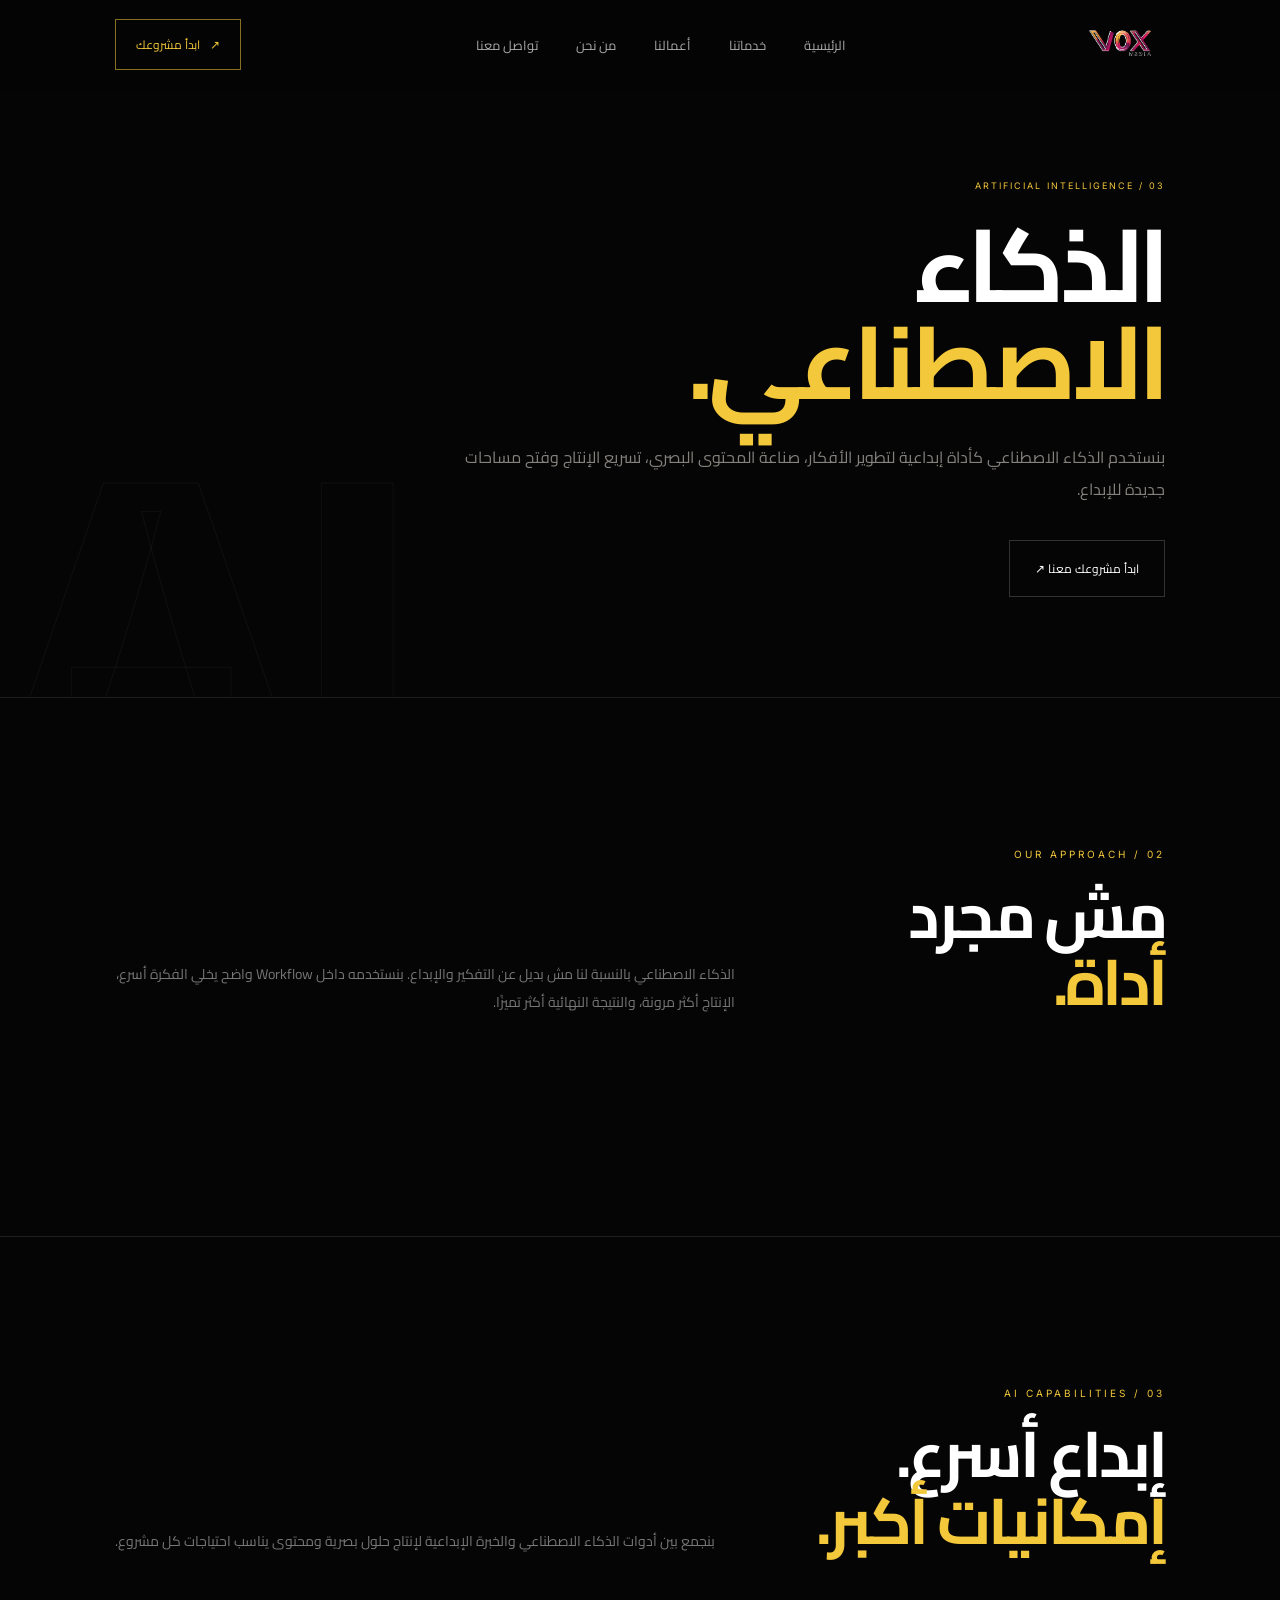
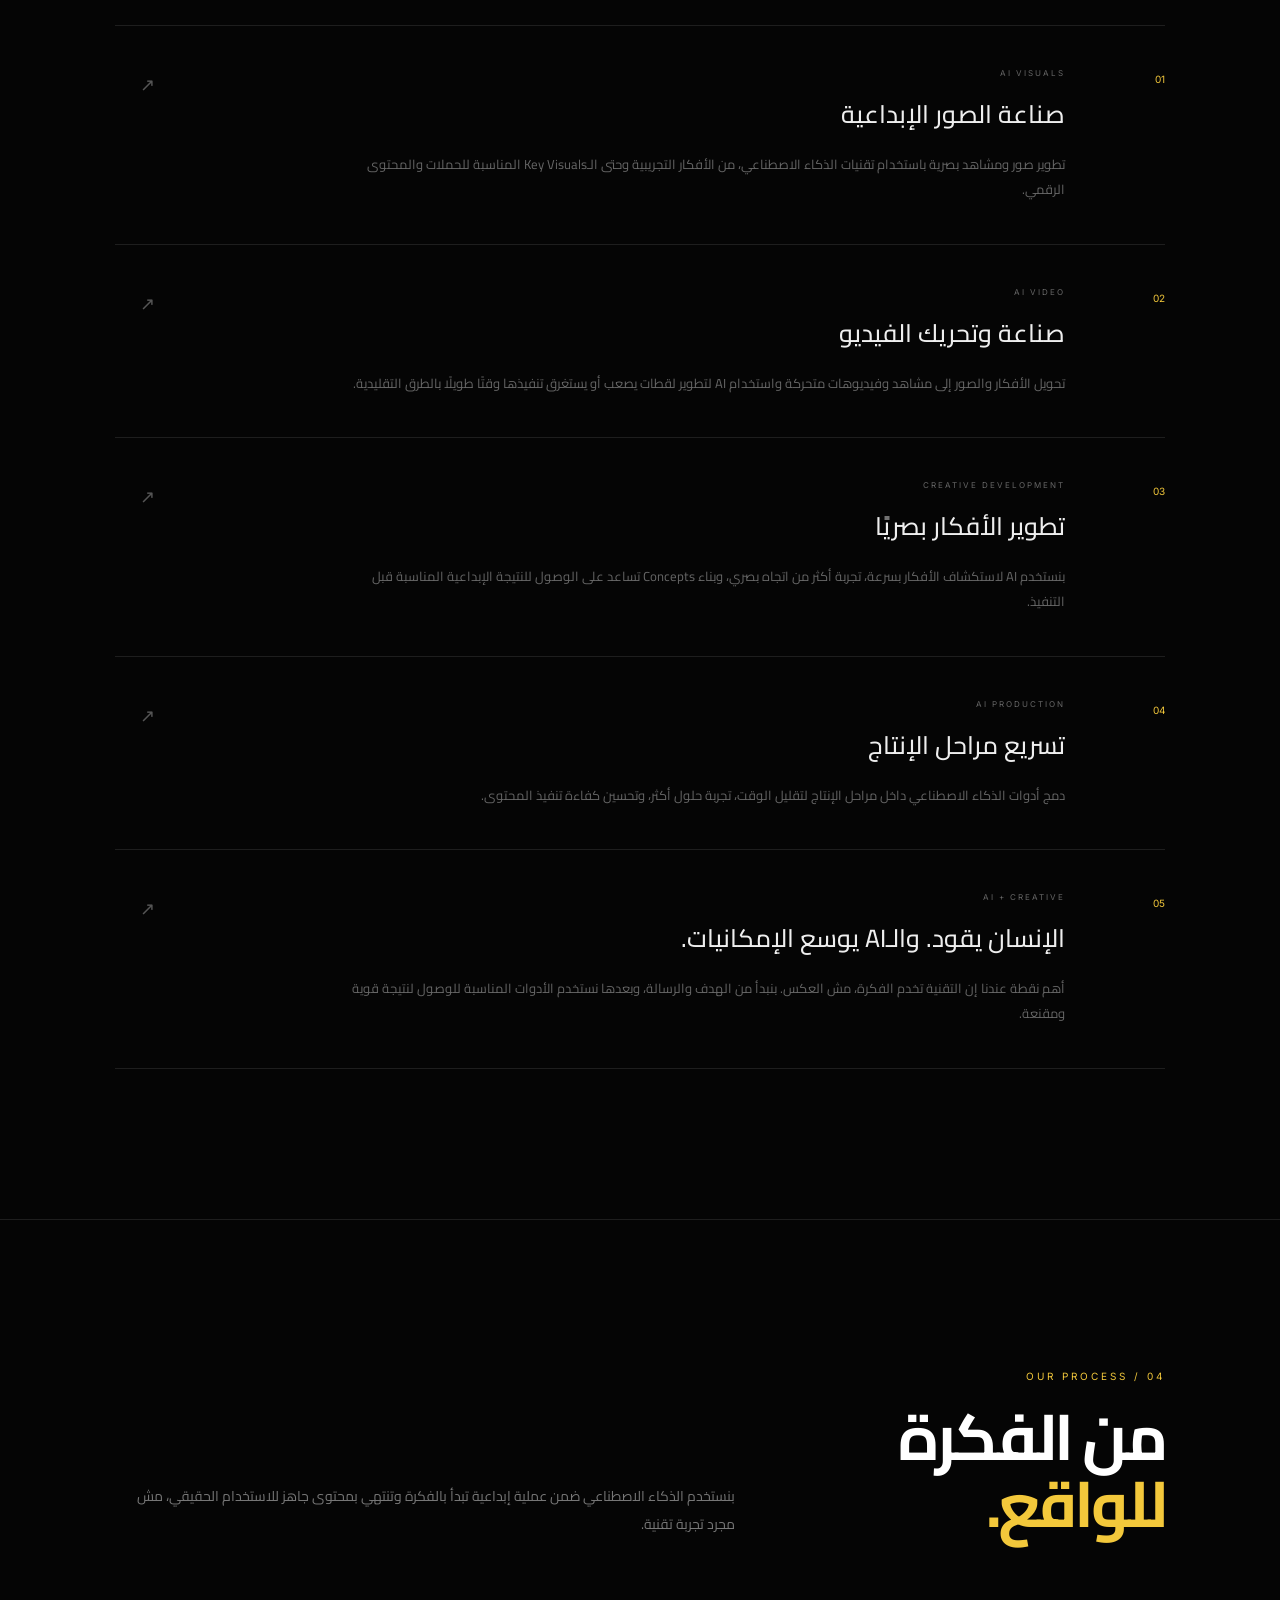
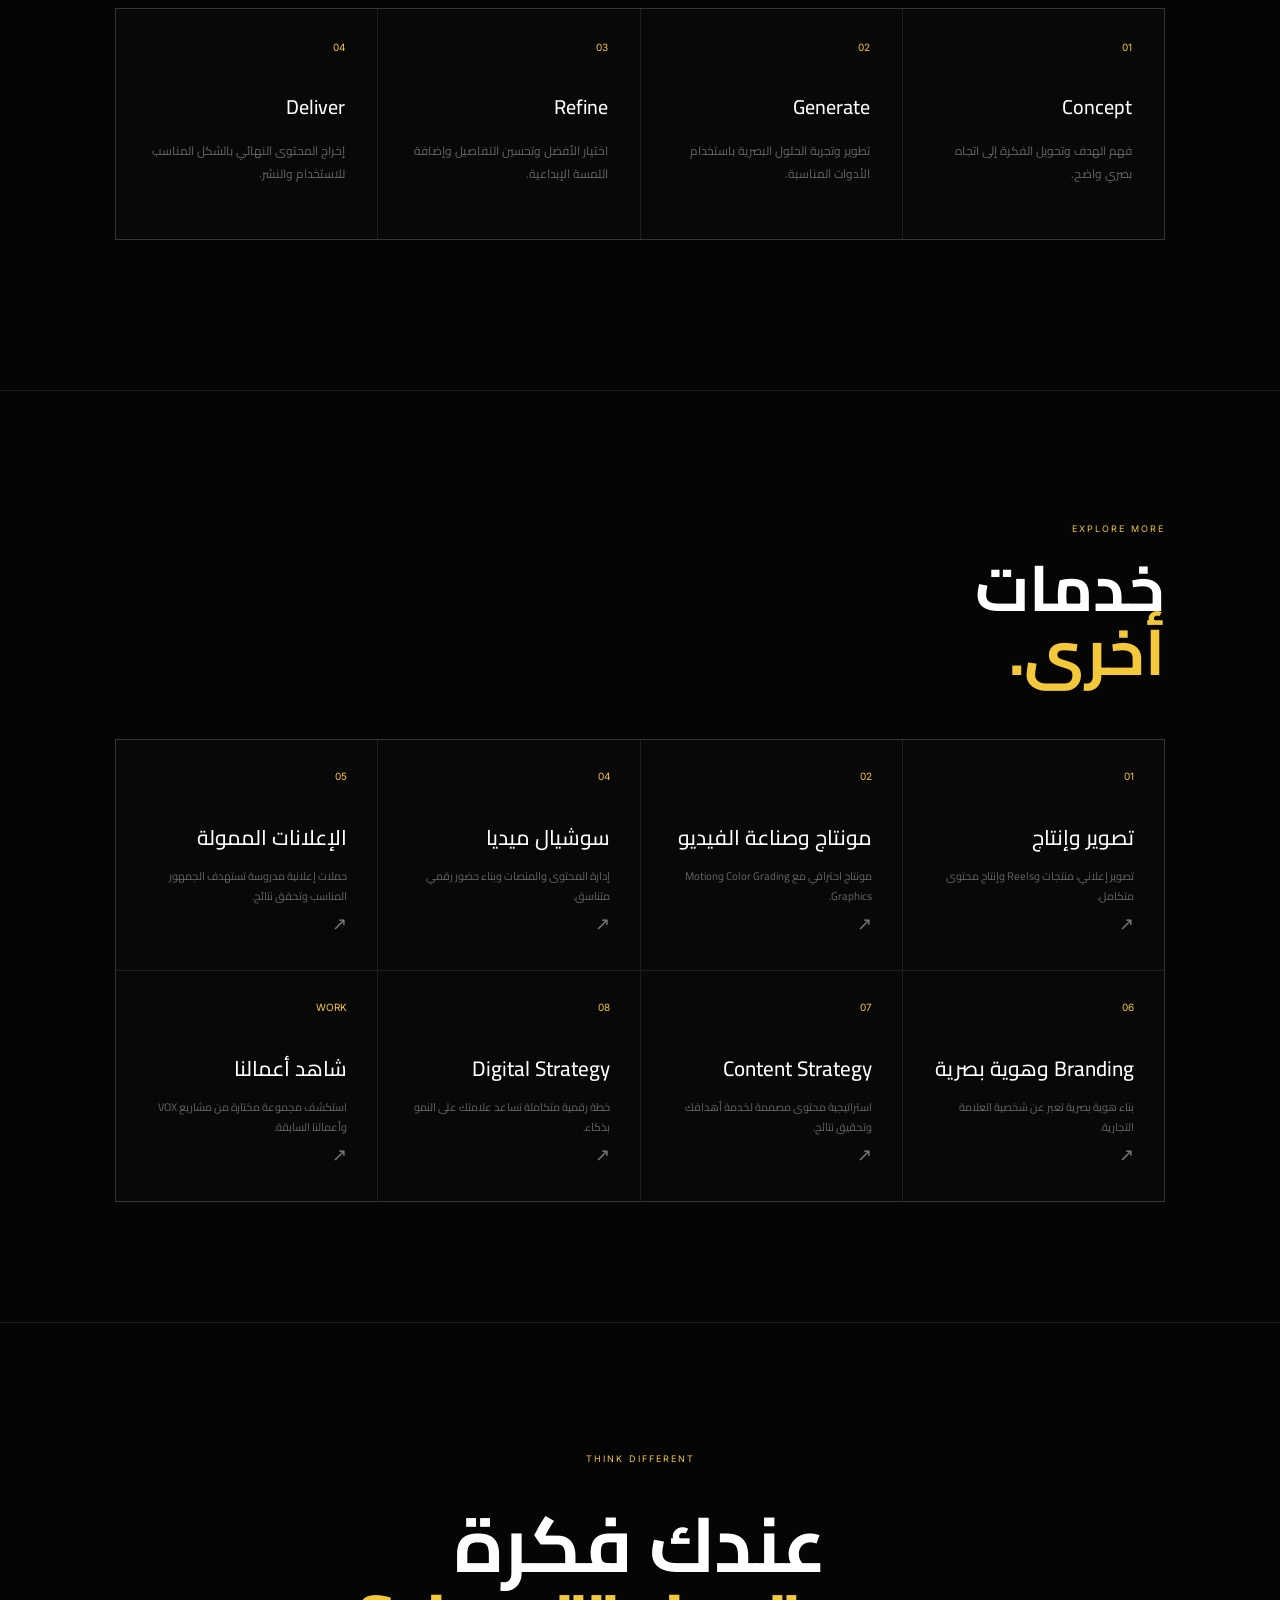
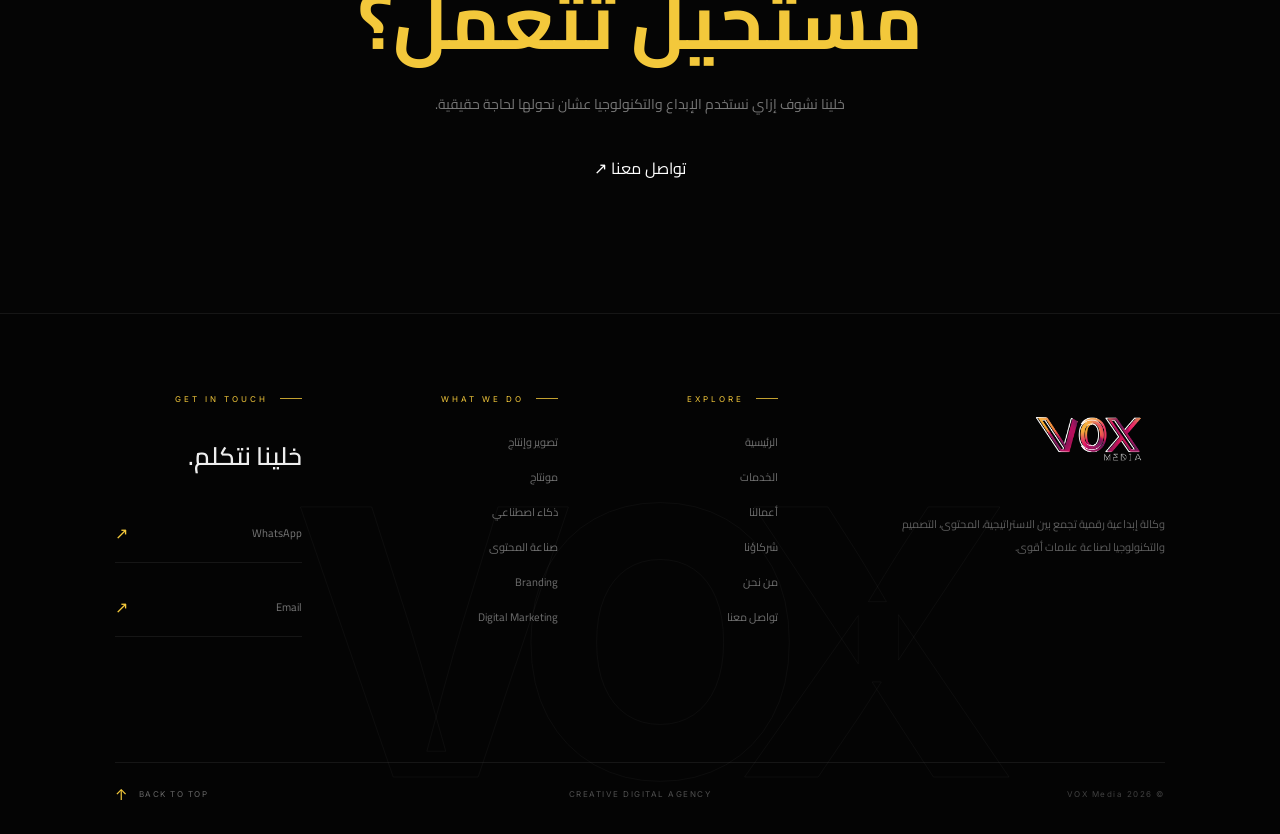
<file: services/ai.html>
<!DOCTYPE html>
<html lang="ar" dir="rtl">

<head>
    <meta charset="UTF-8">
    <meta name="viewport" content="width=device-width, initial-scale=1.0">

    <title>الذكاء الاصطناعي | VOX Media</title>

    <link rel="preconnect" href="https://fonts.googleapis.com">
    <link rel="preconnect" href="https://fonts.gstatic.com" crossorigin>
    <link href="https://fonts.googleapis.com/css2?family=Cairo:wght@400;500;600;700;800;900&family=Inter:wght@300;400;500;600;700;800&display=swap" rel="stylesheet">

    <link rel="stylesheet" href="../style.css">

    <style>
        html, body {
            background: #050505;
            color: #fff;
        }

        .service-page {
            min-height: 100vh;
            background: #050505;
            color: #fff;
            overflow: hidden;
        }

        .service-hero {
            min-height: 72vh;
            padding: 180px 9% 100px;
            display: flex;
            align-items: center;
            position: relative;
            overflow: hidden;
            border-bottom: 1px solid var(--line);
        }

        .service-hero::before {
            content: "AI";
            position: absolute;
            left: 0;
            bottom: -100px;
            font-family: "Inter", sans-serif;
            font-size: clamp(220px, 32vw, 520px);
            line-height: .8;
            font-weight: 800;
            color: transparent;
            -webkit-text-stroke: 1px rgba(255,255,255,.045);
            pointer-events: none;
        }

        .service-hero-content {
            position: relative;
            z-index: 2;
            max-width: 950px;
        }

        .service-hero .section-number {
            display: block;
            margin-bottom: 25px;
            color: var(--gold);
            font-family: "Inter", sans-serif;
            font-size: 9px;
            letter-spacing: 2px;
        }

        .service-hero h1 {
            margin: 0 0 30px;
            font-size: clamp(55px, 8vw, 120px);
            line-height: .95;
            letter-spacing: -5px;
        }

        .service-hero h1 strong {
            color: var(--gold);
        }

        .service-hero p {
            max-width: 720px;
            color: #85827d;
            font-size: 16px;
            line-height: 2;
            margin-bottom: 35px;
        }

        .service-intro,
        .service-offerings,
        .service-process,
        .related-services,
        .service-cta {
            position: relative;
            background: #050505;
        }

        .service-intro,
        .service-offerings,
        .service-process,
        .related-services {
            border-bottom: 1px solid var(--line);
        }

        .service-intro .section-head,
        .service-offerings .section-head,
        .service-process .section-head {
            align-items: end;
        }

        .service-intro .section-head > p,
        .service-offerings .section-head > p,
        .service-process .section-head > p {
            color: #777;
            line-height: 2;
            max-width: 620px;
        }

        .service-list {
            margin-top: 70px;
            border-top: 1px solid rgba(255,255,255,.10);
        }

        .service-item {
            display: grid;
            grid-template-columns: 70px 1fr 40px;
            gap: 30px;
            align-items: start;
            padding: 42px 0;
            border-bottom: 1px solid rgba(255,255,255,.10);
            transition: .4s ease;
        }

        .service-item:hover {
            padding-right: 15px;
            padding-left: 15px;
            background: rgba(255,255,255,.015);
        }

        .service-item-number {
            color: var(--gold);
            font-family: "Inter", sans-serif;
            font-size: 10px;
            padding-top: 5px;
        }

        .service-item-label {
            display: block;
            color: #666;
            font-family: "Inter", sans-serif;
            font-size: 8px;
            letter-spacing: 2px;
            margin-bottom: 12px;
        }

        .service-item h3 {
            margin: 0 0 15px;
            font-size: 25px;
            font-weight: 500;
            color: #eee;
        }

        .service-item p {
            max-width: 720px;
            margin: 0;
            color: #666;
            font-size: 13px;
            line-height: 1.9;
        }

        .service-item-arrow {
            color: #555;
            font-size: 18px;
            transition: .35s ease;
        }

        .service-item:hover .service-item-arrow {
            color: var(--gold);
            transform: translate(-4px, -4px);
        }

        .process-grid {
            display: grid;
            grid-template-columns: repeat(4, 1fr);
            gap: 1px;
            margin-top: 65px;
            background: var(--line);
            border: 1px solid var(--line);
        }

        .process-card {
            min-height: 230px;
            padding: 32px;
            background: #080808;
            transition: .35s ease;
        }

        .process-card:hover {
            background: #0d0d0d;
            transform: translateY(-4px);
        }

        .process-card > span {
            display: block;
            color: var(--gold);
            font-family: "Inter", sans-serif;
            font-size: 10px;
            margin-bottom: 35px;
        }

        .process-card h3 {
            margin: 0 0 15px;
            font-size: 20px;
            font-weight: 500;
        }

        .process-card p {
            margin: 0;
            color: #666;
            font-size: 12px;
            line-height: 1.9;
        }

        .related-services {
            padding: 120px 9%;
        }

        .related-services-head {
            display: flex;
            align-items: flex-end;
            justify-content: space-between;
            gap: 40px;
            margin-bottom: 55px;
        }

        .related-services-head span {
            color: var(--gold);
            font-family: "Inter", sans-serif;
            font-size: 9px;
            letter-spacing: 2px;
        }

        .related-services-head h2 {
            margin: 15px 0 0;
            font-size: clamp(38px, 5vw, 70px);
            line-height: 1;
        }

        .related-services-head h2 strong {
            color: var(--gold);
        }

        .related-services-grid {
            display: grid;
            grid-template-columns: repeat(4, 1fr);
            gap: 1px;
            background: var(--line);
            border: 1px solid var(--line);
        }

        .related-service-card {
            position: relative;
            min-height: 230px;
            padding: 30px;
            display: flex;
            flex-direction: column;
            justify-content: space-between;
            background: #080808;
            color: #fff;
            text-decoration: none;
            overflow: hidden;
            transition: .35s ease;
        }

        .related-service-card::before {
            content: "";
            position: absolute;
            inset: 0;
            background: var(--gold);
            transform: translateY(100%);
            transition: transform .4s cubic-bezier(.16,1,.3,1);
            z-index: 0;
        }

        .related-service-card:hover::before {
            transform: translateY(0);
        }

        .related-service-card > * {
            position: relative;
            z-index: 1;
        }

        .related-service-number {
            color: var(--gold);
            font-family: "Inter", sans-serif;
            font-size: 10px;
        }

        .related-service-card:hover .related-service-number {
            color: #111;
        }

        .related-service-card h3 {
            margin: 35px 0 10px;
            font-size: 21px;
            font-weight: 500;
        }

        .related-service-card p {
            margin: 0;
            color: #666;
            font-size: 11px;
            line-height: 1.8;
            transition: color .35s ease;
        }

        .related-service-card:hover p {
            color: rgba(17,17,17,.7);
        }

        .related-service-arrow {
            align-self: flex-start;
            color: #777;
            font-size: 18px;
            transition: .35s ease;
        }

        .related-service-card:hover .related-service-arrow {
            color: #111;
            transform: translate(-4px,-4px);
        }

        .service-cta {
            padding: 130px 9% !important;
            display: flex;
            justify-content: center;
            align-items: center;
            text-align: center;
        }

        .service-cta-inner {
            max-width: 900px;
            margin: 0 auto;
            display: flex;
            flex-direction: column;
            align-items: center;
            text-align: center;
        }

        .service-cta .section-number {
            color: var(--gold);
            font-family: "Inter", sans-serif;
            font-size: 9px;
            letter-spacing: 2px;
        }

        .service-cta h2 {
            margin: 20px auto 30px;
            font-size: clamp(42px, 6vw, 85px);
            line-height: 1;
        }

        .service-cta h2 strong {
            color: var(--gold);
        }

        .service-cta p {
            max-width: 600px;
            margin: 0 auto 35px;
            color: #777;
            line-height: 2;
            font-size: 14px;
        }

        @media (max-width: 900px) {
            .service-hero {
                min-height: 60vh;
                padding: 150px 7% 90px;
            }

            .process-grid {
                grid-template-columns: repeat(2, 1fr);
            }

            .service-item {
                grid-template-columns: 50px 1fr 30px;
                gap: 20px;
            }

            .related-services-grid {
                grid-template-columns: repeat(2, 1fr);
            }
        }

        @media (max-width: 600px) {
            .service-hero {
                min-height: 65vh;
                padding: 150px 7% 80px;
            }

            .service-hero::before {
                font-size: 150px;
                bottom: -30px;
            }

            .service-hero h1 {
                font-size: 54px;
                letter-spacing: -3px;
            }

            .service-hero p {
                font-size: 13px;
                line-height: 1.9;
            }

            .service-list {
                margin-top: 45px;
            }

            .service-item {
                grid-template-columns: 35px 1fr 20px;
                gap: 12px;
                padding: 30px 0;
            }

            .service-item h3 {
                font-size: 19px;
            }

            .service-item p {
                font-size: 11px;
                line-height: 1.8;
            }

            .process-grid {
                grid-template-columns: 1fr;
                margin-top: 45px;
            }

            .process-card {
                min-height: 190px;
                padding: 28px;
            }

            .related-services {
                padding: 85px 7%;
            }

            .related-services-head {
                display: block;
                margin-bottom: 35px;
            }

            .related-services-grid {
                grid-template-columns: 1fr;
            }

            .related-service-card {
                min-height: 190px;
                padding: 25px;
            }

            .service-cta {
                padding: 90px 7% !important;
            }
        }
    </style>
</head>

<body>

    <header class="header">
        <a href="../index.html#home" class="logo">
            <img src="../assets/images/vox-logo.png" alt="VOX Media">
        </a>

        <nav class="nav">
            <a href="../index.html#home">الرئيسية</a>
            <a href="../index.html#services" class="active">خدماتنا</a>
            <a href="../work.html">أعمالنا</a>
            <a href="../index.html#about">من نحن</a>
            <a href="../index.html#contact">تواصل معنا</a>
        </nav>

        <a href="../index.html#contact" class="header-cta">
            <span>↗</span>
            ابدأ مشروعك
        </a>

        <button class="menu-btn" aria-label="القائمة">
            <span></span>
            <span></span>
        </button>
    </header>

    <main class="service-page">

        <!-- HERO -->
        <section class="service-hero">
            <div class="service-hero-content">
                <span class="section-number">03 / ARTIFICIAL INTELLIGENCE</span>
                <h1>الذكاء<br><strong>الاصطناعي.</strong></h1>
                <p>بنستخدم الذكاء الاصطناعي كأداة إبداعية لتطوير الأفكار، صناعة المحتوى البصري، تسريع الإنتاج وفتح مساحات جديدة للإبداع.</p>
                <a href="../index.html#contact" class="outline-btn">ابدأ مشروعك معنا ↗</a>
            </div>
        </section>

        <!-- INTRO -->
        <section class="service-intro section">
            <div class="section-head">
                <div>
                    <span class="section-number">02 / OUR APPROACH</span>
                    <h2>مش مجرد<br><strong>أداة.</strong></h2>
                </div>
                <p>الذكاء الاصطناعي بالنسبة لنا مش بديل عن التفكير والإبداع. بنستخدمه داخل Workflow واضح يخلي الفكرة أسرع، الإنتاج أكثر مرونة، والنتيجة النهائية أكثر تميزًا.</p>
            </div>
        </section>

        <!-- CAPABILITIES -->
        <section class="service-offerings section">
            <div class="section-head">
                <div>
                    <span class="section-number">03 / AI CAPABILITIES</span>
                    <h2>إبداع أسرع.<br><strong>إمكانيات أكبر.</strong></h2>
                </div>
                <p>بنجمع بين أدوات الذكاء الاصطناعي والخبرة الإبداعية لإنتاج حلول بصرية ومحتوى يناسب احتياجات كل مشروع.</p>
            </div>

            <div class="service-list">
                <article class="service-item">
                    <span class="service-item-number">01</span>
                    <div>
                        <span class="service-item-label">AI VISUALS</span>
                        <h3>صناعة الصور الإبداعية</h3>
                        <p>تطوير صور ومشاهد بصرية باستخدام تقنيات الذكاء الاصطناعي، من الأفكار التجريبية وحتى الـKey Visuals المناسبة للحملات والمحتوى الرقمي.</p>
                    </div>
                    <span class="service-item-arrow">↗</span>
                </article>

                <article class="service-item">
                    <span class="service-item-number">02</span>
                    <div>
                        <span class="service-item-label">AI VIDEO</span>
                        <h3>صناعة وتحريك الفيديو</h3>
                        <p>تحويل الأفكار والصور إلى مشاهد وفيديوهات متحركة واستخدام AI لتطوير لقطات يصعب أو يستغرق تنفيذها وقتًا طويلًا بالطرق التقليدية.</p>
                    </div>
                    <span class="service-item-arrow">↗</span>
                </article>

                <article class="service-item">
                    <span class="service-item-number">03</span>
                    <div>
                        <span class="service-item-label">CREATIVE DEVELOPMENT</span>
                        <h3>تطوير الأفكار بصريًا</h3>
                        <p>بنستخدم AI لاستكشاف الأفكار بسرعة، تجربة أكثر من اتجاه بصري، وبناء Concepts تساعد على الوصول للنتيجة الإبداعية المناسبة قبل التنفيذ.</p>
                    </div>
                    <span class="service-item-arrow">↗</span>
                </article>

                <article class="service-item">
                    <span class="service-item-number">04</span>
                    <div>
                        <span class="service-item-label">AI PRODUCTION</span>
                        <h3>تسريع مراحل الإنتاج</h3>
                        <p>دمج أدوات الذكاء الاصطناعي داخل مراحل الإنتاج لتقليل الوقت، تجربة حلول أكثر، وتحسين كفاءة تنفيذ المحتوى.</p>
                    </div>
                    <span class="service-item-arrow">↗</span>
                </article>

                <article class="service-item">
                    <span class="service-item-number">05</span>
                    <div>
                        <span class="service-item-label">AI + CREATIVE</span>
                        <h3>الإنسان يقود. والـAI يوسع الإمكانيات.</h3>
                        <p>أهم نقطة عندنا إن التقنية تخدم الفكرة، مش العكس. بنبدأ من الهدف والرسالة، وبعدها نستخدم الأدوات المناسبة للوصول لنتيجة قوية ومقنعة.</p>
                    </div>
                    <span class="service-item-arrow">↗</span>
                </article>
            </div>
        </section>

        <!-- PROCESS -->
        <section class="service-process section">
            <div class="section-head">
                <div>
                    <span class="section-number">04 / OUR PROCESS</span>
                    <h2>من الفكرة<br><strong>للواقع.</strong></h2>
                </div>
                <p>بنستخدم الذكاء الاصطناعي ضمن عملية إبداعية تبدأ بالفكرة وتنتهي بمحتوى جاهز للاستخدام الحقيقي، مش مجرد تجربة تقنية.</p>
            </div>

            <div class="process-grid">
                <div class="process-card">
                    <span>01</span>
                    <h3>Concept</h3>
                    <p>فهم الهدف وتحويل الفكرة إلى اتجاه بصري واضح.</p>
                </div>
                <div class="process-card">
                    <span>02</span>
                    <h3>Generate</h3>
                    <p>تطوير وتجربة الحلول البصرية باستخدام الأدوات المناسبة.</p>
                </div>
                <div class="process-card">
                    <span>03</span>
                    <h3>Refine</h3>
                    <p>اختيار الأفضل وتحسين التفاصيل وإضافة اللمسة الإبداعية.</p>
                </div>
                <div class="process-card">
                    <span>04</span>
                    <h3>Deliver</h3>
                    <p>إخراج المحتوى النهائي بالشكل المناسب للاستخدام والنشر.</p>
                </div>
            </div>
        </section>

        <!-- RELATED SERVICES -->
        <section class="related-services">
            <div class="related-services-head">
                <div>
                    <span>EXPLORE MORE</span>
                    <h2>خدمات<br><strong>أخرى.</strong></h2>
                </div>
            </div>

            <div class="related-services-grid">
                <a href="production.html" class="related-service-card">
                    <span class="related-service-number">01</span>
                    <div>
                        <h3>تصوير وإنتاج</h3>
                        <p>تصوير إعلاني، منتجات وReels وإنتاج محتوى متكامل.</p>
                    </div>
                    <span class="related-service-arrow">↗</span>
                </a>

                <a href="video-editing.html" class="related-service-card">
                    <span class="related-service-number">02</span>
                    <div>
                        <h3>مونتاج وصناعة الفيديو</h3>
                        <p>مونتاج احترافي مع Color Grading وMotion Graphics.</p>
                    </div>
                    <span class="related-service-arrow">↗</span>
                </a>

                <a href="social-media.html" class="related-service-card">
                    <span class="related-service-number">04</span>
                    <div>
                        <h3>سوشيال ميديا</h3>
                        <p>إدارة المحتوى والمنصات وبناء حضور رقمي متناسق.</p>
                    </div>
                    <span class="related-service-arrow">↗</span>
                </a>

                <a href="paid-ads.html" class="related-service-card">
                    <span class="related-service-number">05</span>
                    <div>
                        <h3>الإعلانات الممولة</h3>
                        <p>حملات إعلانية مدروسة تستهدف الجمهور المناسب وتحقق نتائج.</p>
                    </div>
                    <span class="related-service-arrow">↗</span>
                </a>

                <a href="branding.html" class="related-service-card">
                    <span class="related-service-number">06</span>
                    <div>
                        <h3>Branding وهوية بصرية</h3>
                        <p>بناء هوية بصرية تعبر عن شخصية العلامة التجارية.</p>
                    </div>
                    <span class="related-service-arrow">↗</span>
                </a>

                <a href="content-strategy.html" class="related-service-card">
                    <span class="related-service-number">07</span>
                    <div>
                        <h3>Content Strategy</h3>
                        <p>استراتيجية محتوى مصممة لخدمة أهدافك وتحقيق نتائج.</p>
                    </div>
                    <span class="related-service-arrow">↗</span>
                </a>

                <a href="digital-strategy.html" class="related-service-card">
                    <span class="related-service-number">08</span>
                    <div>
                        <h3>Digital Strategy</h3>
                        <p>خطة رقمية متكاملة تساعد علامتك على النمو بذكاء.</p>
                    </div>
                    <span class="related-service-arrow">↗</span>
                </a>

                <a href="../work.html" class="related-service-card">
                    <span class="related-service-number">WORK</span>
                    <div>
                        <h3>شاهد أعمالنا</h3>
                        <p>استكشف مجموعة مختارة من مشاريع VOX وأعمالنا السابقة.</p>
                    </div>
                    <span class="related-service-arrow">↗</span>
                </a>
            </div>
        </section>

        <!-- CTA -->
        <section class="service-cta section">
            <div class="service-cta-inner">
                <span class="section-number">THINK DIFFERENT</span>
                <h2>عندك فكرة<br><strong>مستحيل تتعمل؟</strong></h2>
                <p>خلينا نشوف إزاي نستخدم الإبداع والتكنولوجيا عشان نحولها لحاجة حقيقية.</p>
                <a href="../index.html#contact" class="gold-btn">تواصل معنا ↗</a>
            </div>
        </section>

    </main>

    <!-- GLOBAL FOOTER -->
    <footer class="footer" id="contact">

        <div class="footer-main">

            <!-- BRAND -->
            <div class="footer-brand">
                <img src="../assets/images/vox-logo.png" alt="VOX Media" class="footer-logo">
                <p>
                    وكالة إبداعية رقمية تجمع بين الاستراتيجية، المحتوى، التصميم والتكنولوجيا لصناعة علامات أقوى.
                </p>
            </div>

            <!-- NAVIGATION -->
            <div class="footer-column">
                <span class="footer-label">EXPLORE</span>
                <a href="../index.html#home">الرئيسية</a>
                <a href="../index.html#services">الخدمات</a>
                <a href="../work.html">أعمالنا</a>
                <a href="../index.html#partners">شركاؤنا</a>
                <a href="../index.html#about">من نحن</a>
                <a href="../index.html#contact">تواصل معنا</a>
            </div>

            <!-- SERVICES -->
            <div class="footer-column">
                <span class="footer-label">WHAT WE DO</span>
                <a href="production.html">تصوير وإنتاج</a>
                <a href="video-editing.html">مونتاج</a>
                <a href="ai.html">ذكاء اصطناعي</a>
                <a href="social-media.html">صناعة المحتوى</a>
                <a href="branding.html">Branding</a>
                <a href="paid-ads.html">Digital Marketing</a>
            </div>

            <!-- CONTACT -->
            <div class="footer-column footer-contact">
                <span class="footer-label">GET IN TOUCH</span>
                <h3>خلينا نتكلم.</h3>

                <a href="https://wa.me/201069952664" target="_blank" rel="noopener" class="footer-contact-item">
                    <span>WhatsApp</span>
                    <b>↗</b>
                </a>

                <a href="mailto:ahmedelhaddad2022@gmail.com" class="footer-contact-item">
                    <span>Email</span>
                    <b>↗</b>
                </a>
            </div>

        </div>

        <!-- GIANT VOX -->
        <div class="footer-giant">VOX</div>

        <!-- BOTTOM -->
        <div class="footer-bottom">
            <span>© 2026 VOX Media</span>
            <span>CREATIVE DIGITAL AGENCY</span>
            <a href="#">
                BACK TO TOP
                <b>↑</b>
            </a>
        </div>

    </footer>

    <script src="../script.js"></script>
</body>
</html>
</file>
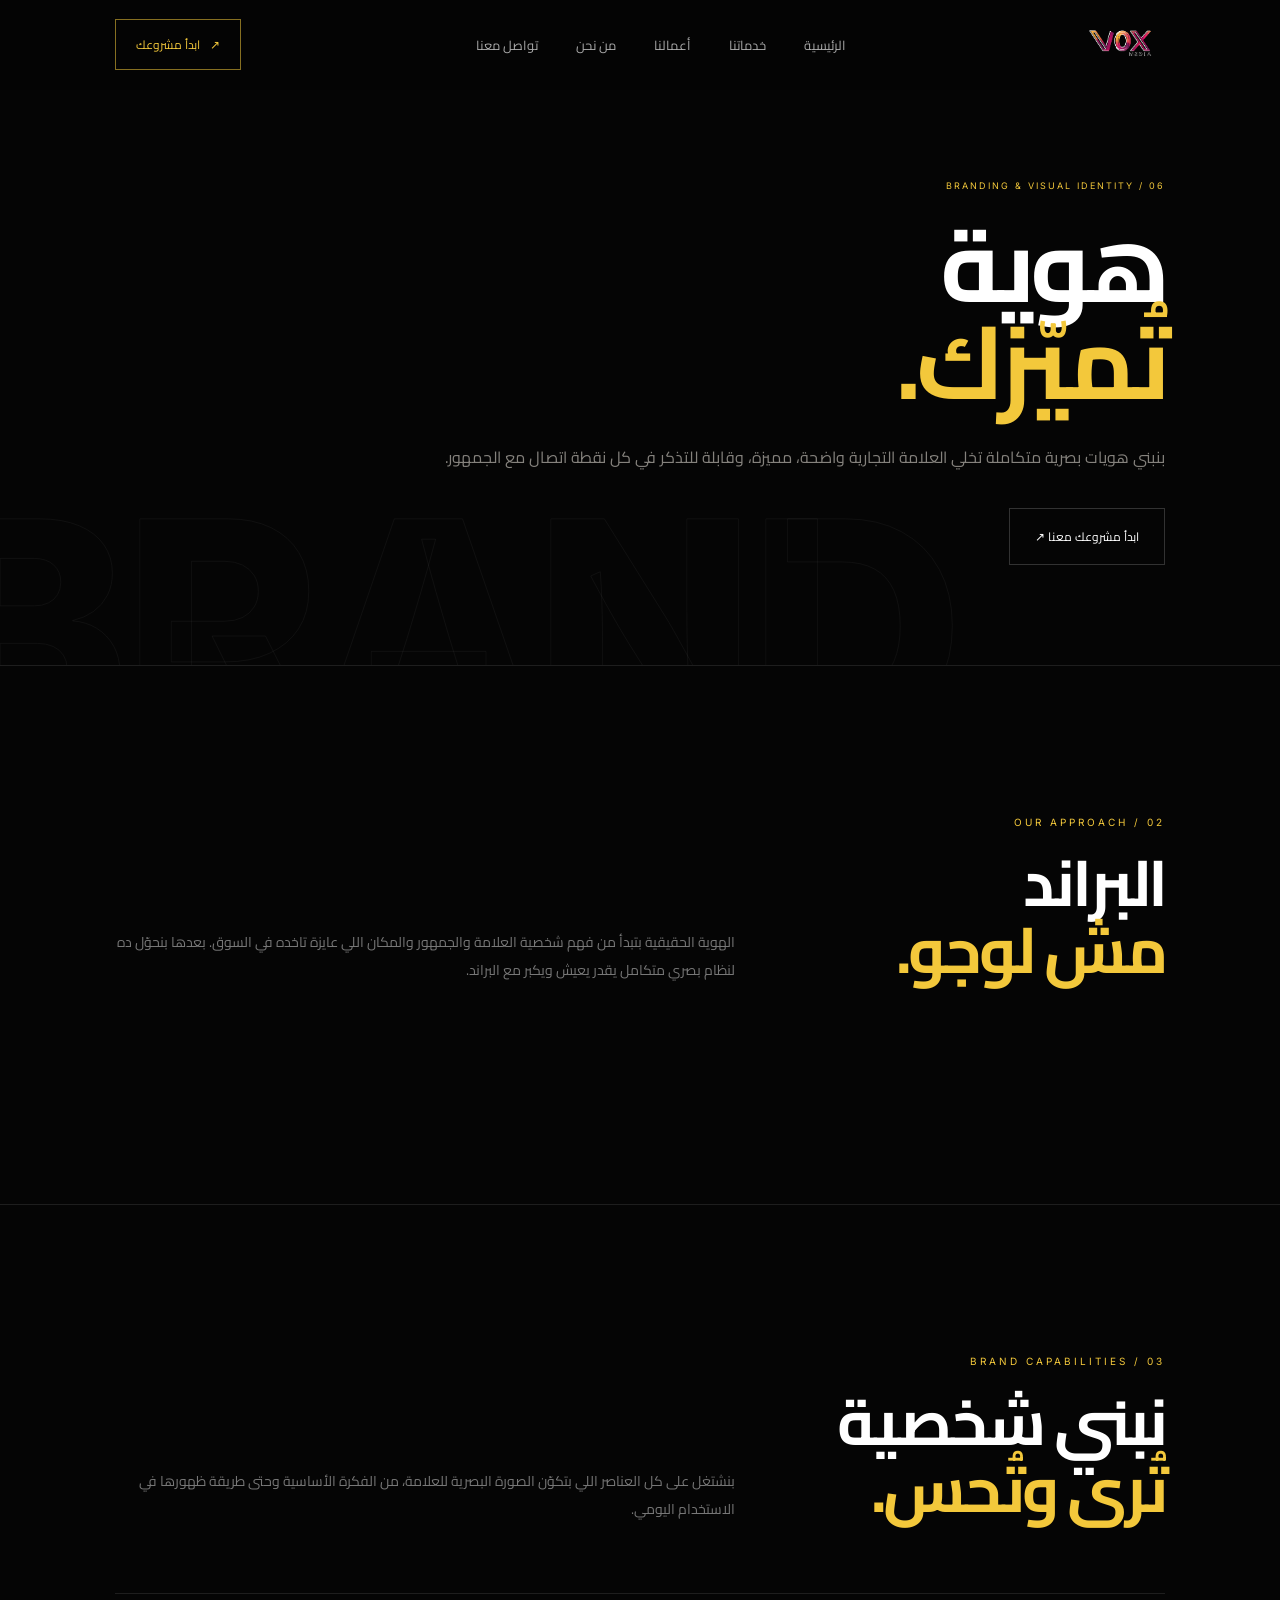
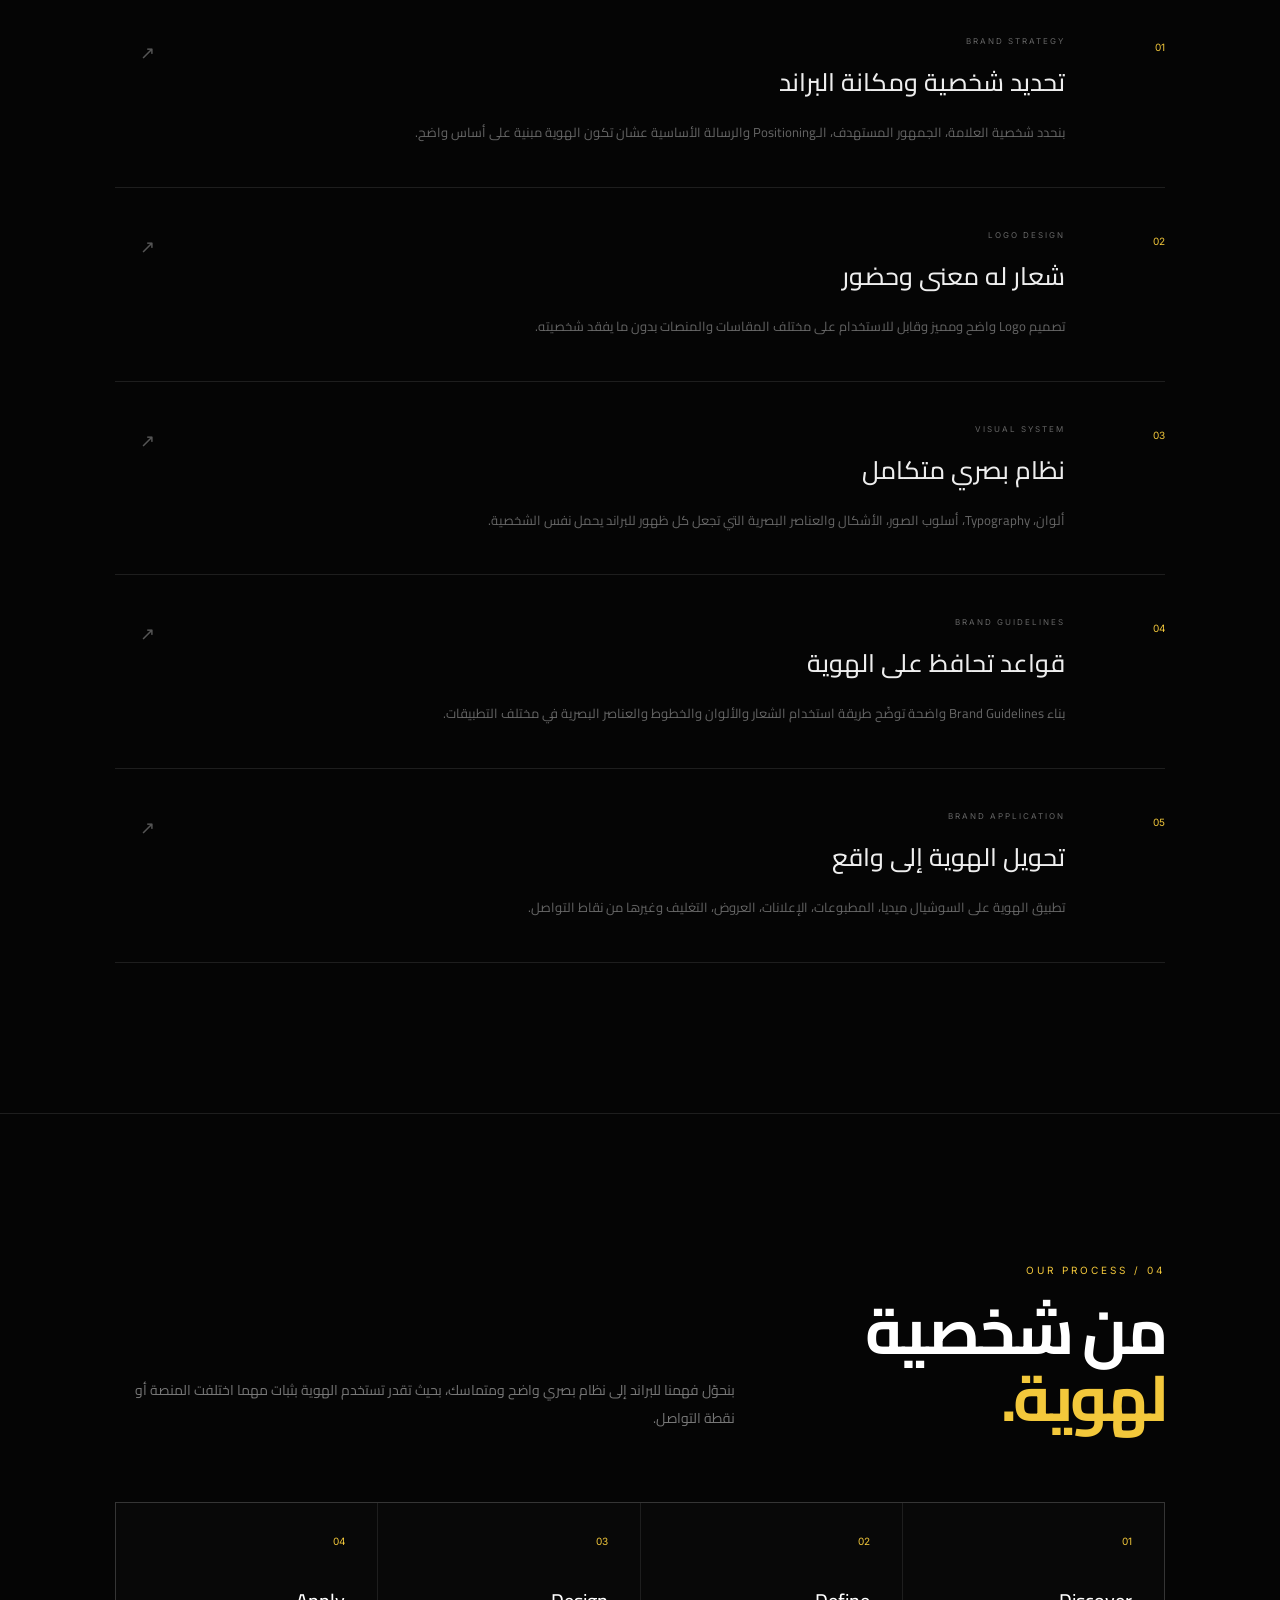
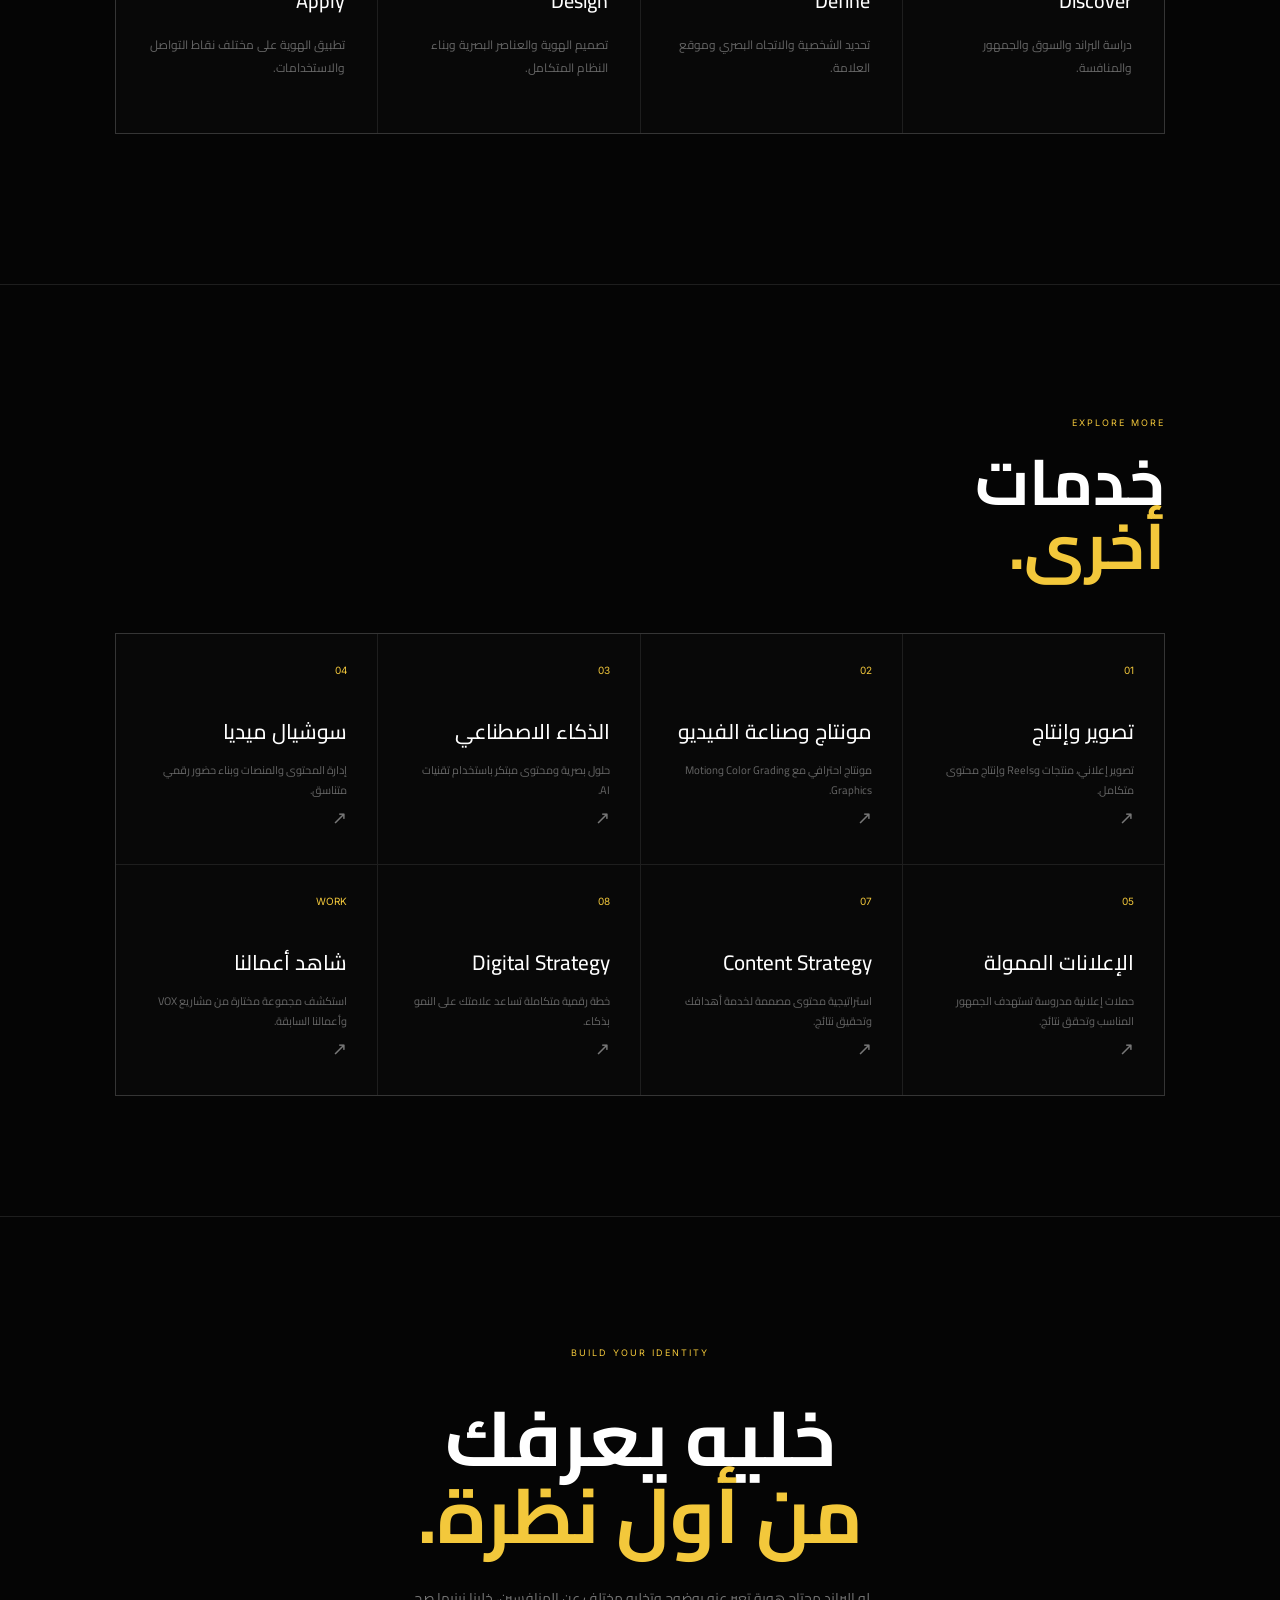
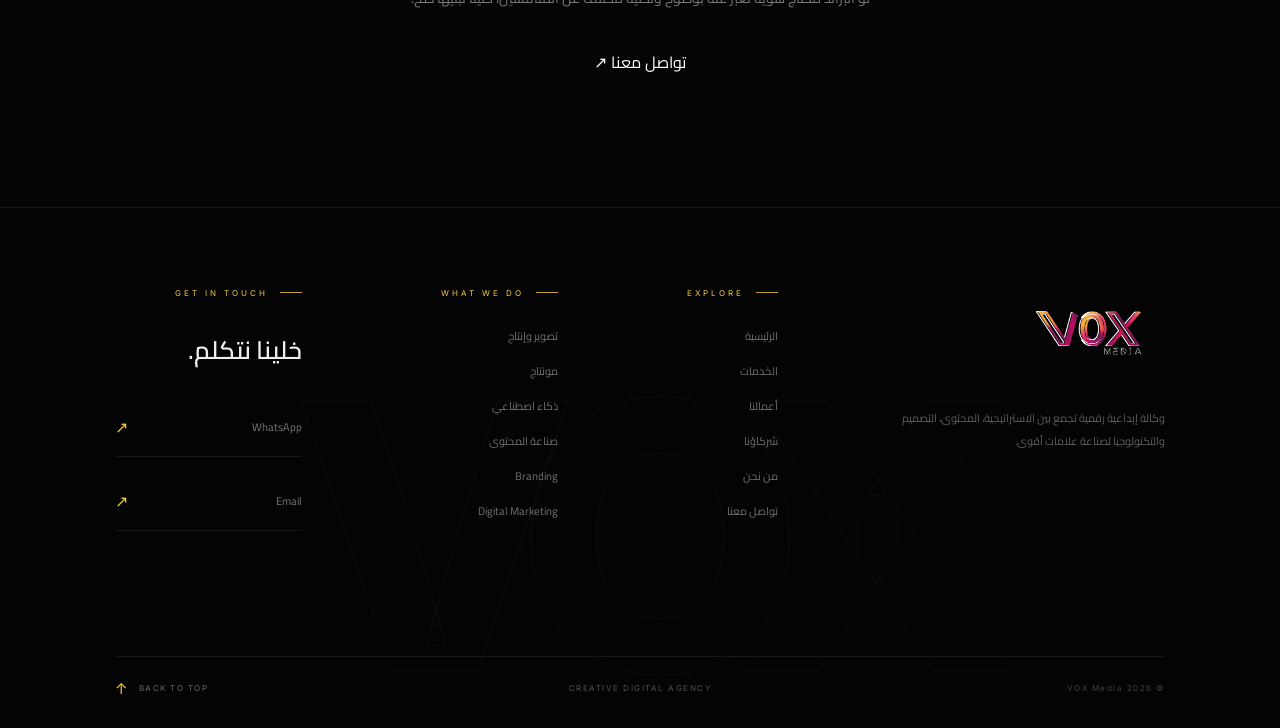
<file: services/branding.html>
<!DOCTYPE html>
<html lang="ar" dir="rtl">

<head>
    <meta charset="UTF-8">
    <meta name="viewport" content="width=device-width, initial-scale=1.0">

    <title>Branding & Visual Identity | VOX Media</title>

    <link rel="preconnect" href="https://fonts.googleapis.com">
    <link rel="preconnect" href="https://fonts.gstatic.com" crossorigin>
    <link href="https://fonts.googleapis.com/css2?family=Cairo:wght@400;500;600;700;800;900&family=Inter:wght@300;400;500;600;700;800&display=swap" rel="stylesheet">

    <link rel="stylesheet" href="../style.css">

    <style>
        html, body {
            background: #050505;
            color: #fff;
        }

        .service-page {
            min-height: 100vh;
            background: #050505;
            color: #fff;
            overflow: hidden;
        }

        .service-hero {
            min-height: 72vh;
            padding: 180px 9% 100px;
            display: flex;
            align-items: center;
            position: relative;
            overflow: hidden;
            border-bottom: 1px solid var(--line);
        }

        .service-hero::before {
            content: "BRAND";
            position: absolute;
            left: -5%;
            bottom: -80px;
            font-family: "Inter", sans-serif;
            font-size: clamp(150px, 23vw, 380px);
            line-height: .8;
            font-weight: 800;
            color: transparent;
            -webkit-text-stroke: 1px rgba(255,255,255,.045);
            pointer-events: none;
            white-space: nowrap;
        }

        .service-hero-content {
            position: relative;
            z-index: 2;
            max-width: 950px;
        }

        .service-hero .section-number {
            display: block;
            margin-bottom: 25px;
            color: var(--gold);
            font-family: "Inter", sans-serif;
            font-size: 9px;
            letter-spacing: 2px;
        }

        .service-hero h1 {
            margin: 0 0 30px;
            font-size: clamp(55px, 8vw, 120px);
            line-height: .95;
            letter-spacing: -5px;
        }

        .service-hero h1 strong {
            color: var(--gold);
        }

        .service-hero p {
            max-width: 720px;
            color: #85827d;
            font-size: 16px;
            line-height: 2;
            margin-bottom: 35px;
        }

        .service-intro,
        .service-offerings,
        .service-process,
        .related-services,
        .service-cta {
            position: relative;
            background: #050505;
        }

        .service-intro,
        .service-offerings,
        .service-process,
        .related-services {
            border-bottom: 1px solid var(--line);
        }

        .service-intro .section-head,
        .service-offerings .section-head,
        .service-process .section-head {
            align-items: end;
        }

        .service-intro .section-head > p,
        .service-offerings .section-head > p,
        .service-process .section-head > p {
            color: #777;
            line-height: 2;
            max-width: 620px;
        }

        .service-list {
            margin-top: 70px;
            border-top: 1px solid rgba(255,255,255,.10);
        }

        .service-item {
            display: grid;
            grid-template-columns: 70px 1fr 40px;
            gap: 30px;
            align-items: start;
            padding: 42px 0;
            border-bottom: 1px solid rgba(255,255,255,.10);
            transition: .4s ease;
        }

        .service-item:hover {
            padding-right: 15px;
            padding-left: 15px;
            background: rgba(255,255,255,.015);
        }

        .service-item-number {
            color: var(--gold);
            font-family: "Inter", sans-serif;
            font-size: 10px;
            padding-top: 5px;
        }

        .service-item-label {
            display: block;
            color: #666;
            font-family: "Inter", sans-serif;
            font-size: 8px;
            letter-spacing: 2px;
            margin-bottom: 12px;
        }

        .service-item h3 {
            margin: 0 0 15px;
            font-size: 25px;
            font-weight: 500;
            color: #eee;
        }

        .service-item p {
            max-width: 720px;
            margin: 0;
            color: #666;
            font-size: 13px;
            line-height: 1.9;
        }

        .service-item-arrow {
            color: #555;
            font-size: 18px;
            transition: .35s ease;
        }

        .service-item:hover .service-item-arrow {
            color: var(--gold);
            transform: translate(-4px, -4px);
        }

        .process-grid {
            display: grid;
            grid-template-columns: repeat(4, 1fr);
            gap: 1px;
            margin-top: 65px;
            background: var(--line);
            border: 1px solid var(--line);
        }

        .process-card {
            min-height: 230px;
            padding: 32px;
            background: #080808;
            transition: .35s ease;
        }

        .process-card:hover {
            background: #0d0d0d;
            transform: translateY(-4px);
        }

        .process-card > span {
            display: block;
            color: var(--gold);
            font-family: "Inter", sans-serif;
            font-size: 10px;
            margin-bottom: 35px;
        }

        .process-card h3 {
            margin: 0 0 15px;
            font-size: 20px;
            font-weight: 500;
        }

        .process-card p {
            margin: 0;
            color: #666;
            font-size: 12px;
            line-height: 1.9;
        }

        .related-services {
            padding: 120px 9%;
        }

        .related-services-head {
            display: flex;
            align-items: flex-end;
            justify-content: space-between;
            gap: 40px;
            margin-bottom: 55px;
        }

        .related-services-head span {
            color: var(--gold);
            font-family: "Inter", sans-serif;
            font-size: 9px;
            letter-spacing: 2px;
        }

        .related-services-head h2 {
            margin: 15px 0 0;
            font-size: clamp(38px, 5vw, 70px);
            line-height: 1;
        }

        .related-services-head h2 strong {
            color: var(--gold);
        }

        .related-services-grid {
            display: grid;
            grid-template-columns: repeat(4, 1fr);
            gap: 1px;
            background: var(--line);
            border: 1px solid var(--line);
        }

        .related-service-card {
            position: relative;
            min-height: 230px;
            padding: 30px;
            display: flex;
            flex-direction: column;
            justify-content: space-between;
            background: #080808;
            color: #fff;
            text-decoration: none;
            overflow: hidden;
            transition: .35s ease;
        }

        .related-service-card::before {
            content: "";
            position: absolute;
            inset: 0;
            background: var(--gold);
            transform: translateY(100%);
            transition: transform .4s cubic-bezier(.16,1,.3,1);
            z-index: 0;
        }

        .related-service-card:hover::before {
            transform: translateY(0);
        }

        .related-service-card > * {
            position: relative;
            z-index: 1;
        }

        .related-service-number {
            color: var(--gold);
            font-family: "Inter", sans-serif;
            font-size: 10px;
        }

        .related-service-card:hover .related-service-number {
            color: #111;
        }

        .related-service-card h3 {
            margin: 35px 0 10px;
            font-size: 21px;
            font-weight: 500;
        }

        .related-service-card p {
            margin: 0;
            color: #666;
            font-size: 11px;
            line-height: 1.8;
            transition: color .35s ease;
        }

        .related-service-card:hover p {
            color: rgba(17,17,17,.7);
        }

        .related-service-arrow {
            align-self: flex-start;
            color: #777;
            font-size: 18px;
            transition: .35s ease;
        }

        .related-service-card:hover .related-service-arrow {
            color: #111;
            transform: translate(-4px,-4px);
        }

        .service-cta {
            padding: 130px 9% !important;
            display: flex;
            justify-content: center;
            align-items: center;
            text-align: center;
        }

        .service-cta-inner {
            max-width: 900px;
            margin: 0 auto;
            display: flex;
            flex-direction: column;
            align-items: center;
            text-align: center;
        }

        .service-cta .section-number {
            color: var(--gold);
            font-family: "Inter", sans-serif;
            font-size: 9px;
            letter-spacing: 2px;
        }

        .service-cta h2 {
            margin: 20px auto 30px;
            font-size: clamp(42px, 6vw, 85px);
            line-height: 1;
        }

        .service-cta h2 strong {
            color: var(--gold);
        }

        .service-cta p {
            max-width: 600px;
            margin: 0 auto 35px;
            color: #777;
            line-height: 2;
            font-size: 14px;
        }

        @media (max-width: 900px) {
            .service-hero {
                min-height: 60vh;
                padding: 150px 7% 90px;
            }

            .process-grid {
                grid-template-columns: repeat(2, 1fr);
            }

            .service-item {
                grid-template-columns: 50px 1fr 30px;
                gap: 20px;
            }

            .related-services-grid {
                grid-template-columns: repeat(2, 1fr);
            }
        }

        @media (max-width: 600px) {
            .service-hero {
                min-height: 65vh;
                padding: 150px 7% 80px;
            }

            .service-hero::before {
                font-size: 135px;
                bottom: -20px;
            }

            .service-hero h1 {
                font-size: 54px;
                letter-spacing: -3px;
            }

            .service-hero p {
                font-size: 13px;
                line-height: 1.9;
            }

            .service-list {
                margin-top: 45px;
            }

            .service-item {
                grid-template-columns: 35px 1fr 20px;
                gap: 12px;
                padding: 30px 0;
            }

            .service-item h3 {
                font-size: 19px;
            }

            .service-item p {
                font-size: 11px;
                line-height: 1.8;
            }

            .process-grid {
                grid-template-columns: 1fr;
                margin-top: 45px;
            }

            .process-card {
                min-height: 190px;
                padding: 28px;
            }

            .related-services {
                padding: 85px 7%;
            }

            .related-services-head {
                display: block;
                margin-bottom: 35px;
            }

            .related-services-grid {
                grid-template-columns: 1fr;
            }

            .related-service-card {
                min-height: 190px;
                padding: 25px;
            }

            .service-cta {
                padding: 90px 7% !important;
            }
        }
    </style>
</head>

<body>

    <header class="header">
        <a href="../index.html#home" class="logo">
            <img src="../assets/images/vox-logo.png" alt="VOX Media">
        </a>

        <nav class="nav">
            <a href="../index.html#home">الرئيسية</a>
            <a href="../index.html#services" class="active">خدماتنا</a>
            <a href="../work.html">أعمالنا</a>
            <a href="../index.html#about">من نحن</a>
            <a href="../index.html#contact">تواصل معنا</a>
        </nav>

        <a href="../index.html#contact" class="header-cta">
            <span>↗</span>
            ابدأ مشروعك
        </a>

        <button class="menu-btn" aria-label="القائمة">
            <span></span>
            <span></span>
        </button>
    </header>

    <main class="service-page">

        <!-- HERO -->
        <section class="service-hero">
            <div class="service-hero-content">
                <span class="section-number">06 / BRANDING & VISUAL IDENTITY</span>
                <h1>هوية<br><strong>تُميّزك.</strong></h1>
                <p>بنبني هويات بصرية متكاملة تخلي العلامة التجارية واضحة، مميزة، وقابلة للتذكر في كل نقطة اتصال مع الجمهور.</p>
                <a href="../index.html#contact" class="outline-btn">ابدأ مشروعك معنا ↗</a>
            </div>
        </section>

        <!-- INTRO -->
        <section class="service-intro section">
            <div class="section-head">
                <div>
                    <span class="section-number">02 / OUR APPROACH</span>
                    <h2>البراند<br><strong>مش لوجو.</strong></h2>
                </div>
                <p>الهوية الحقيقية بتبدأ من فهم شخصية العلامة والجمهور والمكان اللي عايزة تاخده في السوق. بعدها بنحوّل ده لنظام بصري متكامل يقدر يعيش ويكبر مع البراند.</p>
            </div>
        </section>

        <!-- CAPABILITIES -->
        <section class="service-offerings section">
            <div class="section-head">
                <div>
                    <span class="section-number">03 / BRAND CAPABILITIES</span>
                    <h2>نبني شخصية<br><strong>تُرى وتُحس.</strong></h2>
                </div>
                <p>بنشتغل على كل العناصر اللي بتكوّن الصورة البصرية للعلامة، من الفكرة الأساسية وحتى طريقة ظهورها في الاستخدام اليومي.</p>
            </div>

            <div class="service-list">
                <article class="service-item">
                    <span class="service-item-number">01</span>
                    <div>
                        <span class="service-item-label">BRAND STRATEGY</span>
                        <h3>تحديد شخصية ومكانة البراند</h3>
                        <p>بنحدد شخصية العلامة، الجمهور المستهدف، الـPositioning والرسالة الأساسية عشان تكون الهوية مبنية على أساس واضح.</p>
                    </div>
                    <span class="service-item-arrow">↗</span>
                </article>

                <article class="service-item">
                    <span class="service-item-number">02</span>
                    <div>
                        <span class="service-item-label">LOGO DESIGN</span>
                        <h3>شعار له معنى وحضور</h3>
                        <p>تصميم Logo واضح ومميز وقابل للاستخدام على مختلف المقاسات والمنصات بدون ما يفقد شخصيته.</p>
                    </div>
                    <span class="service-item-arrow">↗</span>
                </article>

                <article class="service-item">
                    <span class="service-item-number">03</span>
                    <div>
                        <span class="service-item-label">VISUAL SYSTEM</span>
                        <h3>نظام بصري متكامل</h3>
                        <p>ألوان، Typography، أسلوب الصور، الأشكال والعناصر البصرية التي تجعل كل ظهور للبراند يحمل نفس الشخصية.</p>
                    </div>
                    <span class="service-item-arrow">↗</span>
                </article>

                <article class="service-item">
                    <span class="service-item-number">04</span>
                    <div>
                        <span class="service-item-label">BRAND GUIDELINES</span>
                        <h3>قواعد تحافظ على الهوية</h3>
                        <p>بناء Brand Guidelines واضحة توضّح طريقة استخدام الشعار والألوان والخطوط والعناصر البصرية في مختلف التطبيقات.</p>
                    </div>
                    <span class="service-item-arrow">↗</span>
                </article>

                <article class="service-item">
                    <span class="service-item-number">05</span>
                    <div>
                        <span class="service-item-label">BRAND APPLICATION</span>
                        <h3>تحويل الهوية إلى واقع</h3>
                        <p>تطبيق الهوية على السوشيال ميديا، المطبوعات، الإعلانات، العروض، التغليف وغيرها من نقاط التواصل.</p>
                    </div>
                    <span class="service-item-arrow">↗</span>
                </article>
            </div>
        </section>

        <!-- PROCESS -->
        <section class="service-process section">
            <div class="section-head">
                <div>
                    <span class="section-number">04 / OUR PROCESS</span>
                    <h2>من شخصية<br><strong>لهوية.</strong></h2>
                </div>
                <p>بنحوّل فهمنا للبراند إلى نظام بصري واضح ومتماسك، بحيث تقدر تستخدم الهوية بثبات مهما اختلفت المنصة أو نقطة التواصل.</p>
            </div>

            <div class="process-grid">
                <div class="process-card">
                    <span>01</span>
                    <h3>Discover</h3>
                    <p>دراسة البراند والسوق والجمهور والمنافسة.</p>
                </div>
                <div class="process-card">
                    <span>02</span>
                    <h3>Define</h3>
                    <p>تحديد الشخصية والاتجاه البصري وموقع العلامة.</p>
                </div>
                <div class="process-card">
                    <span>03</span>
                    <h3>Design</h3>
                    <p>تصميم الهوية والعناصر البصرية وبناء النظام المتكامل.</p>
                </div>
                <div class="process-card">
                    <span>04</span>
                    <h3>Apply</h3>
                    <p>تطبيق الهوية على مختلف نقاط التواصل والاستخدامات.</p>
                </div>
            </div>
        </section>

        <!-- RELATED SERVICES -->
        <section class="related-services">
            <div class="related-services-head">
                <div>
                    <span>EXPLORE MORE</span>
                    <h2>خدمات<br><strong>أخرى.</strong></h2>
                </div>
            </div>

            <div class="related-services-grid">
                <a href="production.html" class="related-service-card">
                    <span class="related-service-number">01</span>
                    <div>
                        <h3>تصوير وإنتاج</h3>
                        <p>تصوير إعلاني، منتجات وReels وإنتاج محتوى متكامل.</p>
                    </div>
                    <span class="related-service-arrow">↗</span>
                </a>

                <a href="video-editing.html" class="related-service-card">
                    <span class="related-service-number">02</span>
                    <div>
                        <h3>مونتاج وصناعة الفيديو</h3>
                        <p>مونتاج احترافي مع Color Grading وMotion Graphics.</p>
                    </div>
                    <span class="related-service-arrow">↗</span>
                </a>

                <a href="ai.html" class="related-service-card">
                    <span class="related-service-number">03</span>
                    <div>
                        <h3>الذكاء الاصطناعي</h3>
                        <p>حلول بصرية ومحتوى مبتكر باستخدام تقنيات AI.</p>
                    </div>
                    <span class="related-service-arrow">↗</span>
                </a>

                <a href="social-media.html" class="related-service-card">
                    <span class="related-service-number">04</span>
                    <div>
                        <h3>سوشيال ميديا</h3>
                        <p>إدارة المحتوى والمنصات وبناء حضور رقمي متناسق.</p>
                    </div>
                    <span class="related-service-arrow">↗</span>
                </a>

                <a href="paid-ads.html" class="related-service-card">
                    <span class="related-service-number">05</span>
                    <div>
                        <h3>الإعلانات الممولة</h3>
                        <p>حملات إعلانية مدروسة تستهدف الجمهور المناسب وتحقق نتائج.</p>
                    </div>
                    <span class="related-service-arrow">↗</span>
                </a>

                <a href="content-strategy.html" class="related-service-card">
                    <span class="related-service-number">07</span>
                    <div>
                        <h3>Content Strategy</h3>
                        <p>استراتيجية محتوى مصممة لخدمة أهدافك وتحقيق نتائج.</p>
                    </div>
                    <span class="related-service-arrow">↗</span>
                </a>

                <a href="digital-strategy.html" class="related-service-card">
                    <span class="related-service-number">08</span>
                    <div>
                        <h3>Digital Strategy</h3>
                        <p>خطة رقمية متكاملة تساعد علامتك على النمو بذكاء.</p>
                    </div>
                    <span class="related-service-arrow">↗</span>
                </a>

                <a href="../work.html" class="related-service-card">
                    <span class="related-service-number">WORK</span>
                    <div>
                        <h3>شاهد أعمالنا</h3>
                        <p>استكشف مجموعة مختارة من مشاريع VOX وأعمالنا السابقة.</p>
                    </div>
                    <span class="related-service-arrow">↗</span>
                </a>
            </div>
        </section>

        <!-- CTA -->
        <section class="service-cta section">
            <div class="service-cta-inner">
                <span class="section-number">BUILD YOUR IDENTITY</span>
                <h2>خليه يعرفك<br><strong>من أول نظرة.</strong></h2>
                <p>لو البراند محتاج هوية تعبر عنه بوضوح وتخليه مختلف عن المنافسين، خلينا نبنيها صح.</p>
                <a href="../index.html#contact" class="gold-btn">تواصل معنا ↗</a>
            </div>
        </section>

    </main>

    <!-- GLOBAL FOOTER -->
    <footer class="footer" id="contact">
        <div class="footer-main">
            <div class="footer-brand">
                <img src="../assets/images/vox-logo.png" alt="VOX Media" class="footer-logo">
                <p>وكالة إبداعية رقمية تجمع بين الاستراتيجية، المحتوى، التصميم والتكنولوجيا لصناعة علامات أقوى.</p>
            </div>

            <div class="footer-column">
                <span class="footer-label">EXPLORE</span>
                <a href="../index.html#home">الرئيسية</a>
                <a href="../index.html#services">الخدمات</a>
                <a href="../work.html">أعمالنا</a>
                <a href="../index.html#partners">شركاؤنا</a>
                <a href="../index.html#about">من نحن</a>
                <a href="../index.html#contact">تواصل معنا</a>
            </div>

            <div class="footer-column">
                <span class="footer-label">WHAT WE DO</span>
                <a href="production.html">تصوير وإنتاج</a>
                <a href="video-editing.html">مونتاج</a>
                <a href="ai.html">ذكاء اصطناعي</a>
                <a href="social-media.html">صناعة المحتوى</a>
                <a href="branding.html">Branding</a>
                <a href="paid-ads.html">Digital Marketing</a>
            </div>

            <div class="footer-column footer-contact">
                <span class="footer-label">GET IN TOUCH</span>
                <h3>خلينا نتكلم.</h3>
                <a href="https://wa.me/201069952664" target="_blank" rel="noopener" class="footer-contact-item">
                    <span>WhatsApp</span>
                    <b>↗</b>
                </a>
                <a href="mailto:ahmedelhaddad2022@gmail.com" class="footer-contact-item">
                    <span>Email</span>
                    <b>↗</b>
                </a>
            </div>
        </div>

        <div class="footer-giant">VOX</div>

        <div class="footer-bottom">
            <span>© 2026 VOX Media</span>
            <span>CREATIVE DIGITAL AGENCY</span>
            <a href="#">
                BACK TO TOP
                <b>↑</b>
            </a>
        </div>
    </footer>

    <script src="../script.js"></script>
</body>
</html>
</file>
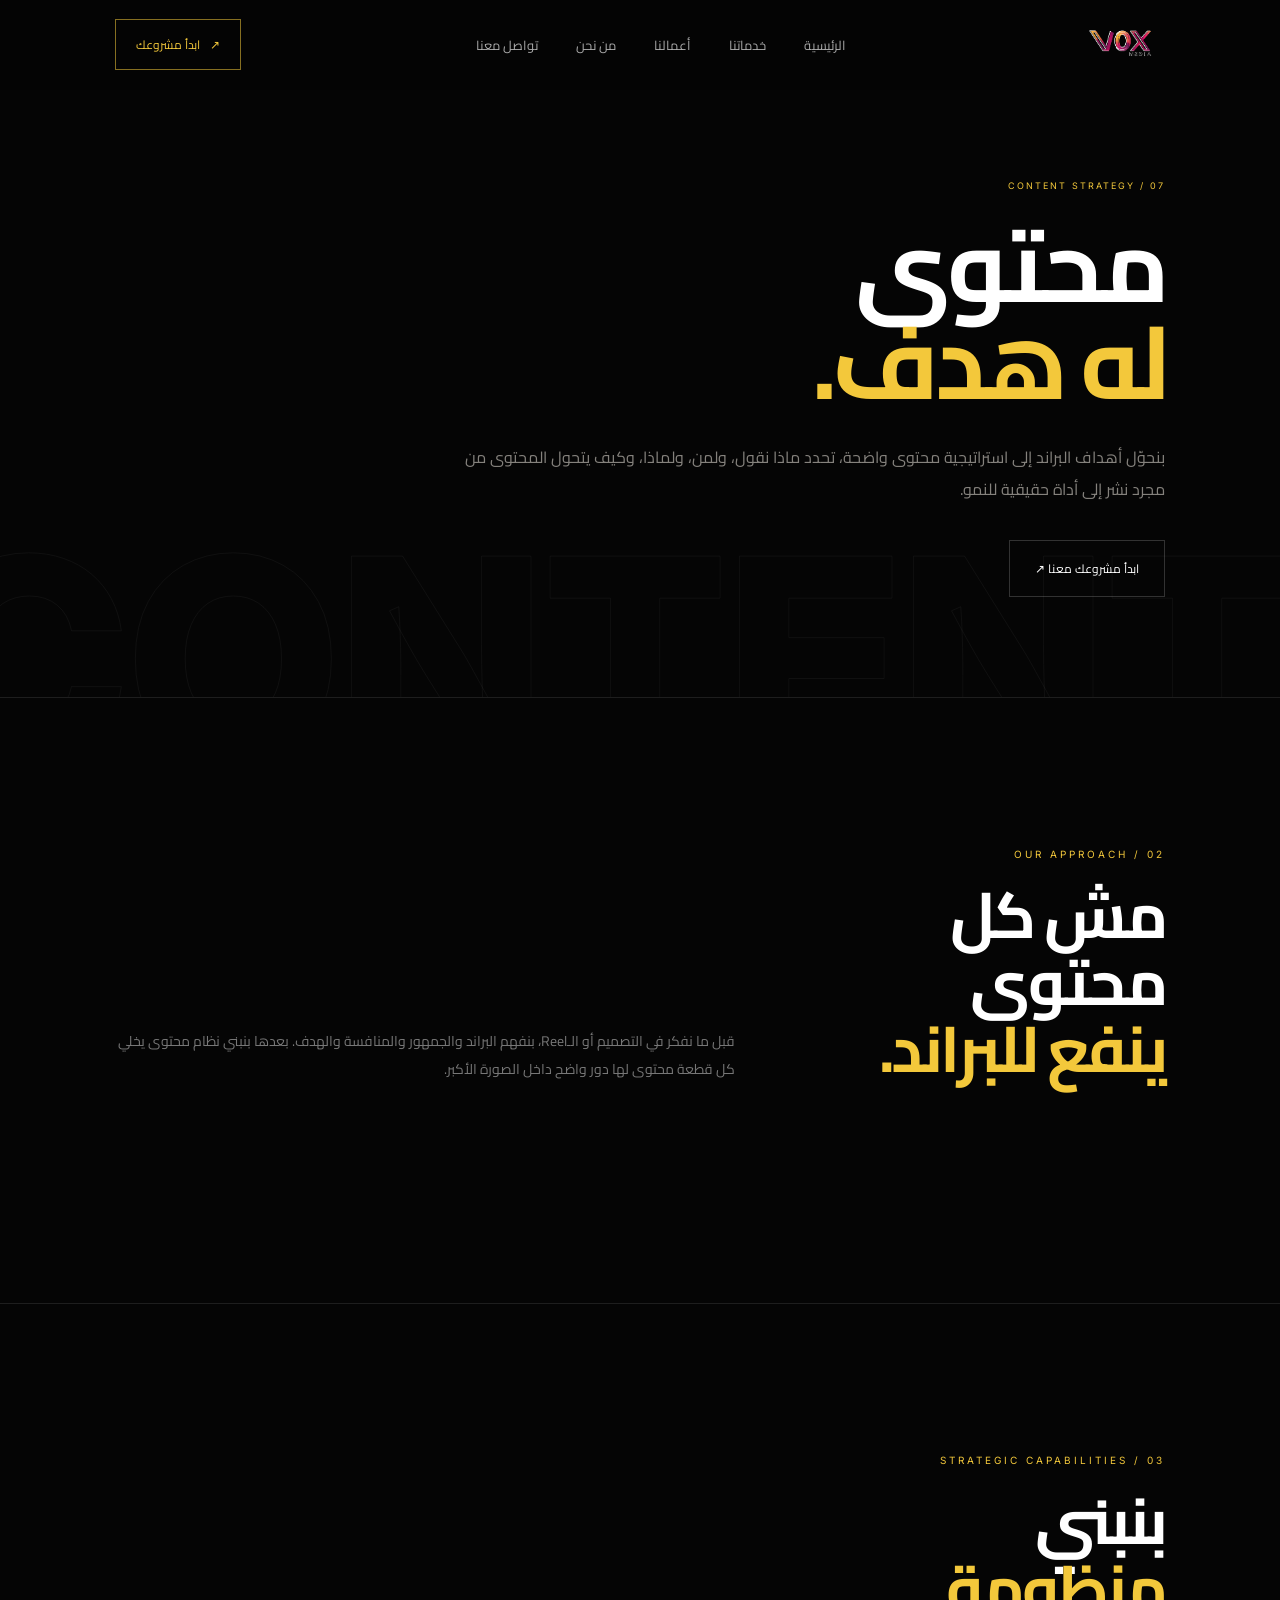
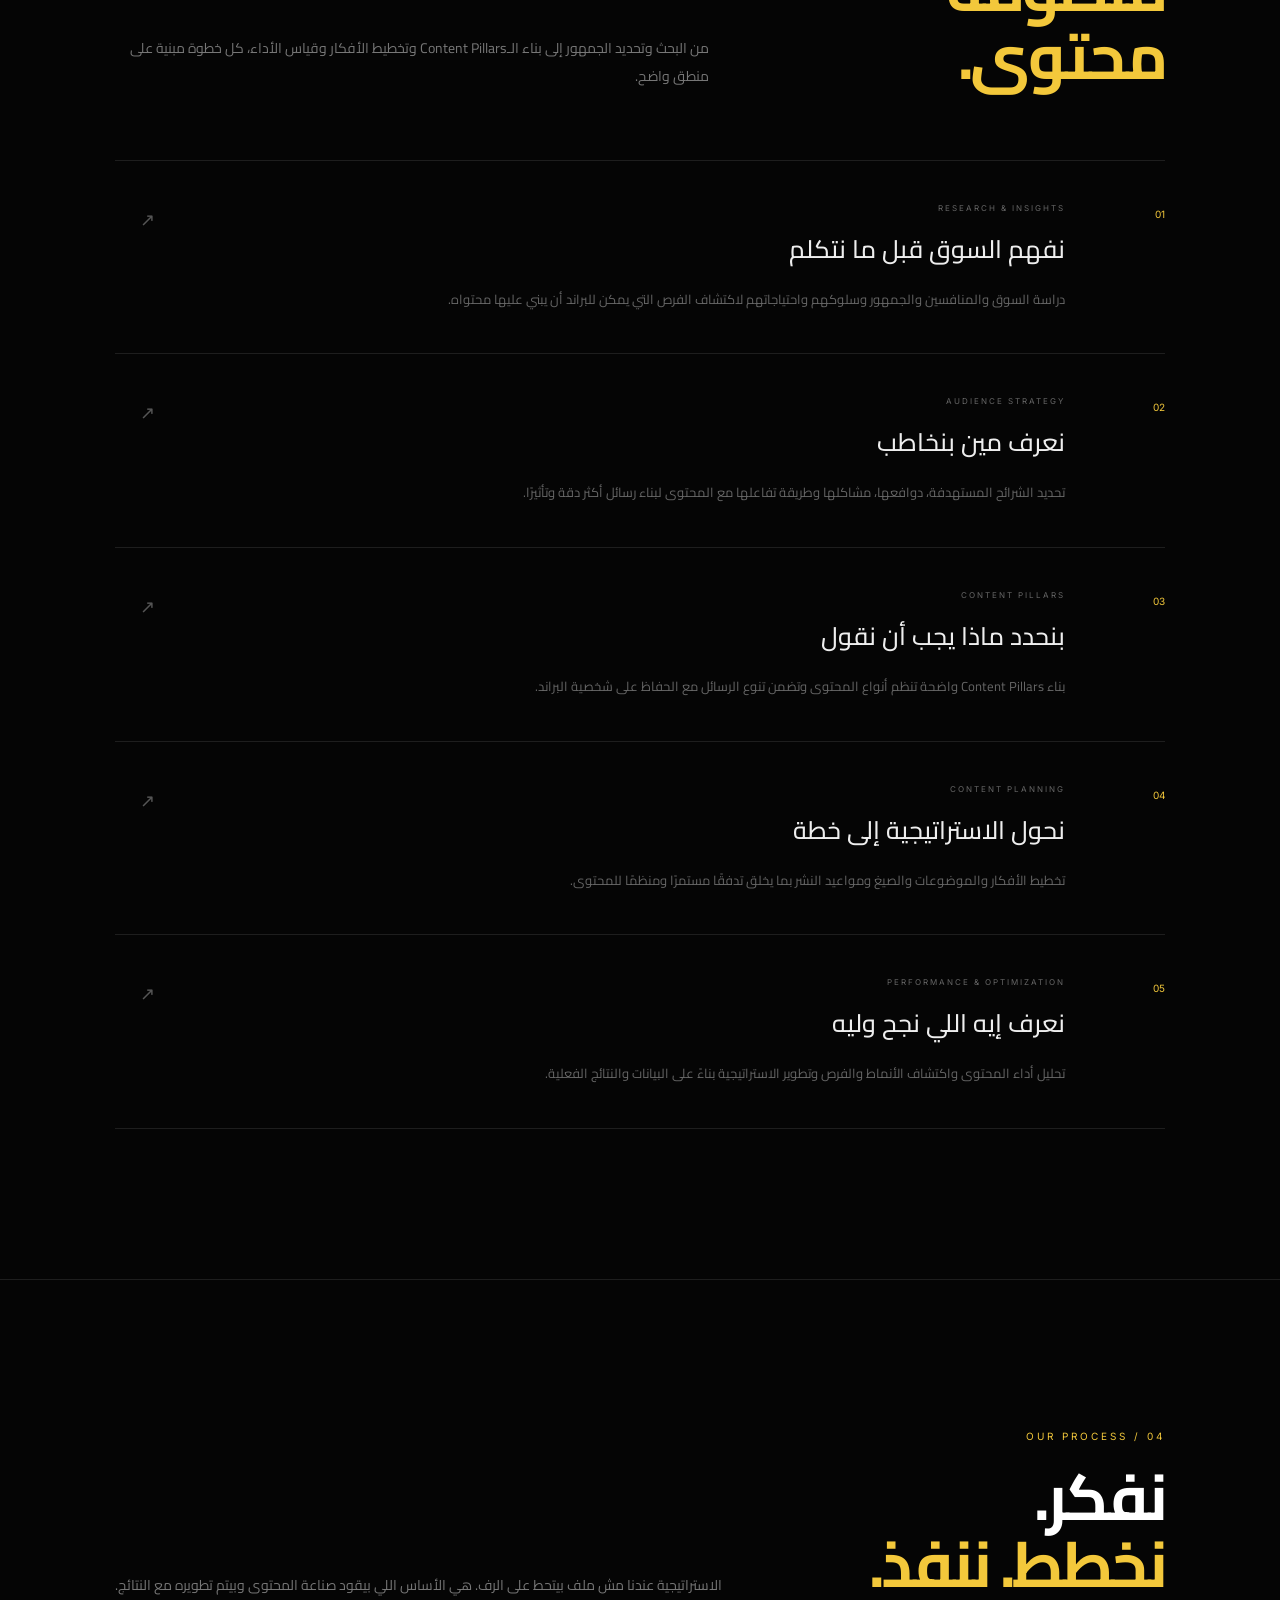
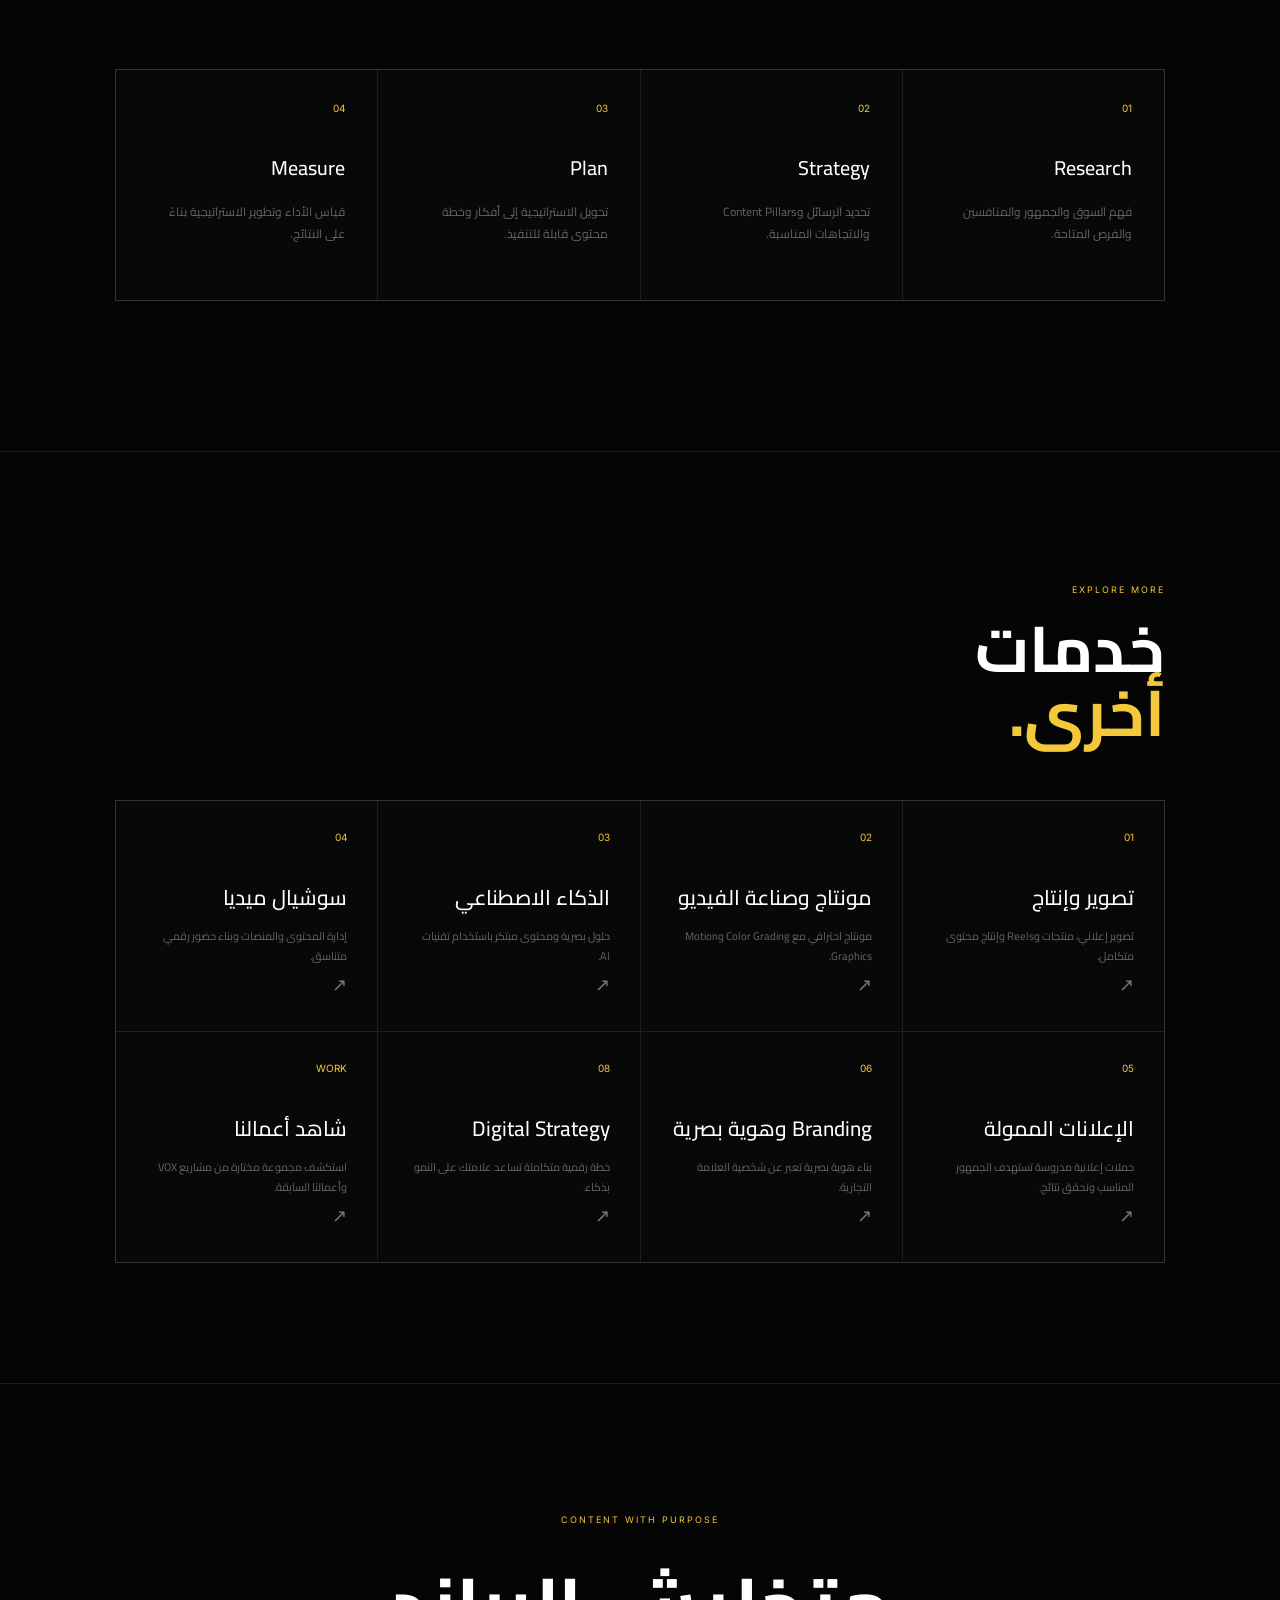
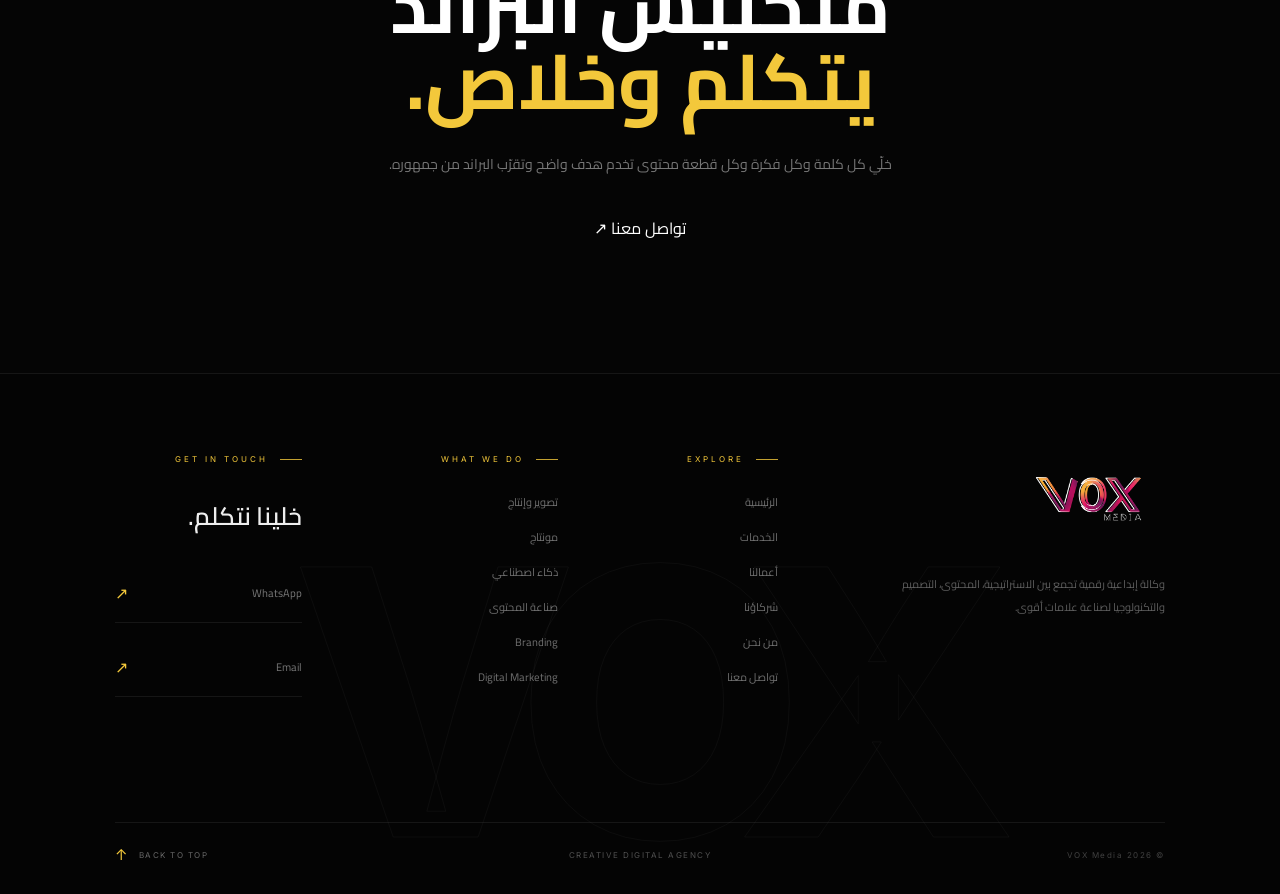
<file: services/content-strategy.html>
<!DOCTYPE html>
<html lang="ar" dir="rtl">

<head>
    <meta charset="UTF-8">
    <meta name="viewport" content="width=device-width, initial-scale=1.0">

    <title>Content Strategy | VOX Media</title>

    <link rel="preconnect" href="https://fonts.googleapis.com">
    <link rel="preconnect" href="https://fonts.gstatic.com" crossorigin>
    <link href="https://fonts.googleapis.com/css2?family=Cairo:wght@400;500;600;700;800;900&family=Inter:wght@300;400;500;600;700;800&display=swap" rel="stylesheet">

    <link rel="stylesheet" href="../style.css">

    <style>
        html, body {
            background: #050505;
            color: #fff;
        }

        .service-page {
            min-height: 100vh;
            background: #050505;
            color: #fff;
            overflow: hidden;
        }

        .service-hero {
            min-height: 72vh;
            padding: 180px 9% 100px;
            display: flex;
            align-items: center;
            position: relative;
            overflow: hidden;
            border-bottom: 1px solid var(--line);
        }

        .service-hero::before {
            content: "CONTENT";
            position: absolute;
            left: -6%;
            bottom: -75px;
            font-family: "Inter", sans-serif;
            font-size: clamp(130px, 22vw, 360px);
            line-height: .8;
            font-weight: 800;
            color: transparent;
            -webkit-text-stroke: 1px rgba(255,255,255,.045);
            pointer-events: none;
            white-space: nowrap;
        }

        .service-hero-content {
            position: relative;
            z-index: 2;
            max-width: 950px;
        }

        .service-hero .section-number {
            display: block;
            margin-bottom: 25px;
            color: var(--gold);
            font-family: "Inter", sans-serif;
            font-size: 9px;
            letter-spacing: 2px;
        }

        .service-hero h1 {
            margin: 0 0 30px;
            font-size: clamp(55px, 8vw, 120px);
            line-height: .95;
            letter-spacing: -5px;
        }

        .service-hero h1 strong {
            color: var(--gold);
        }

        .service-hero p {
            max-width: 720px;
            color: #85827d;
            font-size: 16px;
            line-height: 2;
            margin-bottom: 35px;
        }

        .service-intro,
        .service-offerings,
        .service-process,
        .related-services,
        .service-cta {
            position: relative;
            background: #050505;
        }

        .service-intro,
        .service-offerings,
        .service-process,
        .related-services {
            border-bottom: 1px solid var(--line);
        }

        .service-intro .section-head,
        .service-offerings .section-head,
        .service-process .section-head {
            align-items: end;
        }

        .service-intro .section-head > p,
        .service-offerings .section-head > p,
        .service-process .section-head > p {
            color: #777;
            line-height: 2;
            max-width: 620px;
        }

        .service-list {
            margin-top: 70px;
            border-top: 1px solid rgba(255,255,255,.10);
        }

        .service-item {
            display: grid;
            grid-template-columns: 70px 1fr 40px;
            gap: 30px;
            align-items: start;
            padding: 42px 0;
            border-bottom: 1px solid rgba(255,255,255,.10);
            transition: .4s ease;
        }

        .service-item:hover {
            padding-right: 15px;
            padding-left: 15px;
            background: rgba(255,255,255,.015);
        }

        .service-item-number {
            color: var(--gold);
            font-family: "Inter", sans-serif;
            font-size: 10px;
            padding-top: 5px;
        }

        .service-item-label {
            display: block;
            color: #666;
            font-family: "Inter", sans-serif;
            font-size: 8px;
            letter-spacing: 2px;
            margin-bottom: 12px;
        }

        .service-item h3 {
            margin: 0 0 15px;
            font-size: 25px;
            font-weight: 500;
            color: #eee;
        }

        .service-item p {
            max-width: 720px;
            margin: 0;
            color: #666;
            font-size: 13px;
            line-height: 1.9;
        }

        .service-item-arrow {
            color: #555;
            font-size: 18px;
            transition: .35s ease;
        }

        .service-item:hover .service-item-arrow {
            color: var(--gold);
            transform: translate(-4px, -4px);
        }

        .process-grid {
            display: grid;
            grid-template-columns: repeat(4, 1fr);
            gap: 1px;
            margin-top: 65px;
            background: var(--line);
            border: 1px solid var(--line);
        }

        .process-card {
            min-height: 230px;
            padding: 32px;
            background: #080808;
            transition: .35s ease;
        }

        .process-card:hover {
            background: #0d0d0d;
            transform: translateY(-4px);
        }

        .process-card > span {
            display: block;
            color: var(--gold);
            font-family: "Inter", sans-serif;
            font-size: 10px;
            margin-bottom: 35px;
        }

        .process-card h3 {
            margin: 0 0 15px;
            font-size: 20px;
            font-weight: 500;
        }

        .process-card p {
            margin: 0;
            color: #666;
            font-size: 12px;
            line-height: 1.9;
        }

        .related-services {
            padding: 120px 9%;
        }

        .related-services-head {
            display: flex;
            align-items: flex-end;
            justify-content: space-between;
            gap: 40px;
            margin-bottom: 55px;
        }

        .related-services-head span {
            color: var(--gold);
            font-family: "Inter", sans-serif;
            font-size: 9px;
            letter-spacing: 2px;
        }

        .related-services-head h2 {
            margin: 15px 0 0;
            font-size: clamp(38px, 5vw, 70px);
            line-height: 1;
        }

        .related-services-head h2 strong {
            color: var(--gold);
        }

        .related-services-grid {
            display: grid;
            grid-template-columns: repeat(4, 1fr);
            gap: 1px;
            background: var(--line);
            border: 1px solid var(--line);
        }

        .related-service-card {
            position: relative;
            min-height: 230px;
            padding: 30px;
            display: flex;
            flex-direction: column;
            justify-content: space-between;
            background: #080808;
            color: #fff;
            text-decoration: none;
            overflow: hidden;
            transition: .35s ease;
        }

        .related-service-card::before {
            content: "";
            position: absolute;
            inset: 0;
            background: var(--gold);
            transform: translateY(100%);
            transition: transform .4s cubic-bezier(.16,1,.3,1);
            z-index: 0;
        }

        .related-service-card:hover::before {
            transform: translateY(0);
        }

        .related-service-card > * {
            position: relative;
            z-index: 1;
        }

        .related-service-number {
            color: var(--gold);
            font-family: "Inter", sans-serif;
            font-size: 10px;
        }

        .related-service-card:hover .related-service-number {
            color: #111;
        }

        .related-service-card h3 {
            margin: 35px 0 10px;
            font-size: 21px;
            font-weight: 500;
        }

        .related-service-card p {
            margin: 0;
            color: #666;
            font-size: 11px;
            line-height: 1.8;
            transition: color .35s ease;
        }

        .related-service-card:hover p {
            color: rgba(17,17,17,.7);
        }

        .related-service-arrow {
            align-self: flex-start;
            color: #777;
            font-size: 18px;
            transition: .35s ease;
        }

        .related-service-card:hover .related-service-arrow {
            color: #111;
            transform: translate(-4px,-4px);
        }

        .service-cta {
            padding: 130px 9% !important;
            display: flex;
            justify-content: center;
            align-items: center;
            text-align: center;
        }

        .service-cta-inner {
            max-width: 900px;
            margin: 0 auto;
            display: flex;
            flex-direction: column;
            align-items: center;
            text-align: center;
        }

        .service-cta .section-number {
            color: var(--gold);
            font-family: "Inter", sans-serif;
            font-size: 9px;
            letter-spacing: 2px;
        }

        .service-cta h2 {
            margin: 20px auto 30px;
            font-size: clamp(42px, 6vw, 85px);
            line-height: 1;
        }

        .service-cta h2 strong {
            color: var(--gold);
        }

        .service-cta p {
            max-width: 600px;
            margin: 0 auto 35px;
            color: #777;
            line-height: 2;
            font-size: 14px;
        }

        @media (max-width: 900px) {
            .service-hero {
                min-height: 60vh;
                padding: 150px 7% 90px;
            }

            .process-grid {
                grid-template-columns: repeat(2, 1fr);
            }

            .service-item {
                grid-template-columns: 50px 1fr 30px;
                gap: 20px;
            }

            .related-services-grid {
                grid-template-columns: repeat(2, 1fr);
            }
        }

        @media (max-width: 600px) {
            .service-hero {
                min-height: 65vh;
                padding: 150px 7% 80px;
            }

            .service-hero::before {
                font-size: 125px;
                bottom: -20px;
            }

            .service-hero h1 {
                font-size: 54px;
                letter-spacing: -3px;
            }

            .service-hero p {
                font-size: 13px;
                line-height: 1.9;
            }

            .service-list {
                margin-top: 45px;
            }

            .service-item {
                grid-template-columns: 35px 1fr 20px;
                gap: 12px;
                padding: 30px 0;
            }

            .service-item h3 {
                font-size: 19px;
            }

            .service-item p {
                font-size: 11px;
                line-height: 1.8;
            }

            .process-grid {
                grid-template-columns: 1fr;
                margin-top: 45px;
            }

            .process-card {
                min-height: 190px;
                padding: 28px;
            }

            .related-services {
                padding: 85px 7%;
            }

            .related-services-head {
                display: block;
                margin-bottom: 35px;
            }

            .related-services-grid {
                grid-template-columns: 1fr;
            }

            .related-service-card {
                min-height: 190px;
                padding: 25px;
            }

            .service-cta {
                padding: 90px 7% !important;
            }
        }
    </style>
</head>

<body>

    <header class="header">
        <a href="../index.html#home" class="logo">
            <img src="../assets/images/vox-logo.png" alt="VOX Media">
        </a>

        <nav class="nav">
            <a href="../index.html#home">الرئيسية</a>
            <a href="../index.html#services" class="active">خدماتنا</a>
            <a href="../work.html">أعمالنا</a>
            <a href="../index.html#about">من نحن</a>
            <a href="../index.html#contact">تواصل معنا</a>
        </nav>

        <a href="../index.html#contact" class="header-cta">
            <span>↗</span>
            ابدأ مشروعك
        </a>

        <button class="menu-btn" aria-label="القائمة">
            <span></span>
            <span></span>
        </button>
    </header>

    <main class="service-page">

        <!-- HERO -->
        <section class="service-hero">
            <div class="service-hero-content">
                <span class="section-number">07 / CONTENT STRATEGY</span>
                <h1>محتوى<br><strong>له هدف.</strong></h1>
                <p>بنحوّل أهداف البراند إلى استراتيجية محتوى واضحة، تحدد ماذا نقول، ولمن، ولماذا، وكيف يتحول المحتوى من مجرد نشر إلى أداة حقيقية للنمو.</p>
                <a href="../index.html#contact" class="outline-btn">ابدأ مشروعك معنا ↗</a>
            </div>
        </section>

        <!-- INTRO -->
        <section class="service-intro section">
            <div class="section-head">
                <div>
                    <span class="section-number">02 / OUR APPROACH</span>
                    <h2>مش كل محتوى<br><strong>ينفع للبراند.</strong></h2>
                </div>
                <p>قبل ما نفكر في التصميم أو الـReel، بنفهم البراند والجمهور والمنافسة والهدف. بعدها بنبني نظام محتوى يخلي كل قطعة محتوى لها دور واضح داخل الصورة الأكبر.</p>
            </div>
        </section>

        <!-- CAPABILITIES -->
        <section class="service-offerings section">
            <div class="section-head">
                <div>
                    <span class="section-number">03 / STRATEGIC CAPABILITIES</span>
                    <h2>بنبني<br><strong>منظومة محتوى.</strong></h2>
                </div>
                <p>من البحث وتحديد الجمهور إلى بناء الـContent Pillars وتخطيط الأفكار وقياس الأداء، كل خطوة مبنية على منطق واضح.</p>
            </div>

            <div class="service-list">
                <article class="service-item">
                    <span class="service-item-number">01</span>
                    <div>
                        <span class="service-item-label">RESEARCH & INSIGHTS</span>
                        <h3>نفهم السوق قبل ما نتكلم</h3>
                        <p>دراسة السوق والمنافسين والجمهور وسلوكهم واحتياجاتهم لاكتشاف الفرص التي يمكن للبراند أن يبني عليها محتواه.</p>
                    </div>
                    <span class="service-item-arrow">↗</span>
                </article>

                <article class="service-item">
                    <span class="service-item-number">02</span>
                    <div>
                        <span class="service-item-label">AUDIENCE STRATEGY</span>
                        <h3>نعرف مين بنخاطب</h3>
                        <p>تحديد الشرائح المستهدفة، دوافعها، مشاكلها وطريقة تفاعلها مع المحتوى لبناء رسائل أكثر دقة وتأثيرًا.</p>
                    </div>
                    <span class="service-item-arrow">↗</span>
                </article>

                <article class="service-item">
                    <span class="service-item-number">03</span>
                    <div>
                        <span class="service-item-label">CONTENT PILLARS</span>
                        <h3>بنحدد ماذا يجب أن نقول</h3>
                        <p>بناء Content Pillars واضحة تنظم أنواع المحتوى وتضمن تنوع الرسائل مع الحفاظ على شخصية البراند.</p>
                    </div>
                    <span class="service-item-arrow">↗</span>
                </article>

                <article class="service-item">
                    <span class="service-item-number">04</span>
                    <div>
                        <span class="service-item-label">CONTENT PLANNING</span>
                        <h3>نحول الاستراتيجية إلى خطة</h3>
                        <p>تخطيط الأفكار والموضوعات والصيغ ومواعيد النشر بما يخلق تدفقًا مستمرًا ومنظمًا للمحتوى.</p>
                    </div>
                    <span class="service-item-arrow">↗</span>
                </article>

                <article class="service-item">
                    <span class="service-item-number">05</span>
                    <div>
                        <span class="service-item-label">PERFORMANCE & OPTIMIZATION</span>
                        <h3>نعرف إيه اللي نجح وليه</h3>
                        <p>تحليل أداء المحتوى واكتشاف الأنماط والفرص وتطوير الاستراتيجية بناءً على البيانات والنتائج الفعلية.</p>
                    </div>
                    <span class="service-item-arrow">↗</span>
                </article>
            </div>
        </section>

        <!-- PROCESS -->
        <section class="service-process section">
            <div class="section-head">
                <div>
                    <span class="section-number">04 / OUR PROCESS</span>
                    <h2>نفكر.<br><strong>نخطط. ننفذ.</strong></h2>
                </div>
                <p>الاستراتيجية عندنا مش ملف بيتحط على الرف. هي الأساس اللي بيقود صناعة المحتوى وبيتم تطويره مع النتائج.</p>
            </div>

            <div class="process-grid">
                <div class="process-card">
                    <span>01</span>
                    <h3>Research</h3>
                    <p>فهم السوق والجمهور والمنافسين والفرص المتاحة.</p>
                </div>
                <div class="process-card">
                    <span>02</span>
                    <h3>Strategy</h3>
                    <p>تحديد الرسائل وContent Pillars والاتجاهات المناسبة.</p>
                </div>
                <div class="process-card">
                    <span>03</span>
                    <h3>Plan</h3>
                    <p>تحويل الاستراتيجية إلى أفكار وخطة محتوى قابلة للتنفيذ.</p>
                </div>
                <div class="process-card">
                    <span>04</span>
                    <h3>Measure</h3>
                    <p>قياس الأداء وتطوير الاستراتيجية بناءً على النتائج.</p>
                </div>
            </div>
        </section>

        <!-- RELATED SERVICES -->
        <section class="related-services">
            <div class="related-services-head">
                <div>
                    <span>EXPLORE MORE</span>
                    <h2>خدمات<br><strong>أخرى.</strong></h2>
                </div>
            </div>

            <div class="related-services-grid">
                <a href="production.html" class="related-service-card">
                    <span class="related-service-number">01</span>
                    <div>
                        <h3>تصوير وإنتاج</h3>
                        <p>تصوير إعلاني، منتجات وReels وإنتاج محتوى متكامل.</p>
                    </div>
                    <span class="related-service-arrow">↗</span>
                </a>

                <a href="video-editing.html" class="related-service-card">
                    <span class="related-service-number">02</span>
                    <div>
                        <h3>مونتاج وصناعة الفيديو</h3>
                        <p>مونتاج احترافي مع Color Grading وMotion Graphics.</p>
                    </div>
                    <span class="related-service-arrow">↗</span>
                </a>

                <a href="ai.html" class="related-service-card">
                    <span class="related-service-number">03</span>
                    <div>
                        <h3>الذكاء الاصطناعي</h3>
                        <p>حلول بصرية ومحتوى مبتكر باستخدام تقنيات AI.</p>
                    </div>
                    <span class="related-service-arrow">↗</span>
                </a>

                <a href="social-media.html" class="related-service-card">
                    <span class="related-service-number">04</span>
                    <div>
                        <h3>سوشيال ميديا</h3>
                        <p>إدارة المحتوى والمنصات وبناء حضور رقمي متناسق.</p>
                    </div>
                    <span class="related-service-arrow">↗</span>
                </a>

                <a href="paid-ads.html" class="related-service-card">
                    <span class="related-service-number">05</span>
                    <div>
                        <h3>الإعلانات الممولة</h3>
                        <p>حملات إعلانية مدروسة تستهدف الجمهور المناسب وتحقق نتائج.</p>
                    </div>
                    <span class="related-service-arrow">↗</span>
                </a>

                <a href="branding.html" class="related-service-card">
                    <span class="related-service-number">06</span>
                    <div>
                        <h3>Branding وهوية بصرية</h3>
                        <p>بناء هوية بصرية تعبر عن شخصية العلامة التجارية.</p>
                    </div>
                    <span class="related-service-arrow">↗</span>
                </a>

                <a href="digital-strategy.html" class="related-service-card">
                    <span class="related-service-number">08</span>
                    <div>
                        <h3>Digital Strategy</h3>
                        <p>خطة رقمية متكاملة تساعد علامتك على النمو بذكاء.</p>
                    </div>
                    <span class="related-service-arrow">↗</span>
                </a>

                <a href="../work.html" class="related-service-card">
                    <span class="related-service-number">WORK</span>
                    <div>
                        <h3>شاهد أعمالنا</h3>
                        <p>استكشف مجموعة مختارة من مشاريع VOX وأعمالنا السابقة.</p>
                    </div>
                    <span class="related-service-arrow">↗</span>
                </a>
            </div>
        </section>

        <!-- CTA -->
        <section class="service-cta section">
            <div class="service-cta-inner">
                <span class="section-number">CONTENT WITH PURPOSE</span>
                <h2>متخليش البراند<br><strong>يتكلم وخلاص.</strong></h2>
                <p>خلّي كل كلمة وكل فكرة وكل قطعة محتوى تخدم هدف واضح وتقرّب البراند من جمهوره.</p>
                <a href="../index.html#contact" class="gold-btn">تواصل معنا ↗</a>
            </div>
        </section>

    </main>

    <!-- GLOBAL FOOTER -->
    <footer class="footer" id="contact">
        <div class="footer-main">
            <div class="footer-brand">
                <img src="../assets/images/vox-logo.png" alt="VOX Media" class="footer-logo">
                <p>وكالة إبداعية رقمية تجمع بين الاستراتيجية، المحتوى، التصميم والتكنولوجيا لصناعة علامات أقوى.</p>
            </div>

            <div class="footer-column">
                <span class="footer-label">EXPLORE</span>
                <a href="../index.html#home">الرئيسية</a>
                <a href="../index.html#services">الخدمات</a>
                <a href="../work.html">أعمالنا</a>
                <a href="../index.html#partners">شركاؤنا</a>
                <a href="../index.html#about">من نحن</a>
                <a href="../index.html#contact">تواصل معنا</a>
            </div>

            <div class="footer-column">
                <span class="footer-label">WHAT WE DO</span>
                <a href="production.html">تصوير وإنتاج</a>
                <a href="video-editing.html">مونتاج</a>
                <a href="ai.html">ذكاء اصطناعي</a>
                <a href="social-media.html">صناعة المحتوى</a>
                <a href="branding.html">Branding</a>
                <a href="paid-ads.html">Digital Marketing</a>
            </div>

            <div class="footer-column footer-contact">
                <span class="footer-label">GET IN TOUCH</span>
                <h3>خلينا نتكلم.</h3>
                <a href="https://wa.me/201069952664" target="_blank" rel="noopener" class="footer-contact-item">
                    <span>WhatsApp</span>
                    <b>↗</b>
                </a>
                <a href="mailto:ahmedelhaddad2022@gmail.com" class="footer-contact-item">
                    <span>Email</span>
                    <b>↗</b>
                </a>
            </div>
        </div>

        <div class="footer-giant">VOX</div>

        <div class="footer-bottom">
            <span>© 2026 VOX Media</span>
            <span>CREATIVE DIGITAL AGENCY</span>
            <a href="#">
                BACK TO TOP
                <b>↑</b>
            </a>
        </div>
    </footer>

    <script src="../script.js"></script>
</body>
</html>
</file>
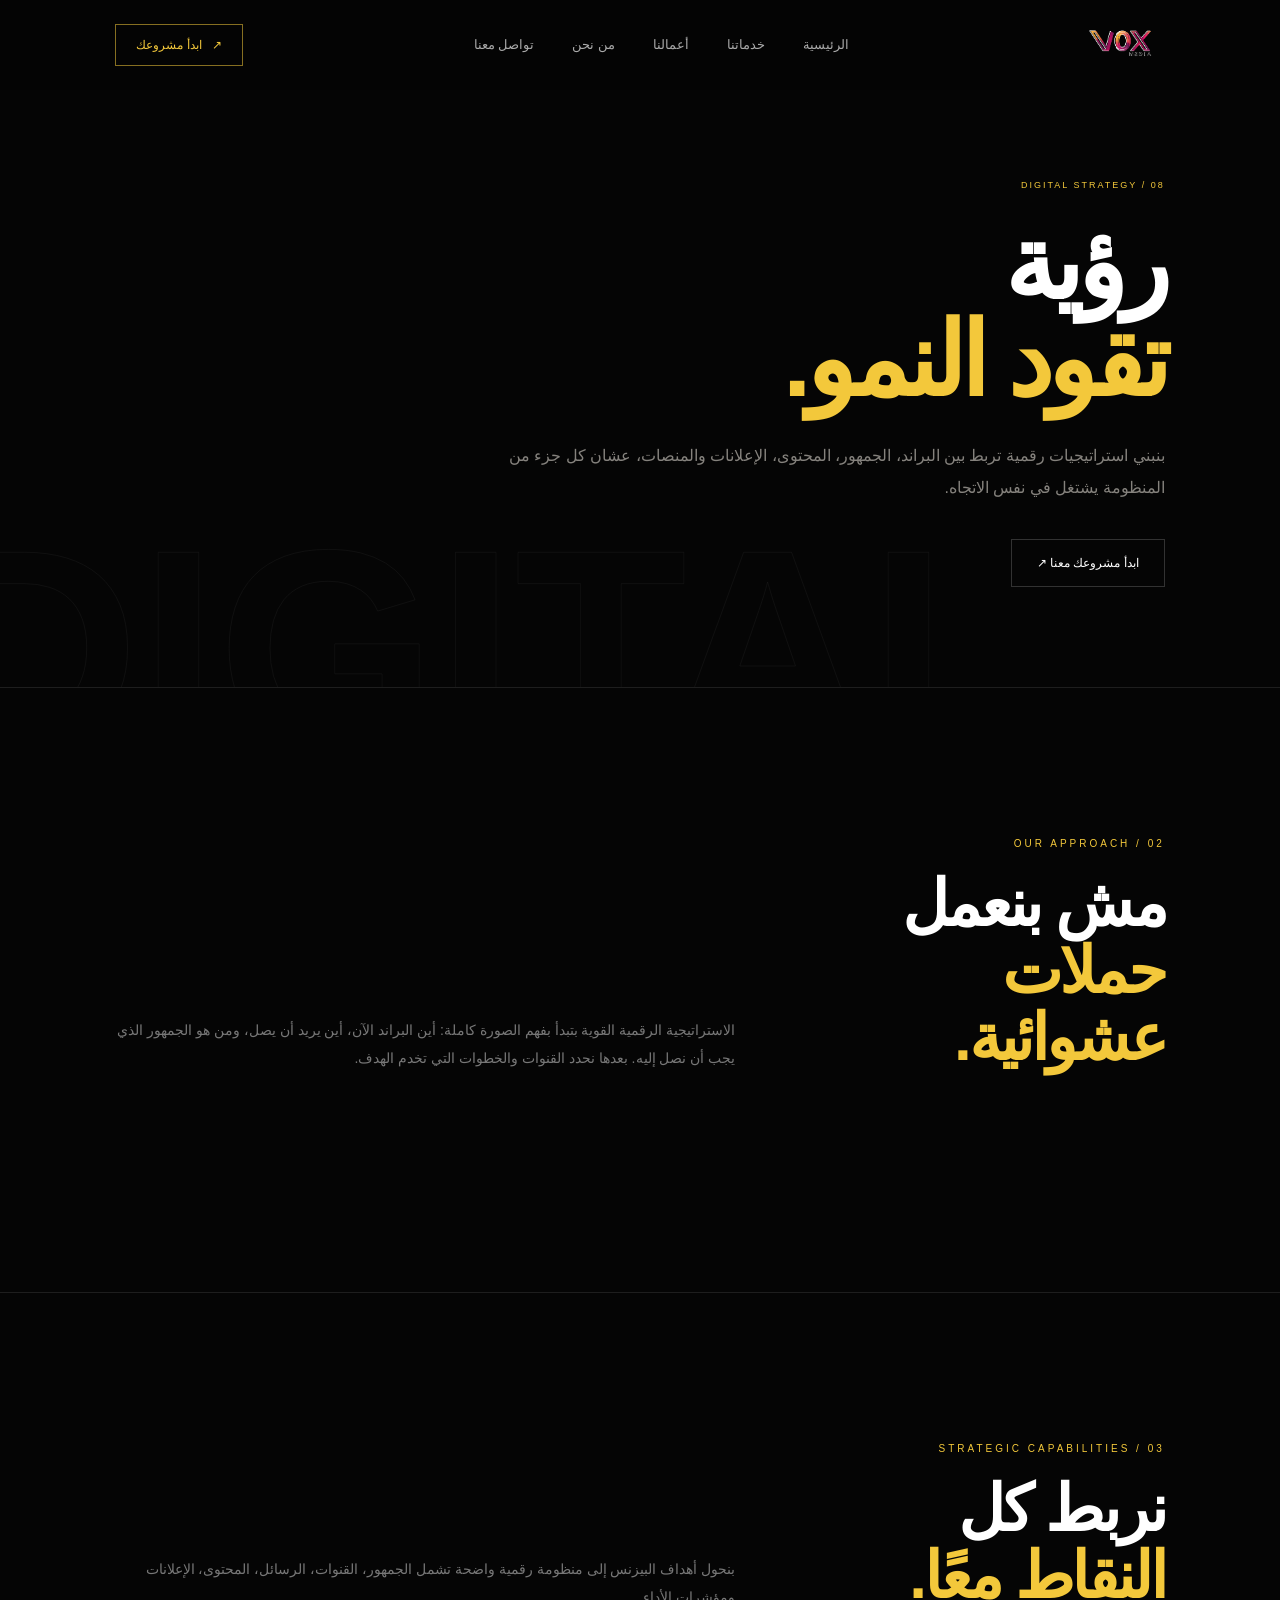
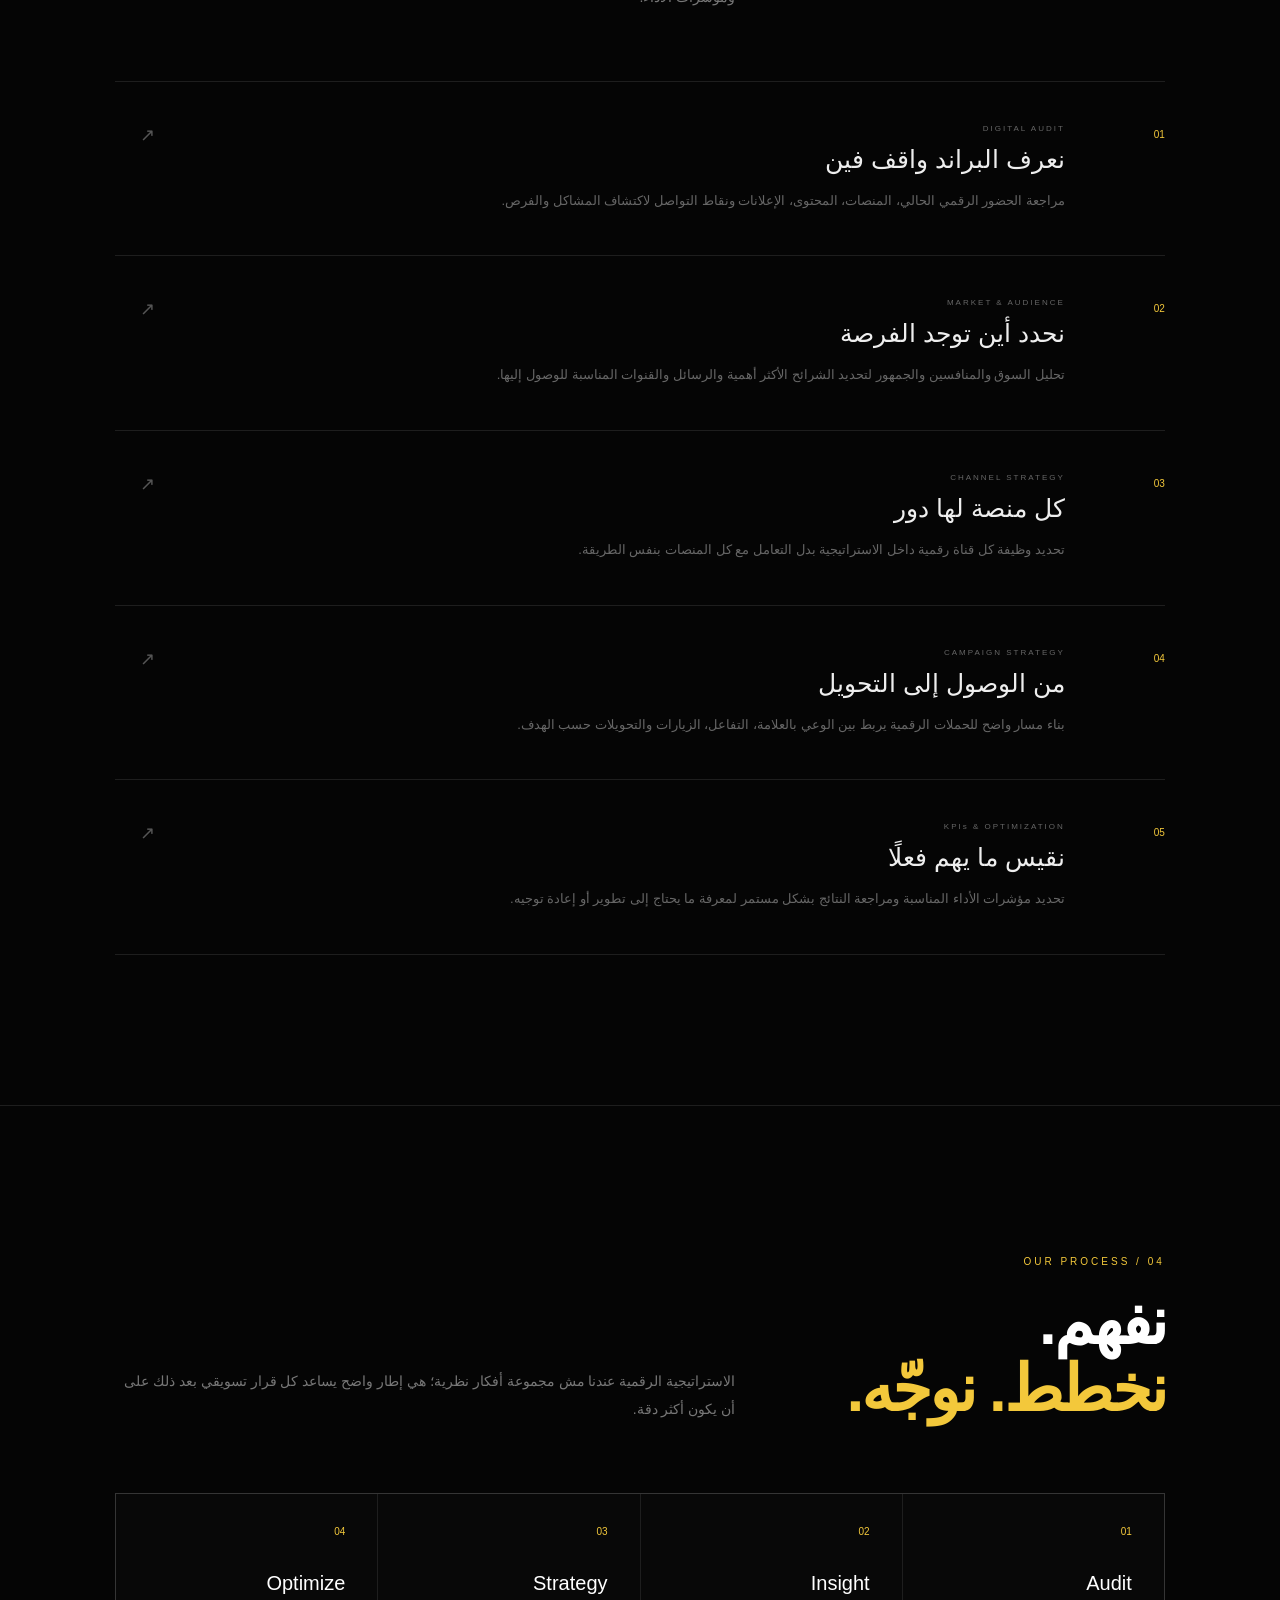
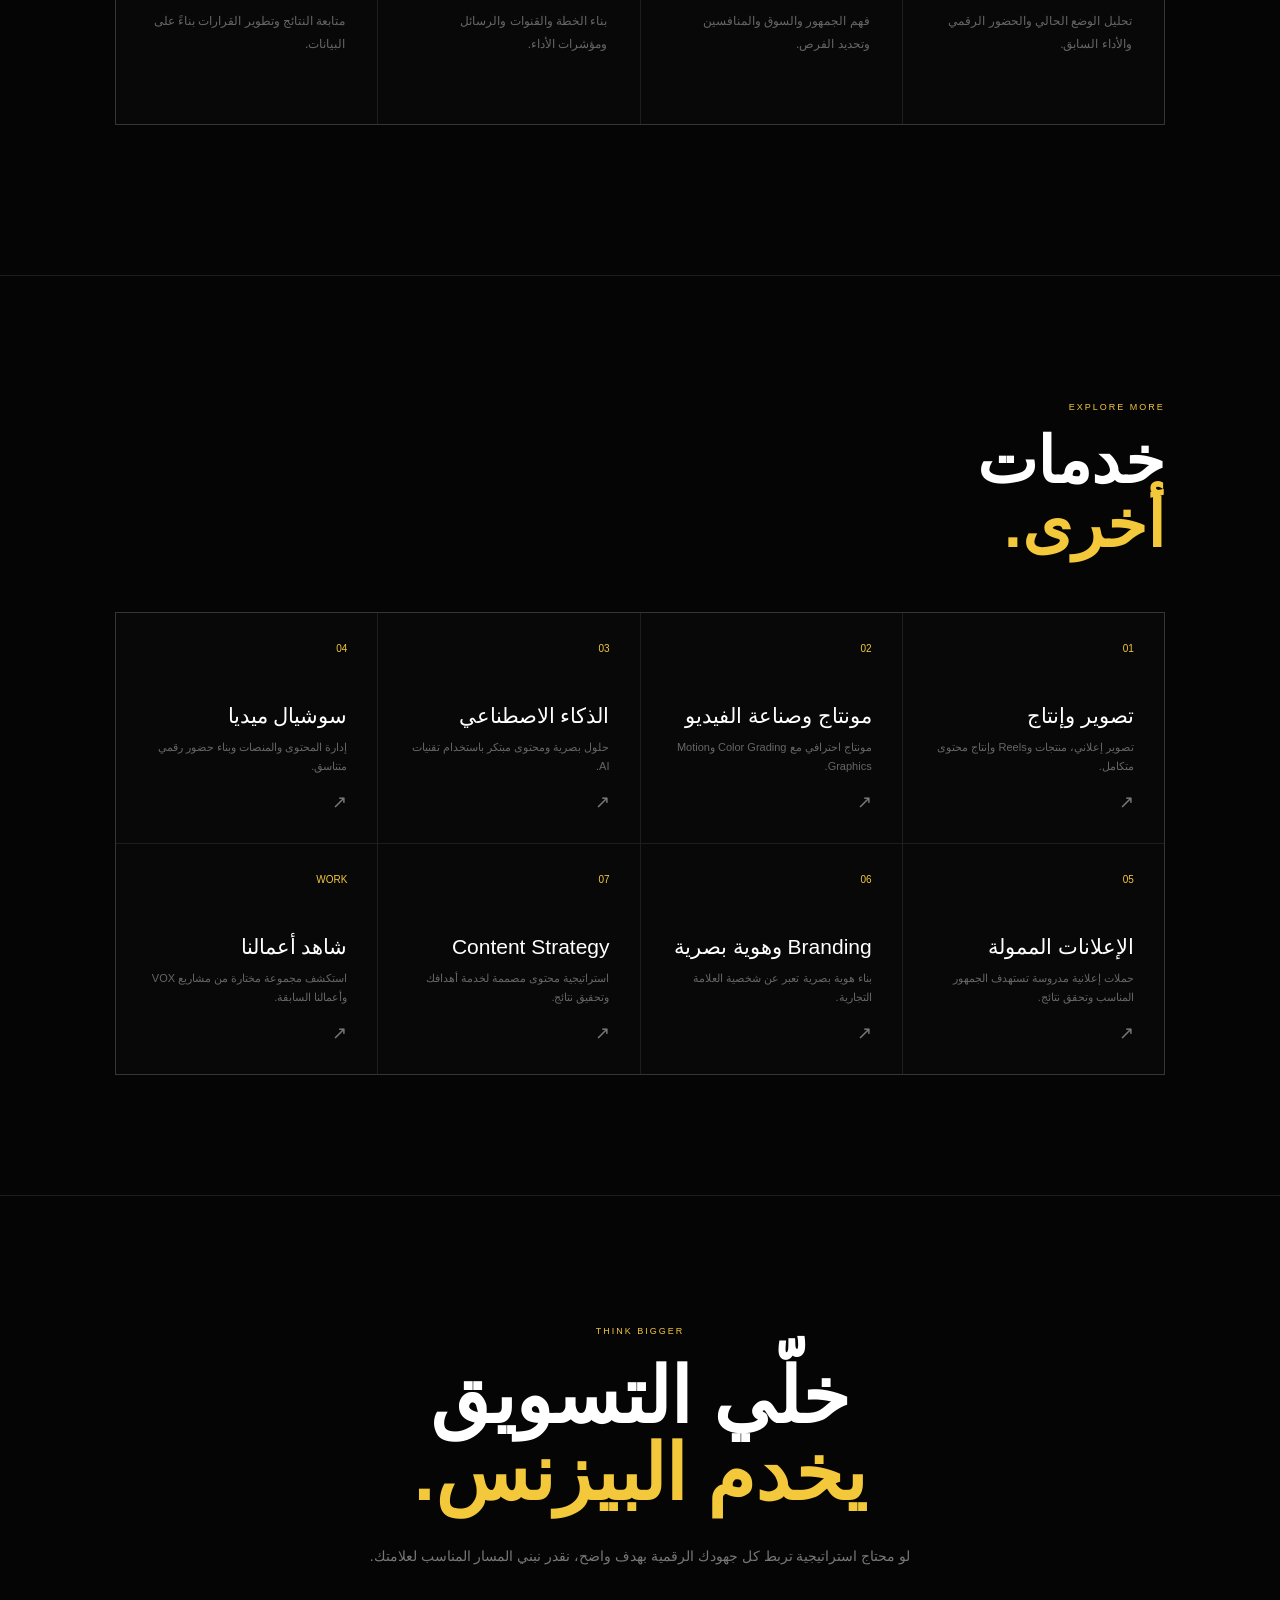
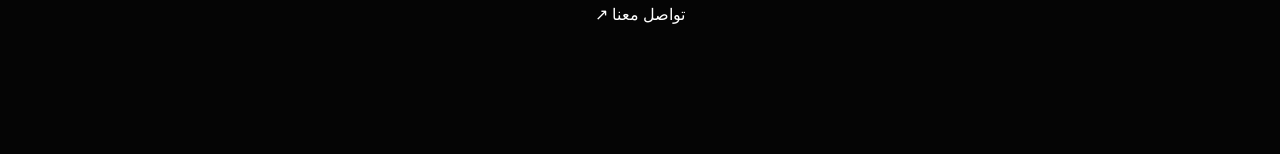
<file: services/digital-strategy.html>
<!DOCTYPE html>
<html lang="ar" dir="rtl">

<head>

    <meta charset="UTF-8">
    <meta name="viewport" content="width=device-width, initial-scale=1.0">

    <title>Digital Strategy | VOX Media</title>

    <link rel="stylesheet" href="../style.css">

    <style>

        html,
        body {
            background: #050505;
            color: #fff;
        }

        .service-page {
            min-height: 100vh;
            background: #050505;
            color: #fff;
            overflow: hidden;
        }

        /* =========================
           HERO
        ========================== */

        .service-hero {
            min-height: 72vh;
            padding: 180px 9% 100px;
            display: flex;
            align-items: center;
            position: relative;
            overflow: hidden;
            border-bottom: 1px solid var(--line);
        }

        .service-hero::before {
            content: "DIGITAL";
            position: absolute;
            left: -5%;
            bottom: -75px;
            font-family: "Inter", sans-serif;
            font-size: clamp(130px, 22vw, 370px);
            line-height: .8;
            font-weight: 800;
            color: transparent;
            -webkit-text-stroke: 1px rgba(255,255,255,.045);
            pointer-events: none;
            white-space: nowrap;
        }

        .service-hero-content {
            position: relative;
            z-index: 2;
            max-width: 950px;
        }

        .service-hero .section-number {
            display: block;
            margin-bottom: 25px;
            color: var(--gold);
            font-family: "Inter", sans-serif;
            font-size: 9px;
            letter-spacing: 2px;
        }

        .service-hero h1 {
            margin: 0 0 30px;
            font-size: clamp(55px, 8vw, 120px);
            line-height: .95;
            letter-spacing: -5px;
        }

        .service-hero h1 strong {
            color: var(--gold);
        }

        .service-hero p {
            max-width: 720px;
            color: #85827d;
            font-size: 16px;
            line-height: 2;
            margin-bottom: 35px;
        }


        /* =========================
           SECTIONS
        ========================== */

        .service-intro,
        .service-offerings,
        .service-process,
        .related-services,
        .service-cta {
            position: relative;
            background: #050505;
        }

        .service-intro,
        .service-offerings,
        .service-process,
        .related-services {
            border-bottom: 1px solid var(--line);
        }

        .service-intro .section-head,
        .service-offerings .section-head,
        .service-process .section-head {
            align-items: end;
        }

        .service-intro .section-head > p,
        .service-offerings .section-head > p,
        .service-process .section-head > p {
            color: #777;
            line-height: 2;
            max-width: 620px;
        }


        /* =========================
           SERVICE LIST
        ========================== */

        .service-list {
            margin-top: 70px;
            border-top: 1px solid rgba(255,255,255,.10);
        }

        .service-item {
            display: grid;
            grid-template-columns: 70px 1fr 40px;
            gap: 30px;
            align-items: start;
            padding: 42px 0;
            border-bottom: 1px solid rgba(255,255,255,.10);
            transition: .4s ease;
        }

        .service-item:hover {
            padding-right: 15px;
            padding-left: 15px;
            background: rgba(255,255,255,.015);
        }

        .service-item-number {
            color: var(--gold);
            font-family: "Inter", sans-serif;
            font-size: 10px;
            padding-top: 5px;
        }

        .service-item-label {
            display: block;
            color: #666;
            font-family: "Inter", sans-serif;
            font-size: 8px;
            letter-spacing: 2px;
            margin-bottom: 12px;
        }

        .service-item h3 {
            margin: 0 0 15px;
            font-size: 25px;
            font-weight: 500;
            color: #eee;
        }

        .service-item p {
            max-width: 720px;
            margin: 0;
            color: #666;
            font-size: 13px;
            line-height: 1.9;
        }

        .service-item-arrow {
            color: #555;
            font-size: 18px;
            transition: .35s ease;
        }

        .service-item:hover .service-item-arrow {
            color: var(--gold);
            transform: translate(-4px, -4px);
        }


        /* =========================
           PROCESS
        ========================== */

        .process-grid {
            display: grid;
            grid-template-columns: repeat(4, 1fr);
            gap: 1px;
            margin-top: 65px;
            background: var(--line);
            border: 1px solid var(--line);
        }

        .process-card {
            min-height: 230px;
            padding: 32px;
            background: #080808;
            transition: .35s ease;
        }

        .process-card:hover {
            background: #0d0d0d;
            transform: translateY(-4px);
        }

        .process-card > span {
            display: block;
            color: var(--gold);
            font-family: "Inter", sans-serif;
            font-size: 10px;
            margin-bottom: 35px;
        }

        .process-card h3 {
            margin: 0 0 15px;
            font-size: 20px;
            font-weight: 500;
        }

        .process-card p {
            margin: 0;
            color: #666;
            font-size: 12px;
            line-height: 1.9;
        }


        /* =========================
           RELATED SERVICES
        ========================== */

        .related-services {
            padding: 120px 9%;
        }

        .related-services-head {
            display: flex;
            align-items: flex-end;
            justify-content: space-between;
            gap: 40px;
            margin-bottom: 55px;
        }

        .related-services-head span {
            color: var(--gold);
            font-family: "Inter", sans-serif;
            font-size: 9px;
            letter-spacing: 2px;
        }

        .related-services-head h2 {
            margin: 15px 0 0;
            font-size: clamp(38px, 5vw, 70px);
            line-height: 1;
        }

        .related-services-head h2 strong {
            color: var(--gold);
        }

        .related-services-grid {
            display: grid;
            grid-template-columns: repeat(4, 1fr);
            gap: 1px;
            background: var(--line);
            border: 1px solid var(--line);
        }

        .related-service-card {
            position: relative;
            min-height: 230px;
            padding: 30px;
            display: flex;
            flex-direction: column;
            justify-content: space-between;
            background: #080808;
            color: #fff;
            text-decoration: none;
            overflow: hidden;
            transition: .35s ease;
        }

        .related-service-card::before {
            content: "";
            position: absolute;
            inset: 0;
            background: var(--gold);
            transform: translateY(100%);
            transition: transform .4s cubic-bezier(.16,1,.3,1);
            z-index: 0;
        }

        .related-service-card:hover::before {
            transform: translateY(0);
        }

        .related-service-card > * {
            position: relative;
            z-index: 1;
        }

        .related-service-number {
            color: var(--gold);
            font-family: "Inter", sans-serif;
            font-size: 10px;
        }

        .related-service-card:hover .related-service-number {
            color: #111;
        }

        .related-service-card h3 {
            margin: 35px 0 10px;
            font-size: 21px;
            font-weight: 500;
        }

        .related-service-card p {
            margin: 0;
            color: #666;
            font-size: 11px;
            line-height: 1.8;
            transition: color .35s ease;
        }

        .related-service-card:hover p {
            color: rgba(17,17,17,.7);
        }

        .related-service-arrow {
            align-self: flex-start;
            color: #777;
            font-size: 18px;
            transition: .35s ease;
        }

        .related-service-card:hover .related-service-arrow {
            color: #111;
            transform: translate(-4px,-4px);
        }


        /* =========================
           CTA
        ========================== */

        .service-cta {
            padding-top: 130px !important;
            padding-bottom: 130px !important;
            text-align: center;
        }

        .service-cta-inner {
            max-width: 900px;
            margin: auto;
        }

        .service-cta .section-number {
            color: var(--gold);
            font-family: "Inter", sans-serif;
            font-size: 9px;
            letter-spacing: 2px;
        }

        .service-cta h2 {
            margin: 20px auto 30px;
            font-size: clamp(42px, 6vw, 85px);
            line-height: 1;
        }

        .service-cta h2 strong {
            color: var(--gold);
        }

        .service-cta p {
            max-width: 600px;
            margin: 0 auto 35px;
            color: #777;
            line-height: 2;
            font-size: 14px;
        }


        /* =========================
           MOBILE
        ========================== */

        @media (max-width: 900px) {

            .service-hero {
                min-height: 60vh;
                padding: 150px 7% 90px;
            }

            .process-grid {
                grid-template-columns: repeat(2, 1fr);
            }

            .service-item {
                grid-template-columns: 50px 1fr 30px;
                gap: 20px;
            }

            .related-services-grid {
                grid-template-columns: repeat(2, 1fr);
            }

        }


        @media (max-width: 600px) {

            .service-hero {
                min-height: 65vh;
                padding: 150px 7% 80px;
            }

            .service-hero::before {
                font-size: 125px;
                bottom: -20px;
            }

            .service-hero h1 {
                font-size: 54px;
                letter-spacing: -3px;
            }

            .service-hero p {
                font-size: 13px;
                line-height: 1.9;
            }

            .service-list {
                margin-top: 45px;
            }

            .service-item {
                grid-template-columns: 35px 1fr 20px;
                gap: 12px;
                padding: 30px 0;
            }

            .service-item h3 {
                font-size: 19px;
            }

            .service-item p {
                font-size: 11px;
                line-height: 1.8;
            }

            .process-grid {
                grid-template-columns: 1fr;
                margin-top: 45px;
            }

            .process-card {
                min-height: 190px;
                padding: 28px;
            }

            .related-services {
                padding: 85px 7%;
            }

            .related-services-head {
                display: block;
                margin-bottom: 35px;
            }

            .related-services-grid {
                grid-template-columns: 1fr;
            }

            .related-service-card {
                min-height: 190px;
                padding: 25px;
            }

            .service-cta {
                padding-top: 90px !important;
                padding-bottom: 90px !important;
            }

        }

    </style>

</head>


<body>


    <!-- GLOBAL HEADER -->

    <header class="header">

        <a href="../index.html#home" class="logo">

            <img
                src="../assets/images/vox-logo.png"
                alt="VOX Media">

        </a>


        <nav class="nav">

            <a href="../index.html#home">
                الرئيسية
            </a>

            <a
                href="../index.html#services"
                class="active">

                خدماتنا

            </a>

            <a href="../work.html">
                أعمالنا
            </a>

            <a href="../index.html#about">
                من نحن
            </a>

            <a href="../index.html#contact">
                تواصل معنا
            </a>

        </nav>


        <a
            href="../index.html#contact"
            class="header-cta">

            <span>↗</span>
            ابدأ مشروعك

        </a>


        <button
            class="menu-btn"
            aria-label="القائمة">

            <span></span>
            <span></span>

        </button>

    </header>



    <main class="service-page">


        <!-- HERO -->

        <section class="service-hero">

            <div class="service-hero-content">

                <span class="section-number">
                    08 / DIGITAL STRATEGY
                </span>


                <h1>

                    رؤية<br>

                    <strong>تقود النمو.</strong>

                </h1>


                <p>

                    بنبني استراتيجيات رقمية تربط بين البراند،
                    الجمهور، المحتوى، الإعلانات والمنصات،
                    عشان كل جزء من المنظومة يشتغل في نفس الاتجاه.

                </p>


                <a
                    href="../index.html#contact"
                    class="outline-btn">

                    ابدأ مشروعك معنا ↗

                </a>

            </div>

        </section>



        <!-- INTRO -->

        <section class="service-intro section">

            <div class="section-head">

                <div>

                    <span class="section-number">
                        02 / OUR APPROACH
                    </span>


                    <h2>

                        مش بنعمل<br>

                        <strong>حملات عشوائية.</strong>

                    </h2>

                </div>


                <p>

                    الاستراتيجية الرقمية القوية بتبدأ بفهم
                    الصورة كاملة: أين البراند الآن، أين يريد
                    أن يصل، ومن هو الجمهور الذي يجب أن نصل إليه.
                    بعدها نحدد القنوات والخطوات التي تخدم الهدف.

                </p>

            </div>

        </section>



        <!-- CAPABILITIES -->

        <section class="service-offerings section">

            <div class="section-head">

                <div>

                    <span class="section-number">
                        03 / STRATEGIC CAPABILITIES
                    </span>


                    <h2>

                        نربط كل<br>

                        <strong>النقاط معًا.</strong>

                    </h2>

                </div>


                <p>

                    بنحول أهداف البيزنس إلى منظومة رقمية
                    واضحة تشمل الجمهور، القنوات، الرسائل،
                    المحتوى، الإعلانات ومؤشرات الأداء.

                </p>

            </div>



            <div class="service-list">


                <!-- 01 -->

                <article class="service-item">

                    <span class="service-item-number">
                        01
                    </span>


                    <div>

                        <span class="service-item-label">
                            DIGITAL AUDIT
                        </span>


                        <h3>
                            نعرف البراند واقف فين
                        </h3>


                        <p>

                            مراجعة الحضور الرقمي الحالي،
                            المنصات، المحتوى، الإعلانات ونقاط
                            التواصل لاكتشاف المشاكل والفرص.

                        </p>

                    </div>


                    <span class="service-item-arrow">
                        ↗
                    </span>

                </article>



                <!-- 02 -->

                <article class="service-item">

                    <span class="service-item-number">
                        02
                    </span>


                    <div>

                        <span class="service-item-label">
                            MARKET & AUDIENCE
                        </span>


                        <h3>
                            نحدد أين توجد الفرصة
                        </h3>


                        <p>

                            تحليل السوق والمنافسين والجمهور
                            لتحديد الشرائح الأكثر أهمية والرسائل
                            والقنوات المناسبة للوصول إليها.

                        </p>

                    </div>


                    <span class="service-item-arrow">
                        ↗
                    </span>

                </article>



                <!-- 03 -->

                <article class="service-item">

                    <span class="service-item-number">
                        03
                    </span>


                    <div>

                        <span class="service-item-label">
                            CHANNEL STRATEGY
                        </span>


                        <h3>
                            كل منصة لها دور
                        </h3>


                        <p>

                            تحديد وظيفة كل قناة رقمية داخل
                            الاستراتيجية بدل التعامل مع كل
                            المنصات بنفس الطريقة.

                        </p>

                    </div>


                    <span class="service-item-arrow">
                        ↗
                    </span>

                </article>



                <!-- 04 -->

                <article class="service-item">

                    <span class="service-item-number">
                        04
                    </span>


                    <div>

                        <span class="service-item-label">
                            CAMPAIGN STRATEGY
                        </span>


                        <h3>
                            من الوصول إلى التحويل
                        </h3>


                        <p>

                            بناء مسار واضح للحملات الرقمية
                            يربط بين الوعي بالعلامة، التفاعل،
                            الزيارات والتحويلات حسب الهدف.

                        </p>

                    </div>


                    <span class="service-item-arrow">
                        ↗
                    </span>

                </article>



                <!-- 05 -->

                <article class="service-item">

                    <span class="service-item-number">
                        05
                    </span>


                    <div>

                        <span class="service-item-label">
                            KPIs & OPTIMIZATION
                        </span>


                        <h3>
                            نقيس ما يهم فعلًا
                        </h3>


                        <p>

                            تحديد مؤشرات الأداء المناسبة ومراجعة
                            النتائج بشكل مستمر لمعرفة ما يحتاج
                            إلى تطوير أو إعادة توجيه.

                        </p>

                    </div>


                    <span class="service-item-arrow">
                        ↗
                    </span>

                </article>


            </div>

        </section>



        <!-- PROCESS -->

        <section class="service-process section">

            <div class="section-head">

                <div>

                    <span class="section-number">
                        04 / OUR PROCESS
                    </span>


                    <h2>

                        نفهم.<br>

                        <strong>نخطط. نوجّه.</strong>

                    </h2>

                </div>


                <p>

                    الاستراتيجية الرقمية عندنا مش مجموعة
                    أفكار نظرية؛ هي إطار واضح يساعد كل قرار
                    تسويقي بعد ذلك على أن يكون أكثر دقة.

                </p>

            </div>



            <div class="process-grid">


                <div class="process-card">

                    <span>
                        01
                    </span>

                    <h3>
                        Audit
                    </h3>

                    <p>
                        تحليل الوضع الحالي والحضور الرقمي
                        والأداء السابق.
                    </p>

                </div>



                <div class="process-card">

                    <span>
                        02
                    </span>

                    <h3>
                        Insight
                    </h3>

                    <p>
                        فهم الجمهور والسوق والمنافسين
                        وتحديد الفرص.
                    </p>

                </div>



                <div class="process-card">

                    <span>
                        03
                    </span>

                    <h3>
                        Strategy
                    </h3>

                    <p>
                        بناء الخطة والقنوات والرسائل
                        ومؤشرات الأداء.
                    </p>

                </div>



                <div class="process-card">

                    <span>
                        04
                    </span>

                    <h3>
                        Optimize
                    </h3>

                    <p>
                        متابعة النتائج وتطوير القرارات
                        بناءً على البيانات.
                    </p>

                </div>


            </div>

        </section>



        <!-- RELATED SERVICES -->

        <section class="related-services">

            <div class="related-services-head">
                <div>
                    <span>EXPLORE MORE</span>
                    <h2>خدمات<br><strong>أخرى.</strong></h2>
                </div>
            </div>

            <div class="related-services-grid">

                <a href="production.html" class="related-service-card">
                    <span class="related-service-number">01</span>
                    <div>
                        <h3>تصوير وإنتاج</h3>
                        <p>تصوير إعلاني، منتجات وReels وإنتاج محتوى متكامل.</p>
                    </div>
                    <span class="related-service-arrow">↗</span>
                </a>

                <a href="video-editing.html" class="related-service-card">
                    <span class="related-service-number">02</span>
                    <div>
                        <h3>مونتاج وصناعة الفيديو</h3>
                        <p>مونتاج احترافي مع Color Grading وMotion Graphics.</p>
                    </div>
                    <span class="related-service-arrow">↗</span>
                </a>

                <a href="ai.html" class="related-service-card">
                    <span class="related-service-number">03</span>
                    <div>
                        <h3>الذكاء الاصطناعي</h3>
                        <p>حلول بصرية ومحتوى مبتكر باستخدام تقنيات AI.</p>
                    </div>
                    <span class="related-service-arrow">↗</span>
                </a>

                <a href="social-media.html" class="related-service-card">
                    <span class="related-service-number">04</span>
                    <div>
                        <h3>سوشيال ميديا</h3>
                        <p>إدارة المحتوى والمنصات وبناء حضور رقمي متناسق.</p>
                    </div>
                    <span class="related-service-arrow">↗</span>
                </a>

                <a href="paid-ads.html" class="related-service-card">
                    <span class="related-service-number">05</span>
                    <div>
                        <h3>الإعلانات الممولة</h3>
                        <p>حملات إعلانية مدروسة تستهدف الجمهور المناسب وتحقق نتائج.</p>
                    </div>
                    <span class="related-service-arrow">↗</span>
                </a>

                <a href="branding.html" class="related-service-card">
                    <span class="related-service-number">06</span>
                    <div>
                        <h3>Branding وهوية بصرية</h3>
                        <p>بناء هوية بصرية تعبر عن شخصية العلامة التجارية.</p>
                    </div>
                    <span class="related-service-arrow">↗</span>
                </a>

                <a href="content-strategy.html" class="related-service-card">
                    <span class="related-service-number">07</span>
                    <div>
                        <h3>Content Strategy</h3>
                        <p>استراتيجية محتوى مصممة لخدمة أهدافك وتحقيق نتائج.</p>
                    </div>
                    <span class="related-service-arrow">↗</span>
                </a>

                <a href="../work.html" class="related-service-card">
                    <span class="related-service-number">WORK</span>
                    <div>
                        <h3>شاهد أعمالنا</h3>
                        <p>استكشف مجموعة مختارة من مشاريع VOX وأعمالنا السابقة.</p>
                    </div>
                    <span class="related-service-arrow">↗</span>
                </a>

            </div>

        </section>



        <!-- CTA -->

        <section class="service-cta section">

            <div class="service-cta-inner">

                <span class="section-number">
                    THINK BIGGER
                </span>


                <h2>

                    خلّي التسويق<br>

                    <strong>يخدم البيزنس.</strong>

                </h2>


                <p>

                    لو محتاج استراتيجية تربط كل جهودك الرقمية
                    بهدف واضح، نقدر نبني المسار المناسب لعلامتك.

                </p>


                <a
                    href="../index.html#contact"
                    class="gold-btn">

                    تواصل معنا ↗

                </a>

            </div>

        </section>


    </main>


    <script src="../script.js"></script>

</body>

</html>
</file>
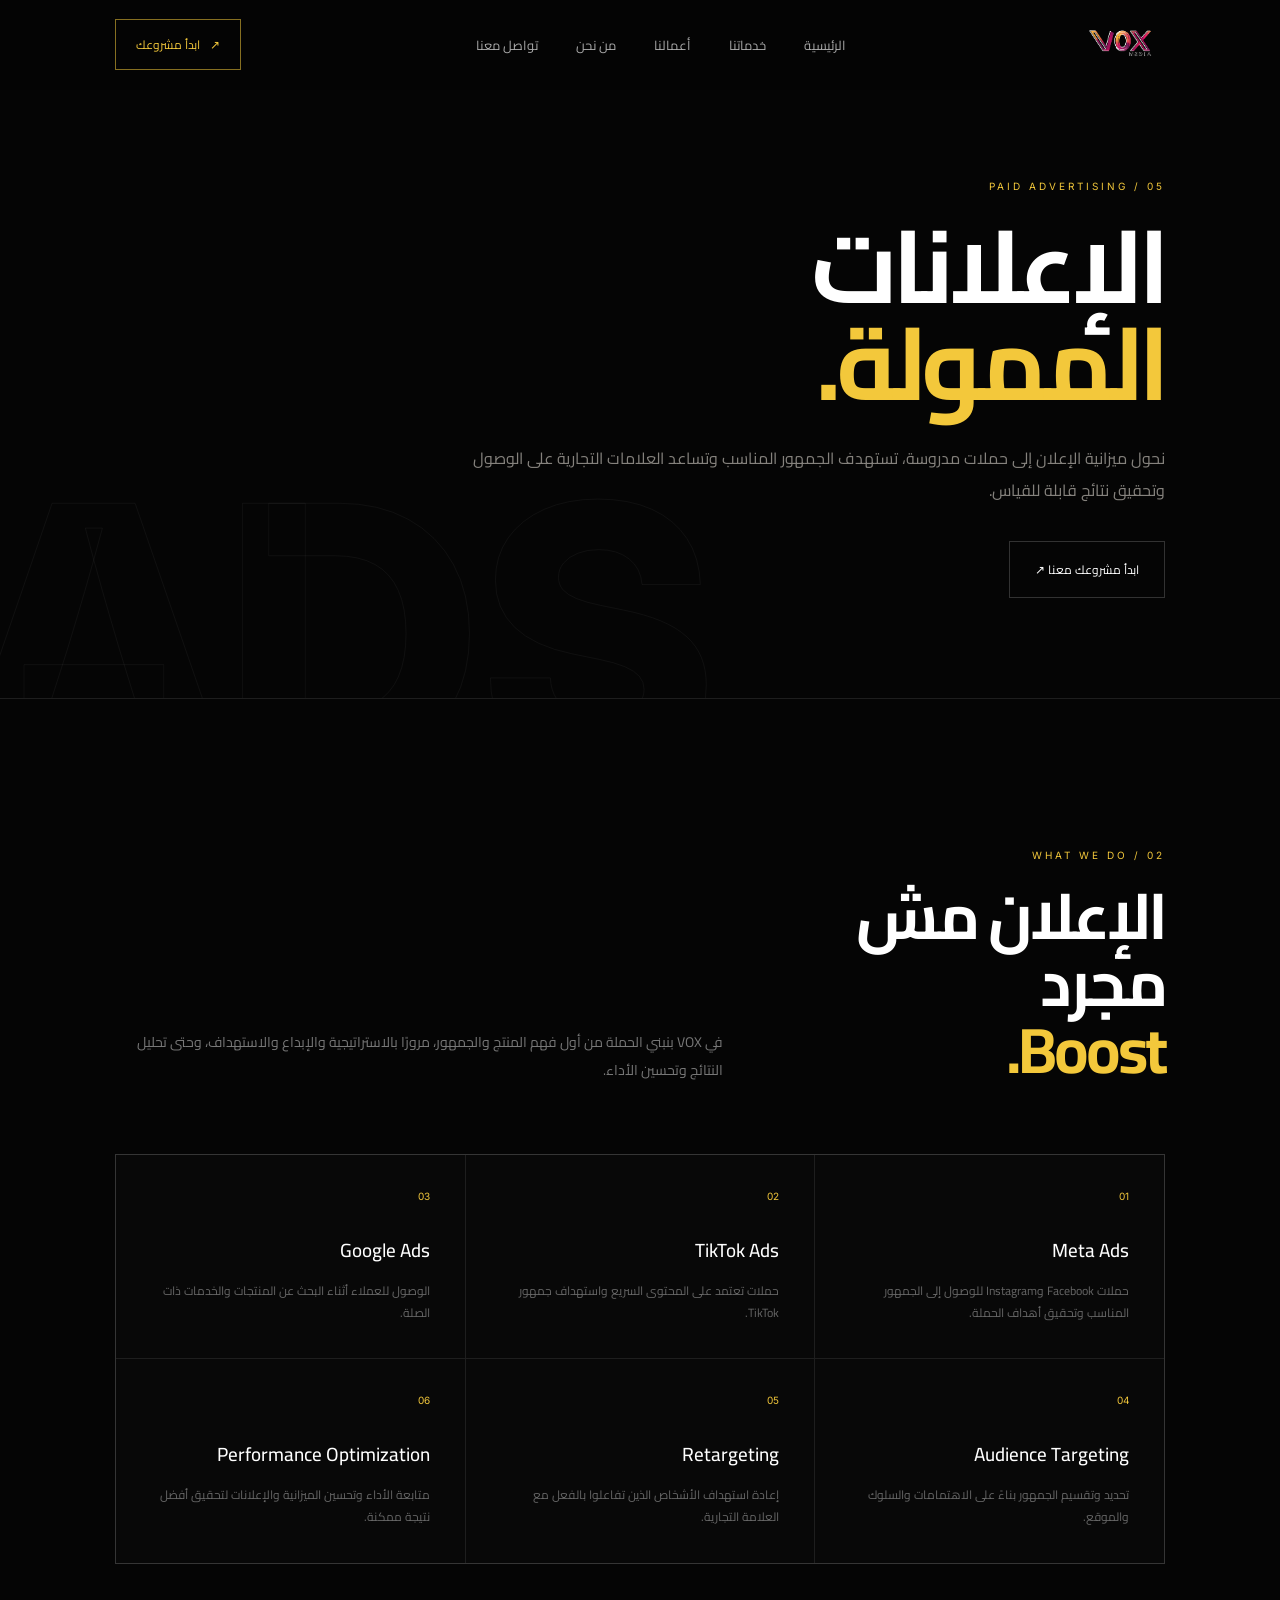
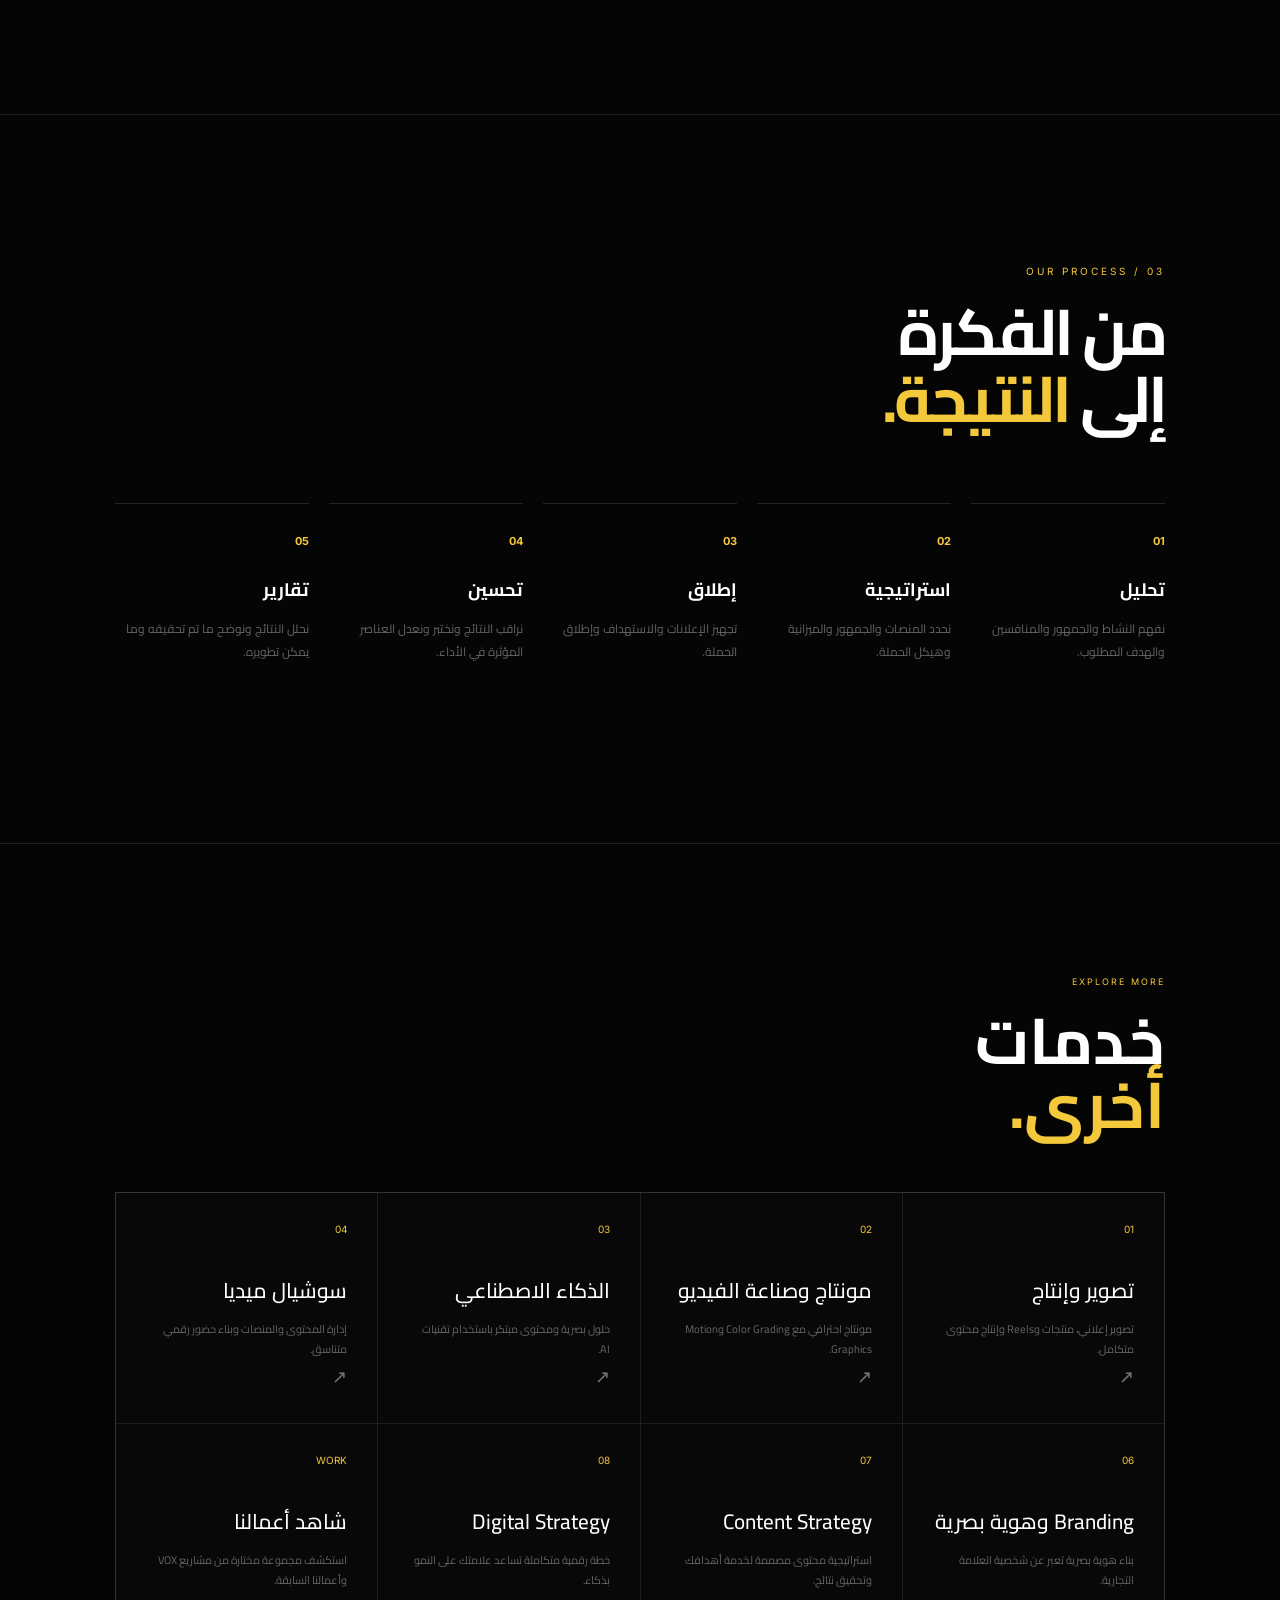
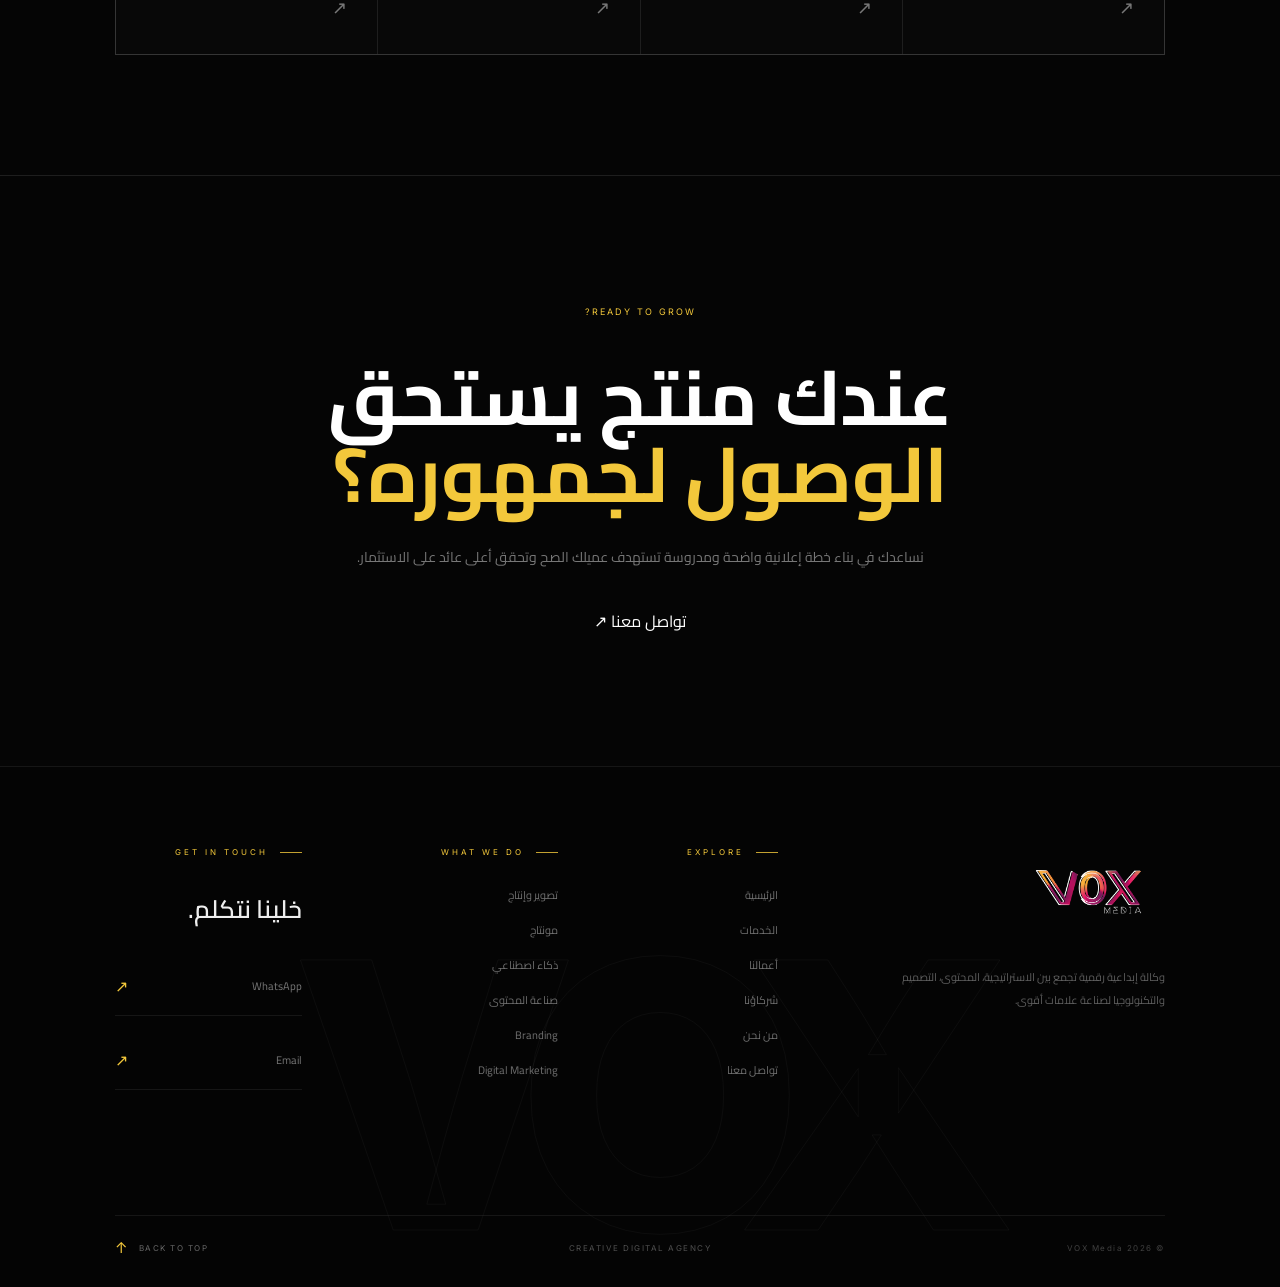
<file: services/paid-ads.html>
<!DOCTYPE html>
<html lang="ar" dir="rtl">
<head>
    <meta charset="UTF-8">
    <meta name="viewport" content="width=device-width, initial-scale=1.0">

    <title>الإعلانات الممولة | VOX Media</title>

    <link rel="preconnect" href="https://fonts.googleapis.com">
    <link rel="preconnect" href="https://fonts.gstatic.com" crossorigin>
    <link href="https://fonts.googleapis.com/css2?family=Cairo:wght@400;500;600;700;800;900&family=Inter:wght@300;400;500;600;700;800&display=swap" rel="stylesheet">

    <link rel="stylesheet" href="../style.css">

    <style>
        html, body {
            background: #050505;
            color: #fff;
        }

        .service-page {
            min-height: 100vh;
            background: #050505;
            color: #fff;
            overflow: hidden;
        }

        .service-hero {
            min-height: 72vh;
            padding: 180px 9% 100px;
            display: flex;
            align-items: center;
            position: relative;
            overflow: hidden;
            border-bottom: 1px solid var(--line);
        }

        .service-hero::before {
            content: "ADS";
            position: absolute;
            left: -3%;
            bottom: -80px;
            font-family: "Inter", sans-serif;
            font-size: clamp(180px, 28vw, 450px);
            line-height: .8;
            font-weight: 800;
            color: transparent;
            -webkit-text-stroke: 1px rgba(255,255,255,.045);
            pointer-events: none;
        }

        .service-hero-content {
            position: relative;
            z-index: 2;
            max-width: 900px;
        }

        .service-hero .section-number {
            display: block;
            margin-bottom: 25px;
            color: var(--gold);
            font-family: "Inter", sans-serif;
            font-size: 10px;
            letter-spacing: 3px;
        }

        .service-hero h1 {
            margin: 0 0 30px;
            font-size: clamp(55px, 8vw, 120px);
            line-height: .95;
            letter-spacing: -5px;
        }

        .service-hero h1 strong {
            color: var(--gold);
        }

        .service-hero p {
            max-width: 700px;
            color: #85827d;
            font-size: 16px;
            line-height: 2;
            margin-bottom: 35px;
        }

        .service-intro,
        .service-offerings,
        .service-process,
        .related-services,
        .service-cta {
            position: relative;
            background: #050505;
        }

        .service-intro,
        .service-offerings,
        .service-process,
        .related-services {
            border-bottom: 1px solid var(--line);
        }

        .service-intro .section-head,
        .service-offerings .section-head,
        .service-process .section-head {
            align-items: end;
        }

        .service-intro .section-head > p,
        .service-offerings .section-head > p,
        .service-process .section-head > p {
            color: #777;
            line-height: 2;
            max-width: 620px;
        }

        .service-capabilities {
            display: grid;
            grid-template-columns: repeat(3, 1fr);
            gap: 1px;
            background: var(--line);
            border: 1px solid var(--line);
            margin-top: 60px;
        }

        .capability {
            min-height: 190px;
            padding: 35px;
            background: #080808;
            transition: .35s ease;
        }

        .capability:hover {
            background: #0d0d0d;
            transform: translateY(-4px);
        }

        .capability-number {
            display: block;
            margin-bottom: 30px;
            color: var(--gold);
            font-family: "Inter", sans-serif;
            font-size: 10px;
        }

        .capability h3 {
            margin: 0 0 12px;
            font-size: 19px;
            font-weight: 500;
        }

        .capability p {
            margin: 0;
            color: #666;
            font-size: 12px;
            line-height: 1.8;
        }

        .service-process-grid {
            display: grid;
            grid-template-columns: repeat(5, 1fr);
            gap: 20px;
            margin-top: 60px;
        }

        .process-item {
            padding: 30px 0;
            border-top: 1px solid rgba(255,255,255,.12);
        }

        .process-item strong {
            display: block;
            margin-bottom: 25px;
            color: var(--gold);
            font-family: "Inter", sans-serif;
            font-size: 11px;
        }

        .process-item h3 {
            margin-bottom: 12px;
            font-size: 18px;
        }

        .process-item p {
            color: #666;
            font-size: 12px;
            line-height: 1.9;
        }

        .related-services {
            padding: 120px 9%;
        }

        .related-services-head {
            display: flex;
            align-items: flex-end;
            justify-content: space-between;
            gap: 40px;
            margin-bottom: 55px;
        }

        .related-services-head span {
            color: var(--gold);
            font-family: "Inter", sans-serif;
            font-size: 9px;
            letter-spacing: 2px;
        }

        .related-services-head h2 {
            margin: 15px 0 0;
            font-size: clamp(38px, 5vw, 70px);
            line-height: 1;
        }

        .related-services-head h2 strong {
            color: var(--gold);
        }

        .related-services-grid {
            display: grid;
            grid-template-columns: repeat(4, 1fr);
            gap: 1px;
            background: var(--line);
            border: 1px solid var(--line);
        }

        .related-service-card {
            position: relative;
            min-height: 230px;
            padding: 30px;
            display: flex;
            flex-direction: column;
            justify-content: space-between;
            background: #080808;
            color: #fff;
            text-decoration: none;
            overflow: hidden;
            transition: .35s ease;
        }

        .related-service-card::before {
            content: "";
            position: absolute;
            inset: 0;
            background: var(--gold);
            transform: translateY(100%);
            transition: transform .4s cubic-bezier(.16,1,.3,1);
            z-index: 0;
        }

        .related-service-card:hover::before {
            transform: translateY(0);
        }

        .related-service-card > * {
            position: relative;
            z-index: 1;
        }

        .related-service-number {
            color: var(--gold);
            font-family: "Inter", sans-serif;
            font-size: 10px;
        }

        .related-service-card:hover .related-service-number {
            color: #111;
        }

        .related-service-card h3 {
            margin: 35px 0 10px;
            font-size: 21px;
            font-weight: 500;
        }

        .related-service-card p {
            margin: 0;
            color: #666;
            font-size: 11px;
            line-height: 1.8;
            transition: color .35s ease;
        }

        .related-service-card:hover p {
            color: rgba(17,17,17,.7);
        }

        .related-service-arrow {
            align-self: flex-start;
            color: #777;
            font-size: 18px;
            transition: .35s ease;
        }

        .related-service-card:hover .related-service-arrow {
            color: #111;
            transform: translate(-4px,-4px);
        }

        .service-cta {
            padding: 130px 9% !important;
            display: flex;
            justify-content: center;
            align-items: center;
            text-align: center;
        }

        .service-cta-inner {
            max-width: 900px;
            margin: 0 auto;
            display: flex;
            flex-direction: column;
            align-items: center;
            text-align: center;
        }

        .service-cta span {
            display: block;
            color: var(--gold);
            font-family: "Inter", sans-serif;
            font-size: 9px;
            letter-spacing: 2px;
        }

        .service-cta h2 {
            margin: 20px auto 30px;
            font-size: clamp(40px, 6vw, 85px);
            line-height: 1;
        }

        .service-cta h2 strong {
            color: var(--gold);
        }

        .service-cta p {
            max-width: 600px;
            margin: 0 auto 35px;
            color: #777;
            line-height: 2;
            font-size: 14px;
        }

        @media (max-width: 900px) {
            .service-hero {
                min-height: 60vh;
                padding: 150px 7% 90px;
            }

            .service-capabilities {
                grid-template-columns: repeat(2, 1fr);
            }

            .service-process-grid {
                grid-template-columns: repeat(2, 1fr);
            }

            .related-services-grid {
                grid-template-columns: repeat(2, 1fr);
            }
        }

        @media (max-width: 600px) {
            .service-hero {
                min-height: 65vh;
                padding: 150px 7% 80px;
            }

            .service-hero h1 {
                font-size: 54px;
                letter-spacing: -3px;
            }

            .service-capabilities {
                grid-template-columns: 1fr;
            }

            .service-process-grid {
                grid-template-columns: 1fr;
                gap: 0;
            }

            .related-services {
                padding: 85px 7%;
            }

            .related-services-head {
                display: block;
                margin-bottom: 35px;
            }

            .related-services-grid {
                grid-template-columns: 1fr;
            }

            .related-service-card {
                min-height: 190px;
                padding: 25px;
            }

            .service-cta {
                padding: 90px 7% !important;
            }
        }
    </style>
</head>

<body>

    <header class="header">
        <a href="../index.html#home" class="logo">
            <img src="../assets/images/vox-logo.png" alt="VOX Media">
        </a>

        <nav class="nav">
            <a href="../index.html#home">الرئيسية</a>
            <a href="../index.html#services" class="active">خدماتنا</a>
            <a href="../work.html">أعمالنا</a>
            <a href="../index.html#about">من نحن</a>
            <a href="../index.html#contact">تواصل معنا</a>
        </nav>

        <a href="../index.html#contact" class="header-cta">
            <span>↗</span>
            ابدأ مشروعك
        </a>

        <button class="menu-btn" aria-label="القائمة">
            <span></span>
            <span></span>
        </button>
    </header>

    <main class="service-page">

        <!-- HERO -->
        <section class="service-hero">
            <div class="service-hero-content">
                <span class="section-number">05 / PAID ADVERTISING</span>
                <h1>الإعلانات<br><strong>الممولة.</strong></h1>
                <p>نحول ميزانية الإعلان إلى حملات مدروسة، تستهدف الجمهور المناسب وتساعد العلامات التجارية على الوصول وتحقيق نتائج قابلة للقياس.</p>
                <a href="../index.html#contact" class="outline-btn">ابدأ مشروعك معنا ↗</a>
            </div>
        </section>

        <!-- INTRO & CAPABILITIES -->
        <section class="service-offerings section">
            <div class="section-head">
                <div>
                    <span class="section-number">02 / WHAT WE DO</span>
                    <h2>الإعلان مش مجرد<br><strong>Boost.</strong></h2>
                </div>
                <p>في VOX بنبني الحملة من أول فهم المنتج والجمهور، مرورًا بالاستراتيجية والإبداع والاستهداف، وحتى تحليل النتائج وتحسين الأداء.</p>
            </div>

            <div class="service-capabilities">
                <article class="capability">
                    <span class="capability-number">01</span>
                    <h3>Meta Ads</h3>
                    <p>حملات Facebook وInstagram للوصول إلى الجمهور المناسب وتحقيق أهداف الحملة.</p>
                </article>

                <article class="capability">
                    <span class="capability-number">02</span>
                    <h3>TikTok Ads</h3>
                    <p>حملات تعتمد على المحتوى السريع واستهداف جمهور TikTok.</p>
                </article>

                <article class="capability">
                    <span class="capability-number">03</span>
                    <h3>Google Ads</h3>
                    <p>الوصول للعملاء أثناء البحث عن المنتجات والخدمات ذات الصلة.</p>
                </article>

                <article class="capability">
                    <span class="capability-number">04</span>
                    <h3>Audience Targeting</h3>
                    <p>تحديد وتقسيم الجمهور بناءً على الاهتمامات والسلوك والموقع.</p>
                </article>

                <article class="capability">
                    <span class="capability-number">05</span>
                    <h3>Retargeting</h3>
                    <p>إعادة استهداف الأشخاص الذين تفاعلوا بالفعل مع العلامة التجارية.</p>
                </article>

                <article class="capability">
                    <span class="capability-number">06</span>
                    <h3>Performance Optimization</h3>
                    <p>متابعة الأداء وتحسين الميزانية والإعلانات لتحقيق أفضل نتيجة ممكنة.</p>
                </article>
            </div>
        </section>

        <!-- PROCESS -->
        <section class="service-process section">
            <div class="section-head">
                <div>
                    <span class="section-number">03 / OUR PROCESS</span>
                    <h2>من الفكرة<br>إلى <strong>النتيجة.</strong></h2>
                </div>
            </div>

            <div class="service-process-grid">
                <article class="process-item">
                    <strong>01</strong>
                    <h3>تحليل</h3>
                    <p>نفهم النشاط والجمهور والمنافسين والهدف المطلوب.</p>
                </article>

                <article class="process-item">
                    <strong>02</strong>
                    <h3>استراتيجية</h3>
                    <p>نحدد المنصات والجمهور والميزانية وهيكل الحملة.</p>
                </article>

                <article class="process-item">
                    <strong>03</strong>
                    <h3>إطلاق</h3>
                    <p>تجهيز الإعلانات والاستهداف وإطلاق الحملة.</p>
                </article>

                <article class="process-item">
                    <strong>04</strong>
                    <h3>تحسين</h3>
                    <p>نراقب النتائج ونختبر ونعدل العناصر المؤثرة في الأداء.</p>
                </article>

                <article class="process-item">
                    <strong>05</strong>
                    <h3>تقارير</h3>
                    <p>نحلل النتائج ونوضح ما تم تحقيقه وما يمكن تطويره.</p>
                </article>
            </div>
        </section>

        <!-- RELATED SERVICES -->
        <section class="related-services">
            <div class="related-services-head">
                <div>
                    <span>EXPLORE MORE</span>
                    <h2>خدمات<br><strong>أخرى.</strong></h2>
                </div>
            </div>

            <div class="related-services-grid">
                <a href="production.html" class="related-service-card">
                    <span class="related-service-number">01</span>
                    <div>
                        <h3>تصوير وإنتاج</h3>
                        <p>تصوير إعلاني، منتجات وReels وإنتاج محتوى متكامل.</p>
                    </div>
                    <span class="related-service-arrow">↗</span>
                </a>

                <a href="video-editing.html" class="related-service-card">
                    <span class="related-service-number">02</span>
                    <div>
                        <h3>مونتاج وصناعة الفيديو</h3>
                        <p>مونتاج احترافي مع Color Grading وMotion Graphics.</p>
                    </div>
                    <span class="related-service-arrow">↗</span>
                </a>

                <a href="ai.html" class="related-service-card">
                    <span class="related-service-number">03</span>
                    <div>
                        <h3>الذكاء الاصطناعي</h3>
                        <p>حلول بصرية ومحتوى مبتكر باستخدام تقنيات AI.</p>
                    </div>
                    <span class="related-service-arrow">↗</span>
                </a>

                <a href="social-media.html" class="related-service-card">
                    <span class="related-service-number">04</span>
                    <div>
                        <h3>سوشيال ميديا</h3>
                        <p>إدارة المحتوى والمنصات وبناء حضور رقمي متناسق.</p>
                    </div>
                    <span class="related-service-arrow">↗</span>
                </a>

                <a href="branding.html" class="related-service-card">
                    <span class="related-service-number">06</span>
                    <div>
                        <h3>Branding وهوية بصرية</h3>
                        <p>بناء هوية بصرية تعبر عن شخصية العلامة التجارية.</p>
                    </div>
                    <span class="related-service-arrow">↗</span>
                </a>

                <a href="content-strategy.html" class="related-service-card">
                    <span class="related-service-number">07</span>
                    <div>
                        <h3>Content Strategy</h3>
                        <p>استراتيجية محتوى مصممة لخدمة أهدافك وتحقيق نتائج.</p>
                    </div>
                    <span class="related-service-arrow">↗</span>
                </a>

                <a href="digital-strategy.html" class="related-service-card">
                    <span class="related-service-number">08</span>
                    <div>
                        <h3>Digital Strategy</h3>
                        <p>خطة رقمية متكاملة تساعد علامتك على النمو بذكاء.</p>
                    </div>
                    <span class="related-service-arrow">↗</span>
                </a>

                <a href="../work.html" class="related-service-card">
                    <span class="related-service-number">WORK</span>
                    <div>
                        <h3>شاهد أعمالنا</h3>
                        <p>استكشف مجموعة مختارة من مشاريع VOX وأعمالنا السابقة.</p>
                    </div>
                    <span class="related-service-arrow">↗</span>
                </a>
            </div>
        </section>

        <!-- CTA -->
        <section class="service-cta section">
            <div class="service-cta-inner">
                <span class="section-number">READY TO GROW?</span>
                <h2>عندك منتج يستحق<br><strong>الوصول لجمهوره؟</strong></h2>
                <p>نساعدك في بناء خطة إعلانية واضحة ومدروسة تستهدف عميلك الصح وتحقق أعلى عائد على الاستثمار.</p>
                <a href="../index.html#contact" class="gold-btn">تواصل معنا ↗</a>
            </div>
        </section>

    </main>

    <!-- GLOBAL FOOTER -->
    <footer class="footer" id="contact">
        <div class="footer-main">
            <div class="footer-brand">
                <img src="../assets/images/vox-logo.png" alt="VOX Media" class="footer-logo">
                <p>وكالة إبداعية رقمية تجمع بين الاستراتيجية، المحتوى، التصميم والتكنولوجيا لصناعة علامات أقوى.</p>
            </div>

            <div class="footer-column">
                <span class="footer-label">EXPLORE</span>
                <a href="../index.html#home">الرئيسية</a>
                <a href="../index.html#services">الخدمات</a>
                <a href="../work.html">أعمالنا</a>
                <a href="../index.html#partners">شركاؤنا</a>
                <a href="../index.html#about">من نحن</a>
                <a href="../index.html#contact">تواصل معنا</a>
            </div>

            <div class="footer-column">
                <span class="footer-label">WHAT WE DO</span>
                <a href="production.html">تصوير وإنتاج</a>
                <a href="video-editing.html">مونتاج</a>
                <a href="ai.html">ذكاء اصطناعي</a>
                <a href="social-media.html">صناعة المحتوى</a>
                <a href="branding.html">Branding</a>
                <a href="paid-ads.html">Digital Marketing</a>
            </div>

            <div class="footer-column footer-contact">
                <span class="footer-label">GET IN TOUCH</span>
                <h3>خلينا نتكلم.</h3>
                <a href="https://wa.me/201069952664" target="_blank" rel="noopener" class="footer-contact-item">
                    <span>WhatsApp</span>
                    <b>↗</b>
                </a>
                <a href="mailto:ahmedelhaddad2022@gmail.com" class="footer-contact-item">
                    <span>Email</span>
                    <b>↗</b>
                </a>
            </div>
        </div>

        <div class="footer-giant">VOX</div>

        <div class="footer-bottom">
            <span>© 2026 VOX Media</span>
            <span>CREATIVE DIGITAL AGENCY</span>
            <a href="#">
                BACK TO TOP
                <b>↑</b>
            </a>
        </div>
    </footer>

    <script src="../script.js"></script>
</body>
</html>
</file>
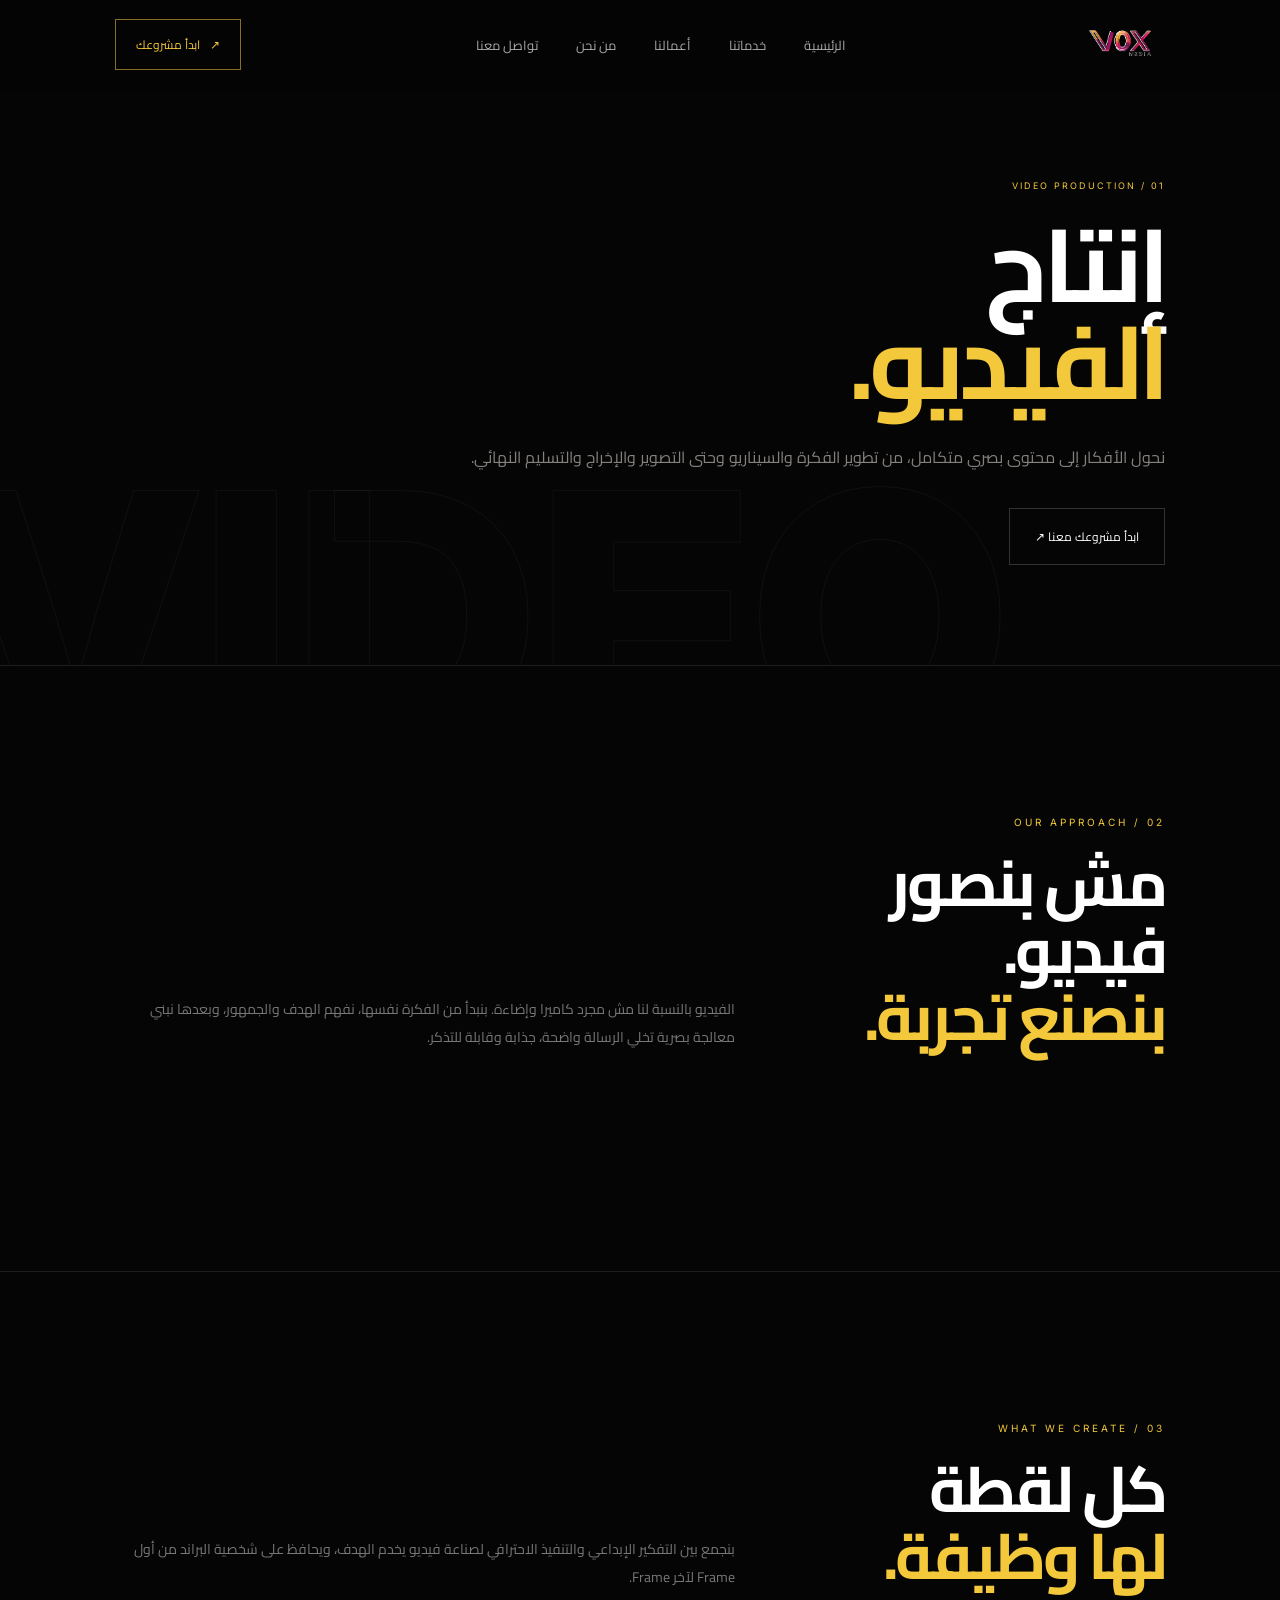
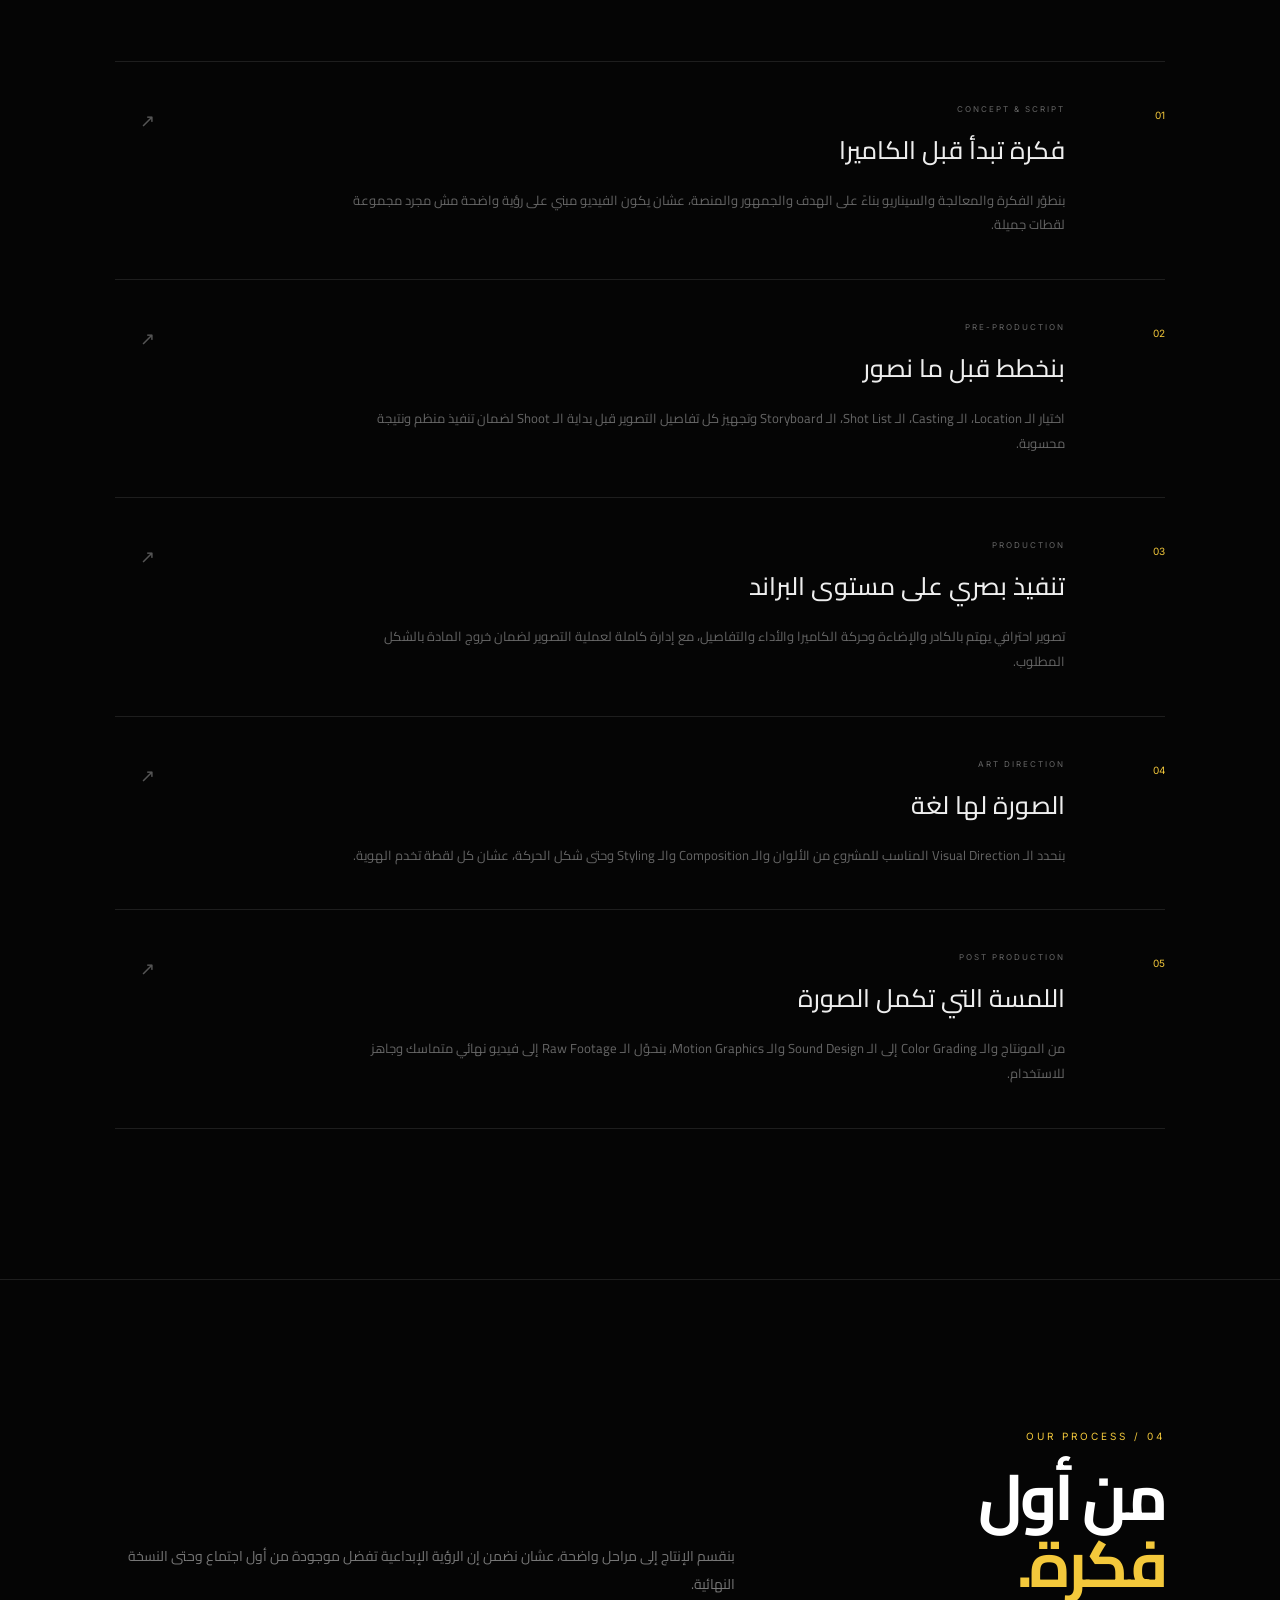
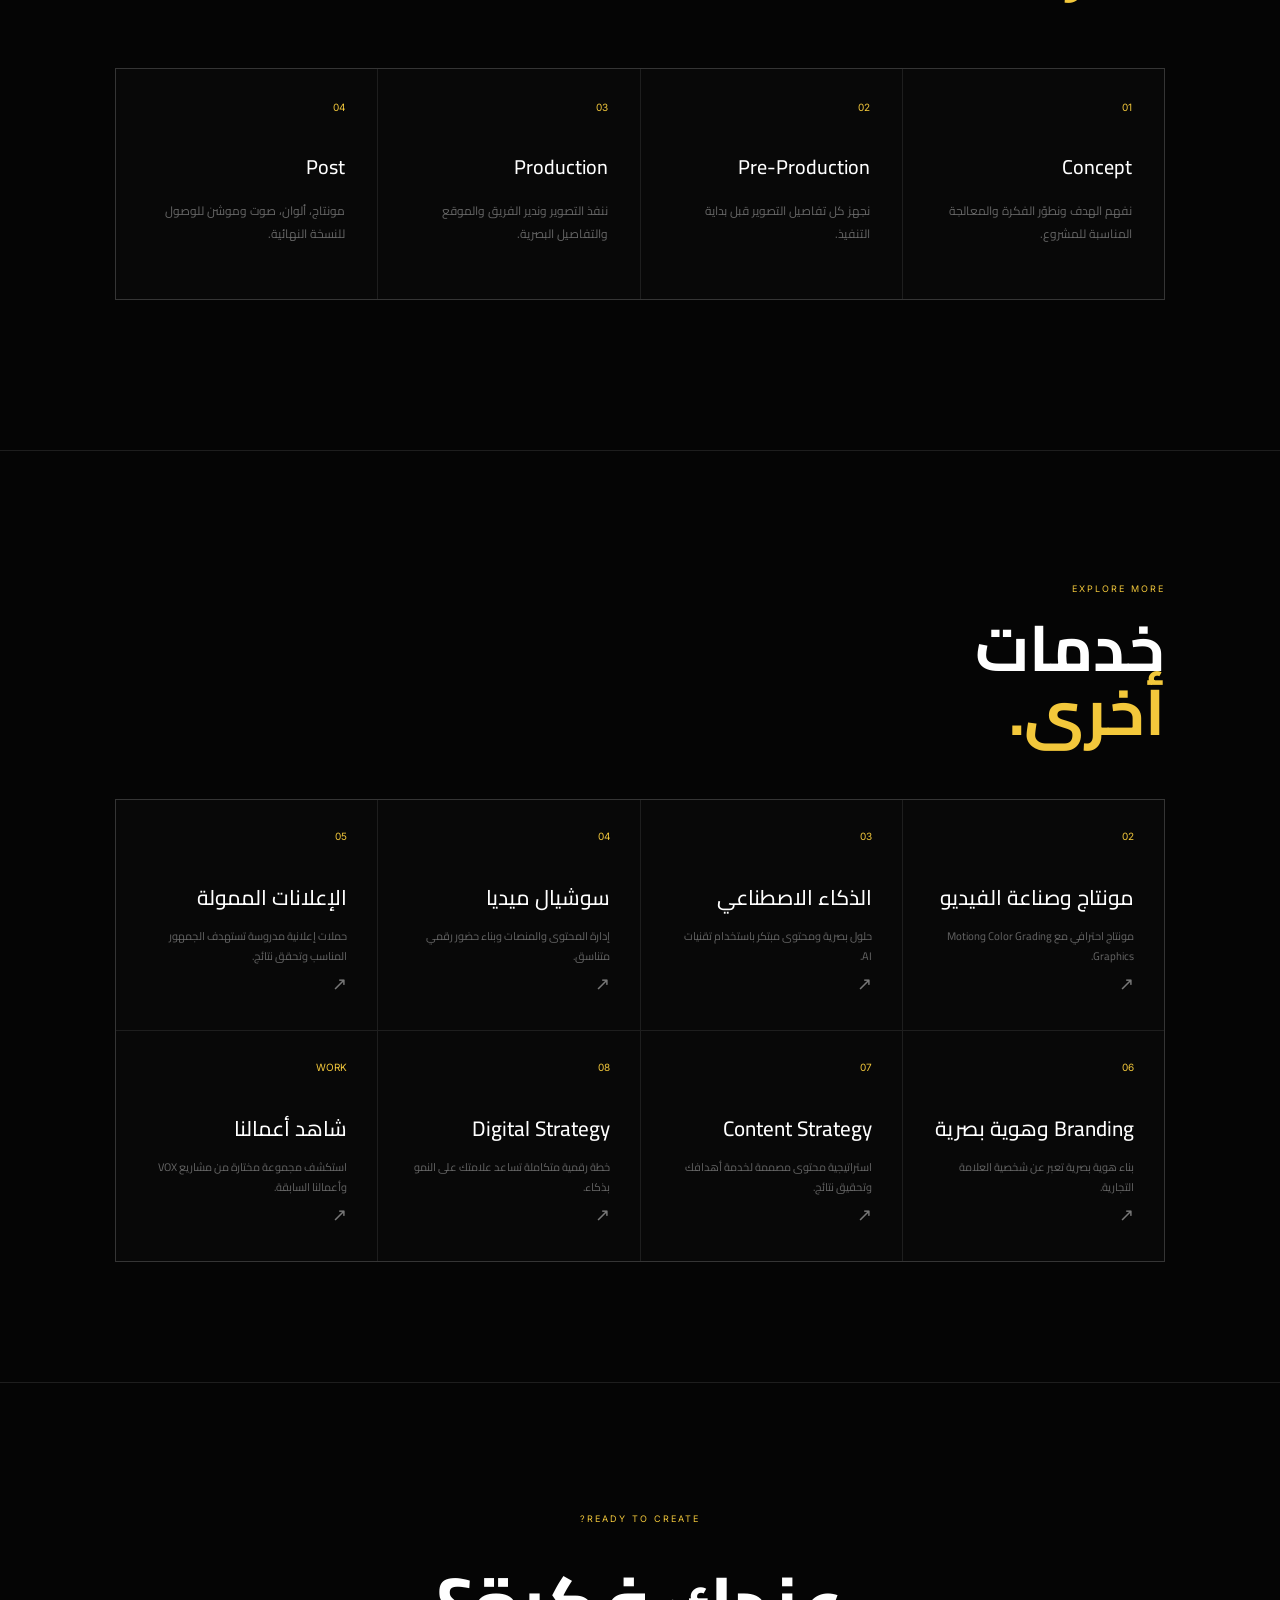
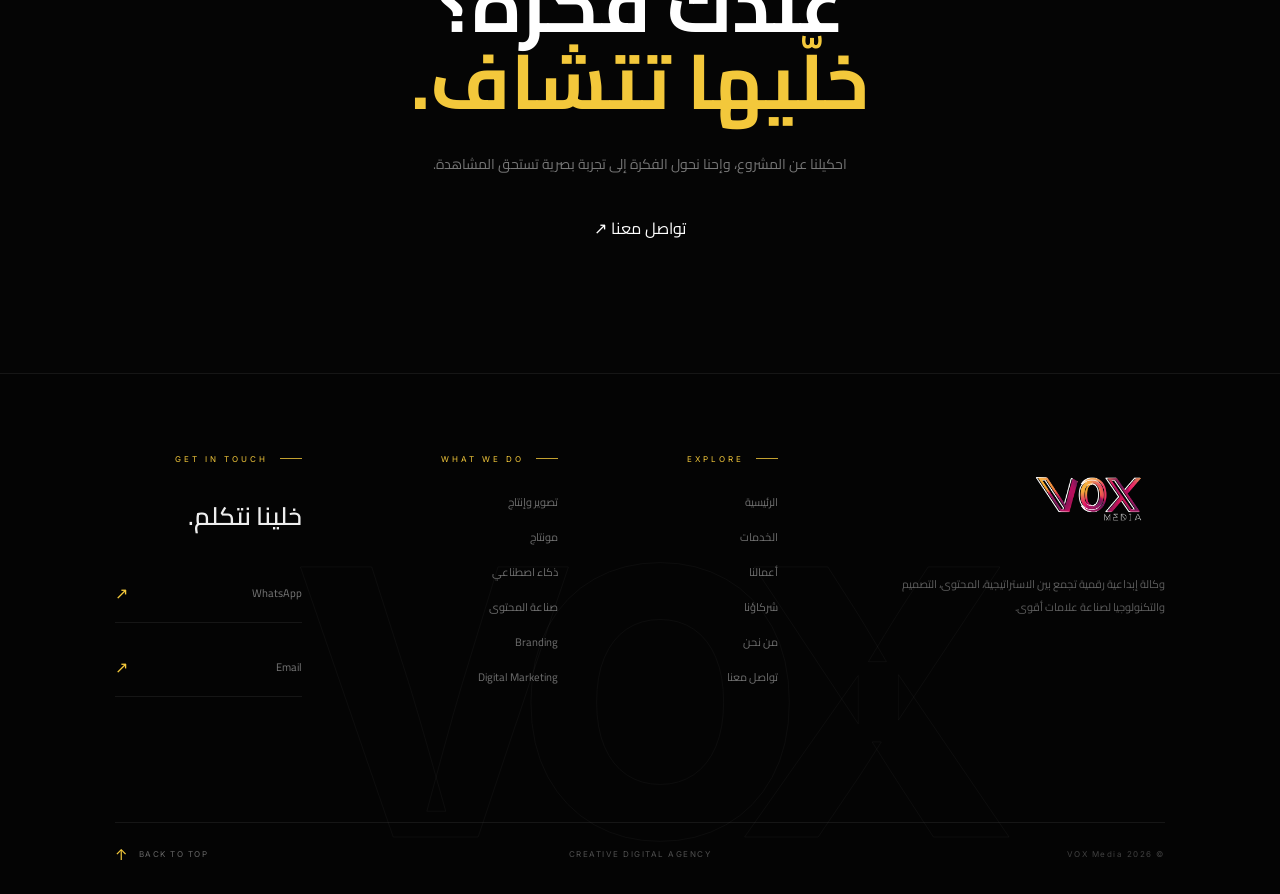
<file: services/production.html>
<!DOCTYPE html>
<html lang="ar" dir="rtl">

<head>
    <meta charset="UTF-8">
    <meta name="viewport" content="width=device-width, initial-scale=1.0">

    <title>إنتاج الفيديو | VOX Media</title>

    <link rel="preconnect" href="https://fonts.googleapis.com">
    <link rel="preconnect" href="https://fonts.gstatic.com" crossorigin>
    <link href="https://fonts.googleapis.com/css2?family=Cairo:wght@400;500;600;700;800;900&family=Inter:wght@300;400;500;600;700;800&display=swap" rel="stylesheet">

    <link rel="stylesheet" href="../style.css">

    <style>
        html, body {
            background: #050505;
            color: #fff;
        }

        .service-page {
            min-height: 100vh;
            background: #050505;
            color: #fff;
            overflow: hidden;
        }

        .service-hero {
            min-height: 72vh;
            padding: 180px 9% 100px;
            display: flex;
            align-items: center;
            position: relative;
            overflow: hidden;
            border-bottom: 1px solid var(--line);
        }

        .service-hero::before {
            content: "VIDEO";
            position: absolute;
            left: -4%;
            bottom: -90px;
            font-family: "Inter", sans-serif;
            font-size: clamp(160px, 27vw, 440px);
            line-height: .8;
            font-weight: 800;
            color: transparent;
            -webkit-text-stroke: 1px rgba(255,255,255,.045);
            pointer-events: none;
            white-space: nowrap;
        }

        .service-hero-content {
            position: relative;
            z-index: 2;
            max-width: 900px;
        }

        .service-hero .section-number {
            display: block;
            margin-bottom: 25px;
            color: var(--gold);
            font-family: "Inter", sans-serif;
            font-size: 9px;
            letter-spacing: 2px;
        }

        .service-hero h1 {
            margin: 0 0 30px;
            font-size: clamp(55px, 8vw, 120px);
            line-height: .95;
            letter-spacing: -5px;
        }

        .service-hero h1 strong {
            color: var(--gold);
        }

        .service-hero p {
            max-width: 700px;
            color: #85827d;
            font-size: 16px;
            line-height: 2;
            margin-bottom: 35px;
        }

        .service-intro,
        .service-offerings,
        .service-process,
        .related-services,
        .service-cta {
            position: relative;
            background: #050505;
        }

        .service-intro,
        .service-offerings,
        .service-process,
        .related-services {
            border-bottom: 1px solid var(--line);
        }

        .service-intro .section-head,
        .service-offerings .section-head,
        .service-process .section-head {
            align-items: end;
        }

        .service-intro .section-head > p,
        .service-offerings .section-head > p,
        .service-process .section-head > p {
            color: #777;
            line-height: 2;
            max-width: 620px;
        }

        .service-list {
            margin-top: 70px;
            border-top: 1px solid rgba(255,255,255,.10);
        }

        .service-item {
            display: grid;
            grid-template-columns: 70px 1fr 40px;
            gap: 30px;
            align-items: start;
            padding: 42px 0;
            border-bottom: 1px solid rgba(255,255,255,.10);
            transition: padding .4s ease, background .4s ease;
        }

        .service-item:hover {
            padding-right: 15px;
            padding-left: 15px;
            background: rgba(255,255,255,.015);
        }

        .service-item-number {
            color: var(--gold);
            font-family: "Inter", sans-serif;
            font-size: 10px;
            padding-top: 5px;
        }

        .service-item-label {
            display: block;
            color: #666;
            font-family: "Inter", sans-serif;
            font-size: 8px;
            letter-spacing: 2px;
            margin-bottom: 12px;
        }

        .service-item h3 {
            margin: 0 0 15px;
            font-size: 25px;
            font-weight: 500;
            color: #eee;
        }

        .service-item p {
            max-width: 720px;
            margin: 0;
            color: #666;
            font-size: 13px;
            line-height: 1.9;
        }

        .service-item-arrow {
            color: #555;
            font-size: 18px;
            transition: .35s ease;
        }

        .service-item:hover .service-item-arrow {
            color: var(--gold);
            transform: translate(-4px, -4px);
        }

        .process-grid {
            display: grid;
            grid-template-columns: repeat(4, 1fr);
            gap: 1px;
            margin-top: 65px;
            background: var(--line);
            border: 1px solid var(--line);
        }

        .process-card {
            min-height: 230px;
            padding: 32px;
            background: #080808;
            transition: .35s ease;
        }

        .process-card:hover {
            background: #0d0d0d;
            transform: translateY(-4px);
        }

        .process-card > span {
            display: block;
            color: var(--gold);
            font-family: "Inter", sans-serif;
            font-size: 10px;
            margin-bottom: 35px;
        }

        .process-card h3 {
            margin: 0 0 15px;
            font-size: 20px;
            font-weight: 500;
        }

        .process-card p {
            margin: 0;
            color: #666;
            font-size: 12px;
            line-height: 1.9;
        }

        .related-services {
            padding: 120px 9%;
        }

        .related-services-head {
            display: flex;
            align-items: flex-end;
            justify-content: space-between;
            gap: 40px;
            margin-bottom: 55px;
        }

        .related-services-head span {
            color: var(--gold);
            font-family: "Inter", sans-serif;
            font-size: 9px;
            letter-spacing: 2px;
        }

        .related-services-head h2 {
            margin: 15px 0 0;
            font-size: clamp(38px, 5vw, 70px);
            line-height: 1;
        }

        .related-services-head h2 strong {
            color: var(--gold);
        }

        .related-services-grid {
            display: grid;
            grid-template-columns: repeat(4, 1fr);
            gap: 1px;
            background: var(--line);
            border: 1px solid var(--line);
        }

        .related-service-card {
            position: relative;
            min-height: 230px;
            padding: 30px;
            display: flex;
            flex-direction: column;
            justify-content: space-between;
            background: #080808;
            color: #fff;
            text-decoration: none;
            overflow: hidden;
            transition: .35s ease;
        }

        .related-service-card::before {
            content: "";
            position: absolute;
            inset: 0;
            background: var(--gold);
            transform: translateY(100%);
            transition: transform .4s cubic-bezier(.16,1,.3,1);
            z-index: 0;
        }

        .related-service-card:hover::before {
            transform: translateY(0);
        }

        .related-service-card > * {
            position: relative;
            z-index: 1;
        }

        .related-service-number {
            color: var(--gold);
            font-family: "Inter", sans-serif;
            font-size: 10px;
        }

        .related-service-card:hover .related-service-number {
            color: #111;
        }

        .related-service-card h3 {
            margin: 35px 0 10px;
            font-size: 21px;
            font-weight: 500;
        }

        .related-service-card p {
            margin: 0;
            color: #666;
            font-size: 11px;
            line-height: 1.8;
            transition: color .35s ease;
        }

        .related-service-card:hover p {
            color: rgba(17,17,17,.7);
        }

        .related-service-arrow {
            align-self: flex-start;
            color: #777;
            font-size: 18px;
            transition: .35s ease;
        }

        .related-service-card:hover .related-service-arrow {
            color: #111;
            transform: translate(-4px,-4px);
        }

        .service-cta {
            padding: 130px 9% !important;
            display: flex;
            justify-content: center;
            align-items: center;
            text-align: center;
        }

        .service-cta-inner {
            max-width: 900px;
            margin: 0 auto;
            display: flex;
            flex-direction: column;
            align-items: center;
            text-align: center;
        }

        .service-cta .section-number {
            color: var(--gold);
            font-family: "Inter", sans-serif;
            font-size: 9px;
            letter-spacing: 2px;
        }

        .service-cta h2 {
            margin: 20px auto 30px;
            font-size: clamp(42px, 6vw, 85px);
            line-height: 1;
        }

        .service-cta h2 strong {
            color: var(--gold);
        }

        .service-cta p {
            max-width: 600px;
            margin: 0 auto 35px;
            color: #777;
            line-height: 2;
            font-size: 14px;
        }

        @media (max-width: 900px) {
            .service-hero {
                min-height: 60vh;
                padding: 150px 7% 90px;
            }

            .process-grid {
                grid-template-columns: repeat(2, 1fr);
            }

            .service-item {
                grid-template-columns: 50px 1fr 30px;
                gap: 20px;
            }

            .related-services-grid {
                grid-template-columns: repeat(2, 1fr);
            }
        }

        @media (max-width: 600px) {
            .service-hero {
                min-height: 65vh;
                padding: 150px 7% 80px;
            }

            .service-hero::before {
                left: -10%;
                bottom: -30px;
                font-size: 150px;
            }

            .service-hero h1 {
                font-size: 54px;
                letter-spacing: -3px;
            }

            .service-hero p {
                font-size: 13px;
                line-height: 1.9;
            }

            .service-list {
                margin-top: 45px;
            }

            .service-item {
                grid-template-columns: 35px 1fr 20px;
                gap: 12px;
                padding: 30px 0;
            }

            .service-item:hover {
                padding-right: 8px;
                padding-left: 8px;
            }

            .service-item h3 {
                font-size: 19px;
            }

            .service-item p {
                font-size: 11px;
                line-height: 1.8;
            }

            .process-grid {
                grid-template-columns: 1fr;
                margin-top: 45px;
            }

            .process-card {
                min-height: 190px;
                padding: 28px;
            }

            .related-services {
                padding: 85px 7%;
            }

            .related-services-head {
                display: block;
                margin-bottom: 35px;
            }

            .related-services-grid {
                grid-template-columns: 1fr;
            }

            .related-service-card {
                min-height: 190px;
                padding: 25px;
            }

            .service-cta {
                padding: 90px 7% !important;
            }
        }
    </style>
</head>

<body>

    <header class="header">
        <a href="../index.html#home" class="logo">
            <img src="../assets/images/vox-logo.png" alt="VOX Media">
        </a>

        <nav class="nav">
            <a href="../index.html#home">الرئيسية</a>
            <a href="../index.html#services" class="active">خدماتنا</a>
            <a href="../work.html">أعمالنا</a>
            <a href="../index.html#about">من نحن</a>
            <a href="../index.html#contact">تواصل معنا</a>
        </nav>

        <a href="../index.html#contact" class="header-cta">
            <span>↗</span>
            ابدأ مشروعك
        </a>

        <button class="menu-btn" aria-label="القائمة">
            <span></span>
            <span></span>
        </button>
    </header>

    <main class="service-page">

        <!-- HERO -->
        <section class="service-hero">
            <div class="service-hero-content">
                <span class="section-number">01 / VIDEO PRODUCTION</span>
                <h1>إنتاج<br><strong>الفيديو.</strong></h1>
                <p>نحول الأفكار إلى محتوى بصري متكامل، من تطوير الفكرة والسيناريو وحتى التصوير والإخراج والتسليم النهائي.</p>
                <a href="../index.html#contact" class="outline-btn">ابدأ مشروعك معنا ↗</a>
            </div>
        </section>

        <!-- INTRO -->
        <section class="service-intro section">
            <div class="section-head">
                <div>
                    <span class="section-number">02 / OUR APPROACH</span>
                    <h2>مش بنصور فيديو.<br><strong>بنصنع تجربة.</strong></h2>
                </div>
                <p>الفيديو بالنسبة لنا مش مجرد كاميرا وإضاءة. بنبدأ من الفكرة نفسها، نفهم الهدف والجمهور، وبعدها نبني معالجة بصرية تخلي الرسالة واضحة، جذابة وقابلة للتذكر.</p>
            </div>
        </section>

        <!-- CAPABILITIES -->
        <section class="service-offerings section">
            <div class="section-head">
                <div>
                    <span class="section-number">03 / WHAT WE CREATE</span>
                    <h2>كل لقطة<br><strong>لها وظيفة.</strong></h2>
                </div>
                <p>بنجمع بين التفكير الإبداعي والتنفيذ الاحترافي لصناعة فيديو يخدم الهدف، ويحافظ على شخصية البراند من أول Frame لآخر Frame.</p>
            </div>

            <div class="service-list">
                <article class="service-item">
                    <span class="service-item-number">01</span>
                    <div>
                        <span class="service-item-label">CONCEPT & SCRIPT</span>
                        <h3>فكرة تبدأ قبل الكاميرا</h3>
                        <p>بنطوّر الفكرة والمعالجة والسيناريو بناءً على الهدف والجمهور والمنصة، عشان يكون الفيديو مبني على رؤية واضحة مش مجرد مجموعة لقطات جميلة.</p>
                    </div>
                    <span class="service-item-arrow">↗</span>
                </article>

                <article class="service-item">
                    <span class="service-item-number">02</span>
                    <div>
                        <span class="service-item-label">PRE-PRODUCTION</span>
                        <h3>بنخطط قبل ما نصور</h3>
                        <p>اختيار الـ Location، الـ Casting، الـ Shot List، الـ Storyboard وتجهيز كل تفاصيل التصوير قبل بداية الـ Shoot لضمان تنفيذ منظم ونتيجة محسوبة.</p>
                    </div>
                    <span class="service-item-arrow">↗</span>
                </article>

                <article class="service-item">
                    <span class="service-item-number">03</span>
                    <div>
                        <span class="service-item-label">PRODUCTION</span>
                        <h3>تنفيذ بصري على مستوى البراند</h3>
                        <p>تصوير احترافي يهتم بالكادر والإضاءة وحركة الكاميرا والأداء والتفاصيل، مع إدارة كاملة لعملية التصوير لضمان خروج المادة بالشكل المطلوب.</p>
                    </div>
                    <span class="service-item-arrow">↗</span>
                </article>

                <article class="service-item">
                    <span class="service-item-number">04</span>
                    <div>
                        <span class="service-item-label">ART DIRECTION</span>
                        <h3>الصورة لها لغة</h3>
                        <p>بنحدد الـ Visual Direction المناسب للمشروع من الألوان والـ Composition والـ Styling وحتى شكل الحركة، عشان كل لقطة تخدم الهوية.</p>
                    </div>
                    <span class="service-item-arrow">↗</span>
                </article>

                <article class="service-item">
                    <span class="service-item-number">05</span>
                    <div>
                        <span class="service-item-label">POST PRODUCTION</span>
                        <h3>اللمسة التي تكمل الصورة</h3>
                        <p>من المونتاج والـ Color Grading إلى الـ Sound Design والـ Motion Graphics، بنحوّل الـ Raw Footage إلى فيديو نهائي متماسك وجاهز للاستخدام.</p>
                    </div>
                    <span class="service-item-arrow">↗</span>
                </article>
            </div>
        </section>

        <!-- PROCESS -->
        <section class="service-process section">
            <div class="section-head">
                <div>
                    <span class="section-number">04 / OUR PROCESS</span>
                    <h2>من أول<br><strong>فكرة.</strong></h2>
                </div>
                <p>بنقسم الإنتاج إلى مراحل واضحة، عشان نضمن إن الرؤية الإبداعية تفضل موجودة من أول اجتماع وحتى النسخة النهائية.</p>
            </div>

            <div class="process-grid">
                <div class="process-card">
                    <span>01</span>
                    <h3>Concept</h3>
                    <p>نفهم الهدف ونطوّر الفكرة والمعالجة المناسبة للمشروع.</p>
                </div>
                <div class="process-card">
                    <span>02</span>
                    <h3>Pre-Production</h3>
                    <p>نجهز كل تفاصيل التصوير قبل بداية التنفيذ.</p>
                </div>
                <div class="process-card">
                    <span>03</span>
                    <h3>Production</h3>
                    <p>ننفذ التصوير وندير الفريق والموقع والتفاصيل البصرية.</p>
                </div>
                <div class="process-card">
                    <span>04</span>
                    <h3>Post</h3>
                    <p>مونتاج، ألوان، صوت وموشن للوصول للنسخة النهائية.</p>
                </div>
            </div>
        </section>

        <!-- RELATED SERVICES -->
        <section class="related-services">
            <div class="related-services-head">
                <div>
                    <span>EXPLORE MORE</span>
                    <h2>خدمات<br><strong>أخرى.</strong></h2>
                </div>
            </div>

            <div class="related-services-grid">
                <a href="video-editing.html" class="related-service-card">
                    <span class="related-service-number">02</span>
                    <div>
                        <h3>مونتاج وصناعة الفيديو</h3>
                        <p>مونتاج احترافي مع Color Grading وMotion Graphics.</p>
                    </div>
                    <span class="related-service-arrow">↗</span>
                </a>

                <a href="ai.html" class="related-service-card">
                    <span class="related-service-number">03</span>
                    <div>
                        <h3>الذكاء الاصطناعي</h3>
                        <p>حلول بصرية ومحتوى مبتكر باستخدام تقنيات AI.</p>
                    </div>
                    <span class="related-service-arrow">↗</span>
                </a>

                <a href="social-media.html" class="related-service-card">
                    <span class="related-service-number">04</span>
                    <div>
                        <h3>سوشيال ميديا</h3>
                        <p>إدارة المحتوى والمنصات وبناء حضور رقمي متناسق.</p>
                    </div>
                    <span class="related-service-arrow">↗</span>
                </a>

                <a href="paid-ads.html" class="related-service-card">
                    <span class="related-service-number">05</span>
                    <div>
                        <h3>الإعلانات الممولة</h3>
                        <p>حملات إعلانية مدروسة تستهدف الجمهور المناسب وتحقق نتائج.</p>
                    </div>
                    <span class="related-service-arrow">↗</span>
                </a>

                <a href="branding.html" class="related-service-card">
                    <span class="related-service-number">06</span>
                    <div>
                        <h3>Branding وهوية بصرية</h3>
                        <p>بناء هوية بصرية تعبر عن شخصية العلامة التجارية.</p>
                    </div>
                    <span class="related-service-arrow">↗</span>
                </a>

                <a href="content-strategy.html" class="related-service-card">
                    <span class="related-service-number">07</span>
                    <div>
                        <h3>Content Strategy</h3>
                        <p>استراتيجية محتوى مصممة لخدمة أهدافك وتحقيق نتائج.</p>
                    </div>
                    <span class="related-service-arrow">↗</span>
                </a>

                <a href="digital-strategy.html" class="related-service-card">
                    <span class="related-service-number">08</span>
                    <div>
                        <h3>Digital Strategy</h3>
                        <p>خطة رقمية متكاملة تساعد علامتك على النمو بذكاء.</p>
                    </div>
                    <span class="related-service-arrow">↗</span>
                </a>

                <a href="../work.html" class="related-service-card">
                    <span class="related-service-number">WORK</span>
                    <div>
                        <h3>شاهد أعمالنا</h3>
                        <p>استكشف مجموعة مختارة من مشاريع VOX وأعمالنا السابقة.</p>
                    </div>
                    <span class="related-service-arrow">↗</span>
                </a>
            </div>
        </section>

        <!-- CTA -->
        <section class="service-cta section">
            <div class="service-cta-inner">
                <span class="section-number">READY TO CREATE?</span>
                <h2>عندك فكرة؟<br><strong>خلّيها تتشاف.</strong></h2>
                <p>احكيلنا عن المشروع، وإحنا نحول الفكرة إلى تجربة بصرية تستحق المشاهدة.</p>
                <a href="../index.html#contact" class="gold-btn">تواصل معنا ↗</a>
            </div>
        </section>

    </main>

    <!-- GLOBAL FOOTER -->
    <footer class="footer" id="contact">

        <div class="footer-main">

            <!-- BRAND -->
            <div class="footer-brand">
                <img src="../assets/images/vox-logo.png" alt="VOX Media" class="footer-logo">
                <p>
                    وكالة إبداعية رقمية تجمع بين الاستراتيجية، المحتوى، التصميم والتكنولوجيا لصناعة علامات أقوى.
                </p>
            </div>

            <!-- NAVIGATION -->
            <div class="footer-column">
                <span class="footer-label">EXPLORE</span>
                <a href="../index.html#home">الرئيسية</a>
                <a href="../index.html#services">الخدمات</a>
                <a href="../work.html">أعمالنا</a>
                <a href="../index.html#partners">شركاؤنا</a>
                <a href="../index.html#about">من نحن</a>
                <a href="../index.html#contact">تواصل معنا</a>
            </div>

            <!-- SERVICES -->
            <div class="footer-column">
                <span class="footer-label">WHAT WE DO</span>
                <a href="production.html">تصوير وإنتاج</a>
                <a href="video-editing.html">مونتاج</a>
                <a href="ai.html">ذكاء اصطناعي</a>
                <a href="social-media.html">صناعة المحتوى</a>
                <a href="branding.html">Branding</a>
                <a href="paid-ads.html">Digital Marketing</a>
            </div>

            <!-- CONTACT -->
            <div class="footer-column footer-contact">
                <span class="footer-label">GET IN TOUCH</span>
                <h3>خلينا نتكلم.</h3>

                <a href="https://wa.me/201069952664" target="_blank" rel="noopener" class="footer-contact-item">
                    <span>WhatsApp</span>
                    <b>↗</b>
                </a>

                <a href="mailto:ahmedelhaddad2022@gmail.com" class="footer-contact-item">
                    <span>Email</span>
                    <b>↗</b>
                </a>
            </div>

        </div>

        <!-- GIANT VOX -->
        <div class="footer-giant">VOX</div>

        <!-- BOTTOM -->
        <div class="footer-bottom">
            <span>© 2026 VOX Media</span>
            <span>CREATIVE DIGITAL AGENCY</span>
            <a href="#">
                BACK TO TOP
                <b>↑</b>
            </a>
        </div>

    </footer>

    <script src="../script.js"></script>
</body>
</html>
</file>
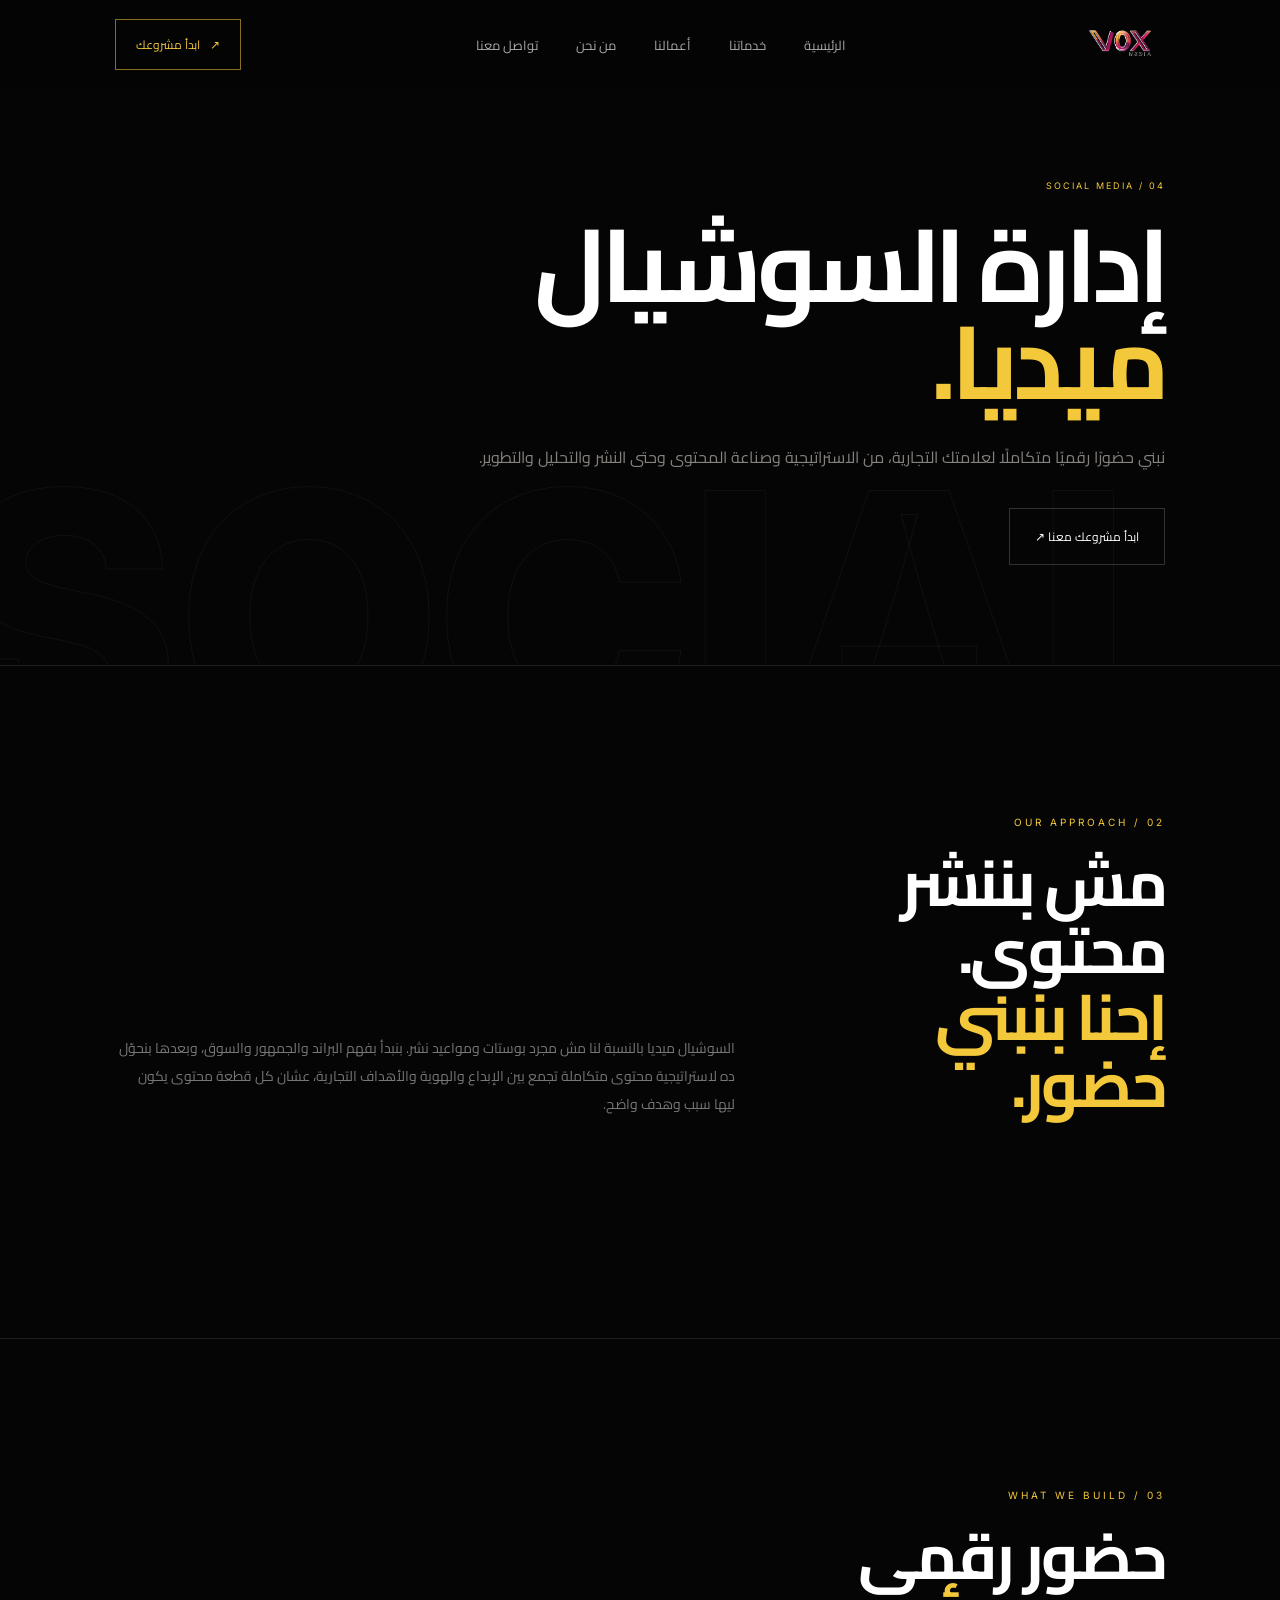
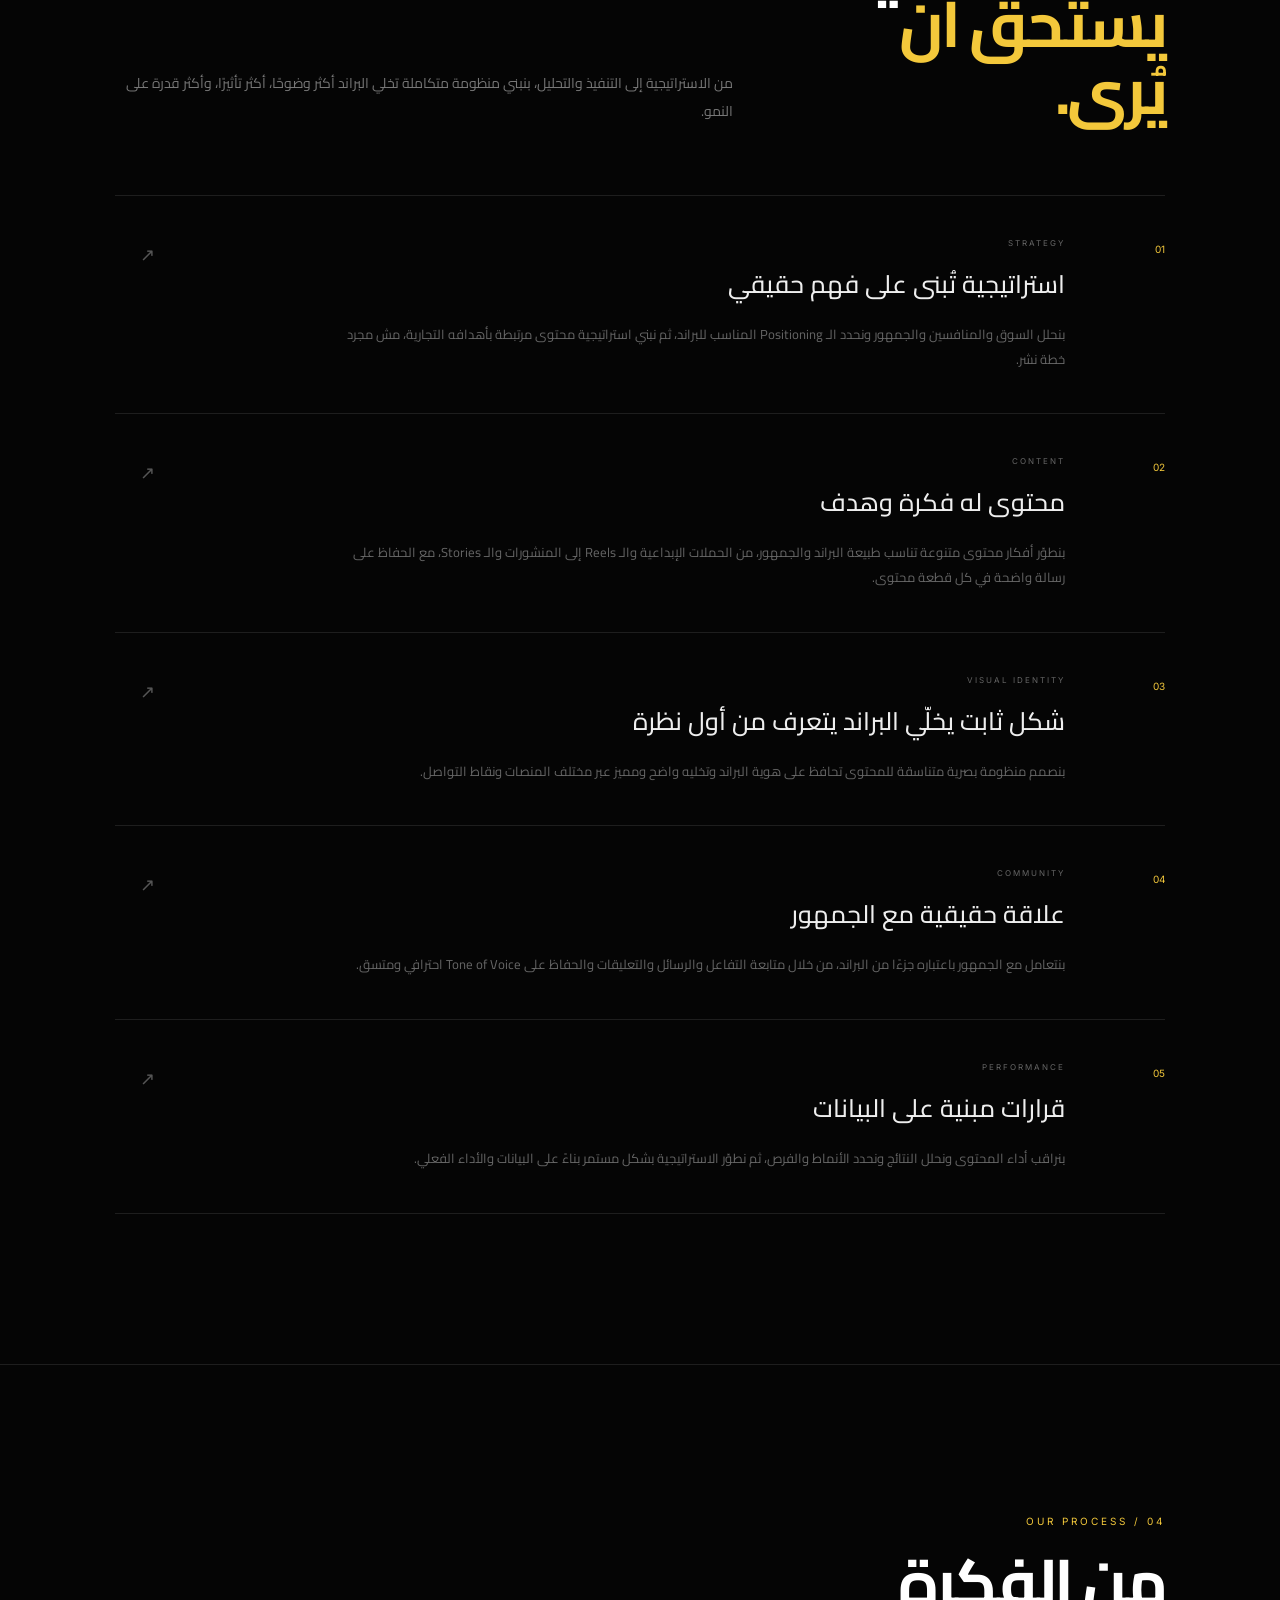
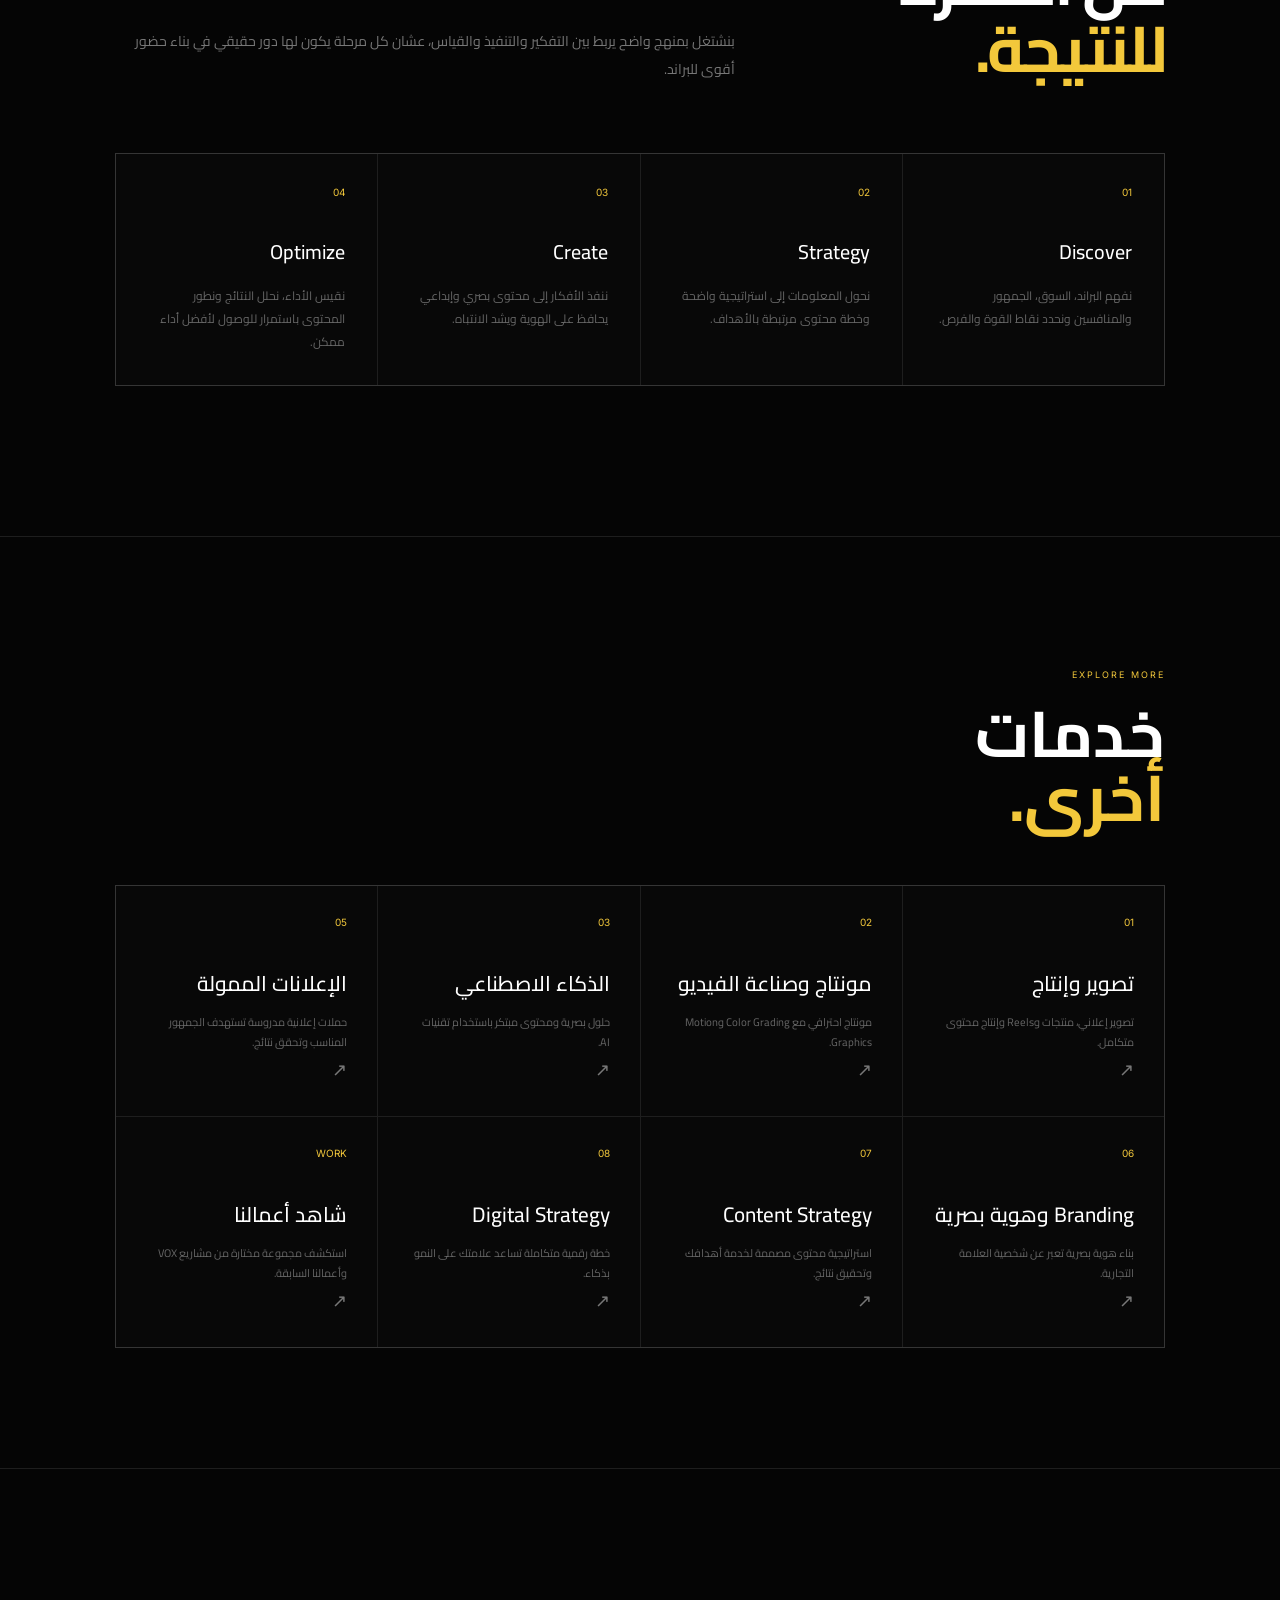
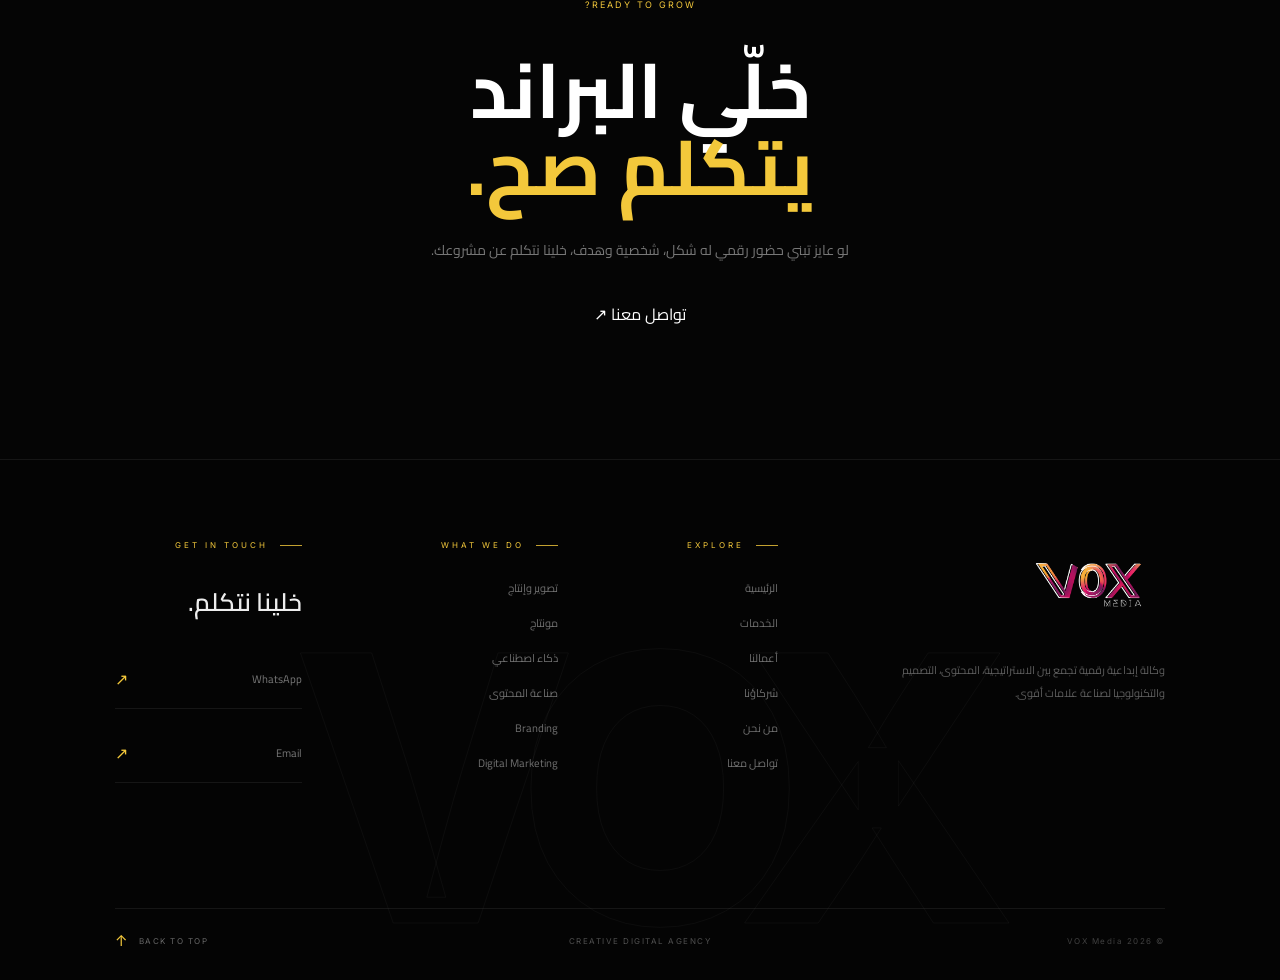
<file: services/social-media.html>
<!DOCTYPE html>
<html lang="ar" dir="rtl">

<head>
    <meta charset="UTF-8">
    <meta name="viewport" content="width=device-width, initial-scale=1.0">

    <title>إدارة السوشيال ميديا | VOX Media</title>

    <link rel="preconnect" href="https://fonts.googleapis.com">
    <link rel="preconnect" href="https://fonts.gstatic.com" crossorigin>
    <link href="https://fonts.googleapis.com/css2?family=Cairo:wght@400;500;600;700;800;900&family=Inter:wght@300;400;500;600;700;800&display=swap" rel="stylesheet">

    <link rel="stylesheet" href="../style.css">

    <style>
        html, body {
            background: #050505;
            color: #fff;
        }

        .service-page {
            min-height: 100vh;
            background: #050505;
            color: #fff;
            overflow: hidden;
        }

        .service-hero {
            min-height: 72vh;
            padding: 180px 9% 100px;
            display: flex;
            align-items: center;
            position: relative;
            overflow: hidden;
            border-bottom: 1px solid var(--line);
        }

        .service-hero::before {
            content: "SOCIAL";
            position: absolute;
            left: -4%;
            bottom: -90px;
            font-family: "Inter", sans-serif;
            font-size: clamp(160px, 27vw, 440px);
            line-height: .8;
            font-weight: 800;
            color: transparent;
            -webkit-text-stroke: 1px rgba(255,255,255,.045);
            pointer-events: none;
            white-space: nowrap;
        }

        .service-hero-content {
            position: relative;
            z-index: 2;
            max-width: 900px;
        }

        .service-hero .section-number {
            display: block;
            margin-bottom: 25px;
            color: var(--gold);
            font-family: "Inter", sans-serif;
            font-size: 9px;
            letter-spacing: 2px;
        }

        .service-hero h1 {
            margin: 0 0 30px;
            font-size: clamp(55px, 8vw, 120px);
            line-height: .95;
            letter-spacing: -5px;
        }

        .service-hero h1 strong {
            color: var(--gold);
        }

        .service-hero p {
            max-width: 700px;
            color: #85827d;
            font-size: 16px;
            line-height: 2;
            margin-bottom: 35px;
        }

        .service-intro,
        .service-offerings,
        .service-process,
        .related-services,
        .service-cta {
            position: relative;
            background: #050505;
        }

        .service-intro,
        .service-offerings,
        .service-process,
        .related-services {
            border-bottom: 1px solid var(--line);
        }

        .service-intro .section-head,
        .service-offerings .section-head,
        .service-process .section-head {
            align-items: end;
        }

        .service-intro .section-head > p,
        .service-offerings .section-head > p,
        .service-process .section-head > p {
            color: #777;
            line-height: 2;
            max-width: 620px;
        }

        .service-list {
            margin-top: 70px;
            border-top: 1px solid rgba(255,255,255,.10);
        }

        .service-item {
            display: grid;
            grid-template-columns: 70px 1fr 40px;
            gap: 30px;
            align-items: start;
            padding: 42px 0;
            border-bottom: 1px solid rgba(255,255,255,.10);
            transition: padding .4s ease, background .4s ease;
        }

        .service-item:hover {
            padding-right: 15px;
            padding-left: 15px;
            background: rgba(255,255,255,.015);
        }

        .service-item-number {
            color: var(--gold);
            font-family: "Inter", sans-serif;
            font-size: 10px;
            padding-top: 5px;
        }

        .service-item-label {
            display: block;
            color: #666;
            font-family: "Inter", sans-serif;
            font-size: 8px;
            letter-spacing: 2px;
            margin-bottom: 12px;
        }

        .service-item h3 {
            margin: 0 0 15px;
            font-size: 25px;
            font-weight: 500;
            color: #eee;
        }

        .service-item p {
            max-width: 720px;
            margin: 0;
            color: #666;
            font-size: 13px;
            line-height: 1.9;
        }

        .service-item-arrow {
            color: #555;
            font-size: 18px;
            transition: .35s ease;
        }

        .service-item:hover .service-item-arrow {
            color: var(--gold);
            transform: translate(-4px, -4px);
        }

        .process-grid {
            display: grid;
            grid-template-columns: repeat(4, 1fr);
            gap: 1px;
            margin-top: 65px;
            background: var(--line);
            border: 1px solid var(--line);
        }

        .process-card {
            min-height: 230px;
            padding: 32px;
            background: #080808;
            transition: .35s ease;
        }

        .process-card:hover {
            background: #0d0d0d;
            transform: translateY(-4px);
        }

        .process-card > span {
            display: block;
            color: var(--gold);
            font-family: "Inter", sans-serif;
            font-size: 10px;
            margin-bottom: 35px;
        }

        .process-card h3 {
            margin: 0 0 15px;
            font-size: 20px;
            font-weight: 500;
        }

        .process-card p {
            margin: 0;
            color: #666;
            font-size: 12px;
            line-height: 1.9;
        }

        .related-services {
            padding: 120px 9%;
        }

        .related-services-head {
            display: flex;
            align-items: flex-end;
            justify-content: space-between;
            gap: 40px;
            margin-bottom: 55px;
        }

        .related-services-head span {
            color: var(--gold);
            font-family: "Inter", sans-serif;
            font-size: 9px;
            letter-spacing: 2px;
        }

        .related-services-head h2 {
            margin: 15px 0 0;
            font-size: clamp(38px, 5vw, 70px);
            line-height: 1;
        }

        .related-services-head h2 strong {
            color: var(--gold);
        }

        .related-services-grid {
            display: grid;
            grid-template-columns: repeat(4, 1fr);
            gap: 1px;
            background: var(--line);
            border: 1px solid var(--line);
        }

        .related-service-card {
            position: relative;
            min-height: 230px;
            padding: 30px;
            display: flex;
            flex-direction: column;
            justify-content: space-between;
            background: #080808;
            color: #fff;
            text-decoration: none;
            overflow: hidden;
            transition: .35s ease;
        }

        .related-service-card::before {
            content: "";
            position: absolute;
            inset: 0;
            background: var(--gold);
            transform: translateY(100%);
            transition: transform .4s cubic-bezier(.16,1,.3,1);
            z-index: 0;
        }

        .related-service-card:hover::before {
            transform: translateY(0);
        }

        .related-service-card > * {
            position: relative;
            z-index: 1;
        }

        .related-service-number {
            color: var(--gold);
            font-family: "Inter", sans-serif;
            font-size: 10px;
        }

        .related-service-card:hover .related-service-number {
            color: #111;
        }

        .related-service-card h3 {
            margin: 35px 0 10px;
            font-size: 21px;
            font-weight: 500;
        }

        .related-service-card p {
            margin: 0;
            color: #666;
            font-size: 11px;
            line-height: 1.8;
            transition: color .35s ease;
        }

        .related-service-card:hover p {
            color: rgba(17,17,17,.7);
        }

        .related-service-arrow {
            align-self: flex-start;
            color: #777;
            font-size: 18px;
            transition: .35s ease;
        }

        .related-service-card:hover .related-service-arrow {
            color: #111;
            transform: translate(-4px,-4px);
        }

        .service-cta {
            padding: 130px 9% !important;
            display: flex;
            justify-content: center;
            align-items: center;
            text-align: center;
        }

        .service-cta-inner {
            max-width: 900px;
            margin: 0 auto;
            display: flex;
            flex-direction: column;
            align-items: center;
            text-align: center;
        }

        .service-cta .section-number {
            color: var(--gold);
            font-family: "Inter", sans-serif;
            font-size: 9px;
            letter-spacing: 2px;
        }

        .service-cta h2 {
            margin: 20px auto 30px;
            font-size: clamp(42px, 6vw, 85px);
            line-height: 1;
        }

        .service-cta h2 strong {
            color: var(--gold);
        }

        .service-cta p {
            max-width: 600px;
            margin: 0 auto 35px;
            color: #777;
            line-height: 2;
            font-size: 14px;
        }

        @media (max-width: 900px) {
            .service-hero {
                min-height: 60vh;
                padding: 150px 7% 90px;
            }

            .process-grid {
                grid-template-columns: repeat(2, 1fr);
            }

            .service-item {
                grid-template-columns: 50px 1fr 30px;
                gap: 20px;
            }

            .related-services-grid {
                grid-template-columns: repeat(2, 1fr);
            }
        }

        @media (max-width: 600px) {
            .service-hero {
                min-height: 65vh;
                padding: 150px 7% 80px;
            }

            .service-hero::before {
                left: -10%;
                bottom: -30px;
                font-size: 150px;
            }

            .service-hero h1 {
                font-size: 54px;
                letter-spacing: -3px;
            }

            .service-hero p {
                font-size: 13px;
                line-height: 1.9;
            }

            .service-list {
                margin-top: 45px;
            }

            .service-item {
                grid-template-columns: 35px 1fr 20px;
                gap: 12px;
                padding: 30px 0;
            }

            .service-item:hover {
                padding-right: 8px;
                padding-left: 8px;
            }

            .service-item h3 {
                font-size: 19px;
            }

            .service-item p {
                font-size: 11px;
                line-height: 1.8;
            }

            .process-grid {
                grid-template-columns: 1fr;
                margin-top: 45px;
            }

            .process-card {
                min-height: 190px;
                padding: 28px;
            }

            .related-services {
                padding: 85px 7%;
            }

            .related-services-head {
                display: block;
                margin-bottom: 35px;
            }

            .related-services-grid {
                grid-template-columns: 1fr;
            }

            .related-service-card {
                min-height: 190px;
                padding: 25px;
            }

            .service-cta {
                padding: 90px 7% !important;
            }
        }
    </style>
</head>

<body>

    <header class="header">
        <a href="../index.html#home" class="logo">
            <img src="../assets/images/vox-logo.png" alt="VOX Media">
        </a>

        <nav class="nav">
            <a href="../index.html#home">الرئيسية</a>
            <a href="../index.html#services" class="active">خدماتنا</a>
            <a href="../work.html">أعمالنا</a>
            <a href="../index.html#about">من نحن</a>
            <a href="../index.html#contact">تواصل معنا</a>
        </nav>

        <a href="../index.html#contact" class="header-cta">
            <span>↗</span>
            ابدأ مشروعك
        </a>

        <button class="menu-btn" aria-label="القائمة">
            <span></span>
            <span></span>
        </button>
    </header>

    <main class="service-page">

        <!-- HERO -->
        <section class="service-hero">
            <div class="service-hero-content">
                <span class="section-number">04 / SOCIAL MEDIA</span>
                <h1>إدارة السوشيال<br><strong>ميديا.</strong></h1>
                <p>نبني حضورًا رقميًا متكاملًا لعلامتك التجارية، من الاستراتيجية وصناعة المحتوى وحتى النشر والتحليل والتطوير.</p>
                <a href="../index.html#contact" class="outline-btn">ابدأ مشروعك معنا ↗</a>
            </div>
        </section>

        <!-- INTRO -->
        <section class="service-intro section">
            <div class="section-head">
                <div>
                    <span class="section-number">02 / OUR APPROACH</span>
                    <h2>مش بننشر محتوى.<br><strong>إحنا بنبني حضور.</strong></h2>
                </div>
                <p>السوشيال ميديا بالنسبة لنا مش مجرد بوستات ومواعيد نشر. بنبدأ بفهم البراند والجمهور والسوق، وبعدها بنحوّل ده لاستراتيجية محتوى متكاملة تجمع بين الإبداع والهوية والأهداف التجارية، عشان كل قطعة محتوى يكون ليها سبب وهدف واضح.</p>
            </div>
        </section>

        <!-- CAPABILITIES -->
        <section class="service-offerings section">
            <div class="section-head">
                <div>
                    <span class="section-number">03 / WHAT WE BUILD</span>
                    <h2>حضور رقمي<br><strong>يستحق أن يُرى.</strong></h2>
                </div>
                <p>من الاستراتيجية إلى التنفيذ والتحليل، بنبني منظومة متكاملة تخلي البراند أكثر وضوحًا، أكثر تأثيرًا، وأكثر قدرة على النمو.</p>
            </div>

            <div class="service-list">
                <article class="service-item">
                    <span class="service-item-number">01</span>
                    <div>
                        <span class="service-item-label">STRATEGY</span>
                        <h3>استراتيجية تُبنى على فهم حقيقي</h3>
                        <p>بنحلل السوق والمنافسين والجمهور ونحدد الـ Positioning المناسب للبراند، ثم نبني استراتيجية محتوى مرتبطة بأهدافه التجارية، مش مجرد خطة نشر.</p>
                    </div>
                    <span class="service-item-arrow">↗</span>
                </article>

                <article class="service-item">
                    <span class="service-item-number">02</span>
                    <div>
                        <span class="service-item-label">CONTENT</span>
                        <h3>محتوى له فكرة وهدف</h3>
                        <p>بنطوّر أفكار محتوى متنوعة تناسب طبيعة البراند والجمهور، من الحملات الإبداعية والـ Reels إلى المنشورات والـ Stories، مع الحفاظ على رسالة واضحة في كل قطعة محتوى.</p>
                    </div>
                    <span class="service-item-arrow">↗</span>
                </article>

                <article class="service-item">
                    <span class="service-item-number">03</span>
                    <div>
                        <span class="service-item-label">VISUAL IDENTITY</span>
                        <h3>شكل ثابت يخلّي البراند يتعرف من أول نظرة</h3>
                        <p>بنصمم منظومة بصرية متناسقة للمحتوى تحافظ على هوية البراند وتخليه واضح ومميز عبر مختلف المنصات ونقاط التواصل.</p>
                    </div>
                    <span class="service-item-arrow">↗</span>
                </article>

                <article class="service-item">
                    <span class="service-item-number">04</span>
                    <div>
                        <span class="service-item-label">COMMUNITY</span>
                        <h3>علاقة حقيقية مع الجمهور</h3>
                        <p>بنتعامل مع الجمهور باعتباره جزءًا من البراند، من خلال متابعة التفاعل والرسائل والتعليقات والحفاظ على Tone of Voice احترافي ومتسق.</p>
                    </div>
                    <span class="service-item-arrow">↗</span>
                </article>

                <article class="service-item">
                    <span class="service-item-number">05</span>
                    <div>
                        <span class="service-item-label">PERFORMANCE</span>
                        <h3>قرارات مبنية على البيانات</h3>
                        <p>بنراقب أداء المحتوى ونحلل النتائج ونحدد الأنماط والفرص، ثم نطوّر الاستراتيجية بشكل مستمر بناءً على البيانات والأداء الفعلي.</p>
                    </div>
                    <span class="service-item-arrow">↗</span>
                </article>
            </div>
        </section>

        <!-- PROCESS -->
        <section class="service-process section">
            <div class="section-head">
                <div>
                    <span class="section-number">04 / OUR PROCESS</span>
                    <h2>من الفكرة<br><strong>للنتيجة.</strong></h2>
                </div>
                <p>بنشتغل بمنهج واضح يربط بين التفكير والتنفيذ والقياس، عشان كل مرحلة يكون لها دور حقيقي في بناء حضور أقوى للبراند.</p>
            </div>

            <div class="process-grid">
                <div class="process-card">
                    <span>01</span>
                    <h3>Discover</h3>
                    <p>نفهم البراند، السوق، الجمهور والمنافسين ونحدد نقاط القوة والفرص.</p>
                </div>
                <div class="process-card">
                    <span>02</span>
                    <h3>Strategy</h3>
                    <p>نحول المعلومات إلى استراتيجية واضحة وخطة محتوى مرتبطة بالأهداف.</p>
                </div>
                <div class="process-card">
                    <span>03</span>
                    <h3>Create</h3>
                    <p>ننفذ الأفكار إلى محتوى بصري وإبداعي يحافظ على الهوية ويشد الانتباه.</p>
                </div>
                <div class="process-card">
                    <span>04</span>
                    <h3>Optimize</h3>
                    <p>نقيس الأداء، نحلل النتائج ونطور المحتوى باستمرار للوصول لأفضل أداء ممكن.</p>
                </div>
            </div>
        </section>

        <!-- RELATED SERVICES -->
        <section class="related-services">
            <div class="related-services-head">
                <div>
                    <span>EXPLORE MORE</span>
                    <h2>خدمات<br><strong>أخرى.</strong></h2>
                </div>
            </div>

            <div class="related-services-grid">
                <a href="production.html" class="related-service-card">
                    <span class="related-service-number">01</span>
                    <div>
                        <h3>تصوير وإنتاج</h3>
                        <p>تصوير إعلاني، منتجات وReels وإنتاج محتوى متكامل.</p>
                    </div>
                    <span class="related-service-arrow">↗</span>
                </a>

                <a href="video-editing.html" class="related-service-card">
                    <span class="related-service-number">02</span>
                    <div>
                        <h3>مونتاج وصناعة الفيديو</h3>
                        <p>مونتاج احترافي مع Color Grading وMotion Graphics.</p>
                    </div>
                    <span class="related-service-arrow">↗</span>
                </a>

                <a href="ai.html" class="related-service-card">
                    <span class="related-service-number">03</span>
                    <div>
                        <h3>الذكاء الاصطناعي</h3>
                        <p>حلول بصرية ومحتوى مبتكر باستخدام تقنيات AI.</p>
                    </div>
                    <span class="related-service-arrow">↗</span>
                </a>

                <a href="paid-ads.html" class="related-service-card">
                    <span class="related-service-number">05</span>
                    <div>
                        <h3>الإعلانات الممولة</h3>
                        <p>حملات إعلانية مدروسة تستهدف الجمهور المناسب وتحقق نتائج.</p>
                    </div>
                    <span class="related-service-arrow">↗</span>
                </a>

                <a href="branding.html" class="related-service-card">
                    <span class="related-service-number">06</span>
                    <div>
                        <h3>Branding وهوية بصرية</h3>
                        <p>بناء هوية بصرية تعبر عن شخصية العلامة التجارية.</p>
                    </div>
                    <span class="related-service-arrow">↗</span>
                </a>

                <a href="content-strategy.html" class="related-service-card">
                    <span class="related-service-number">07</span>
                    <div>
                        <h3>Content Strategy</h3>
                        <p>استراتيجية محتوى مصممة لخدمة أهدافك وتحقيق نتائج.</p>
                    </div>
                    <span class="related-service-arrow">↗</span>
                </a>

                <a href="digital-strategy.html" class="related-service-card">
                    <span class="related-service-number">08</span>
                    <div>
                        <h3>Digital Strategy</h3>
                        <p>خطة رقمية متكاملة تساعد علامتك على النمو بذكاء.</p>
                    </div>
                    <span class="related-service-arrow">↗</span>
                </a>

                <a href="../work.html" class="related-service-card">
                    <span class="related-service-number">WORK</span>
                    <div>
                        <h3>شاهد أعمالنا</h3>
                        <p>استكشف مجموعة مختارة من مشاريع VOX وأعمالنا السابقة.</p>
                    </div>
                    <span class="related-service-arrow">↗</span>
                </a>
            </div>
        </section>

        <!-- CTA -->
        <section class="service-cta section">
            <div class="service-cta-inner">
                <span class="section-number">READY TO GROW?</span>
                <h2>خلّي البراند<br><strong>يتكلم صح.</strong></h2>
                <p>لو عايز تبني حضور رقمي له شكل، شخصية وهدف، خلينا نتكلم عن مشروعك.</p>
                <a href="../index.html#contact" class="gold-btn">تواصل معنا ↗</a>
            </div>
        </section>

    </main>

    <!-- GLOBAL FOOTER -->
    <footer class="footer" id="contact">
        <div class="footer-main">
            <div class="footer-brand">
                <img src="../assets/images/vox-logo.png" alt="VOX Media" class="footer-logo">
                <p>وكالة إبداعية رقمية تجمع بين الاستراتيجية، المحتوى، التصميم والتكنولوجيا لصناعة علامات أقوى.</p>
            </div>

            <div class="footer-column">
                <span class="footer-label">EXPLORE</span>
                <a href="../index.html#home">الرئيسية</a>
                <a href="../index.html#services">الخدمات</a>
                <a href="../work.html">أعمالنا</a>
                <a href="../index.html#partners">شركاؤنا</a>
                <a href="../index.html#about">من نحن</a>
                <a href="../index.html#contact">تواصل معنا</a>
            </div>

            <div class="footer-column">
                <span class="footer-label">WHAT WE DO</span>
                <a href="production.html">تصوير وإنتاج</a>
                <a href="video-editing.html">مونتاج</a>
                <a href="ai.html">ذكاء اصطناعي</a>
                <a href="social-media.html">صناعة المحتوى</a>
                <a href="branding.html">Branding</a>
                <a href="paid-ads.html">Digital Marketing</a>
            </div>

            <div class="footer-column footer-contact">
                <span class="footer-label">GET IN TOUCH</span>
                <h3>خلينا نتكلم.</h3>
                <a href="https://wa.me/201069952664" target="_blank" rel="noopener" class="footer-contact-item">
                    <span>WhatsApp</span>
                    <b>↗</b>
                </a>
                <a href="mailto:ahmedelhaddad2022@gmail.com" class="footer-contact-item">
                    <span>Email</span>
                    <b>↗</b>
                </a>
            </div>
        </div>

        <div class="footer-giant">VOX</div>

        <div class="footer-bottom">
            <span>© 2026 VOX Media</span>
            <span>CREATIVE DIGITAL AGENCY</span>
            <a href="#">
                BACK TO TOP
                <b>↑</b>
            </a>
        </div>
    </footer>

    <script src="../script.js"></script>
</body>
</html>
</file>
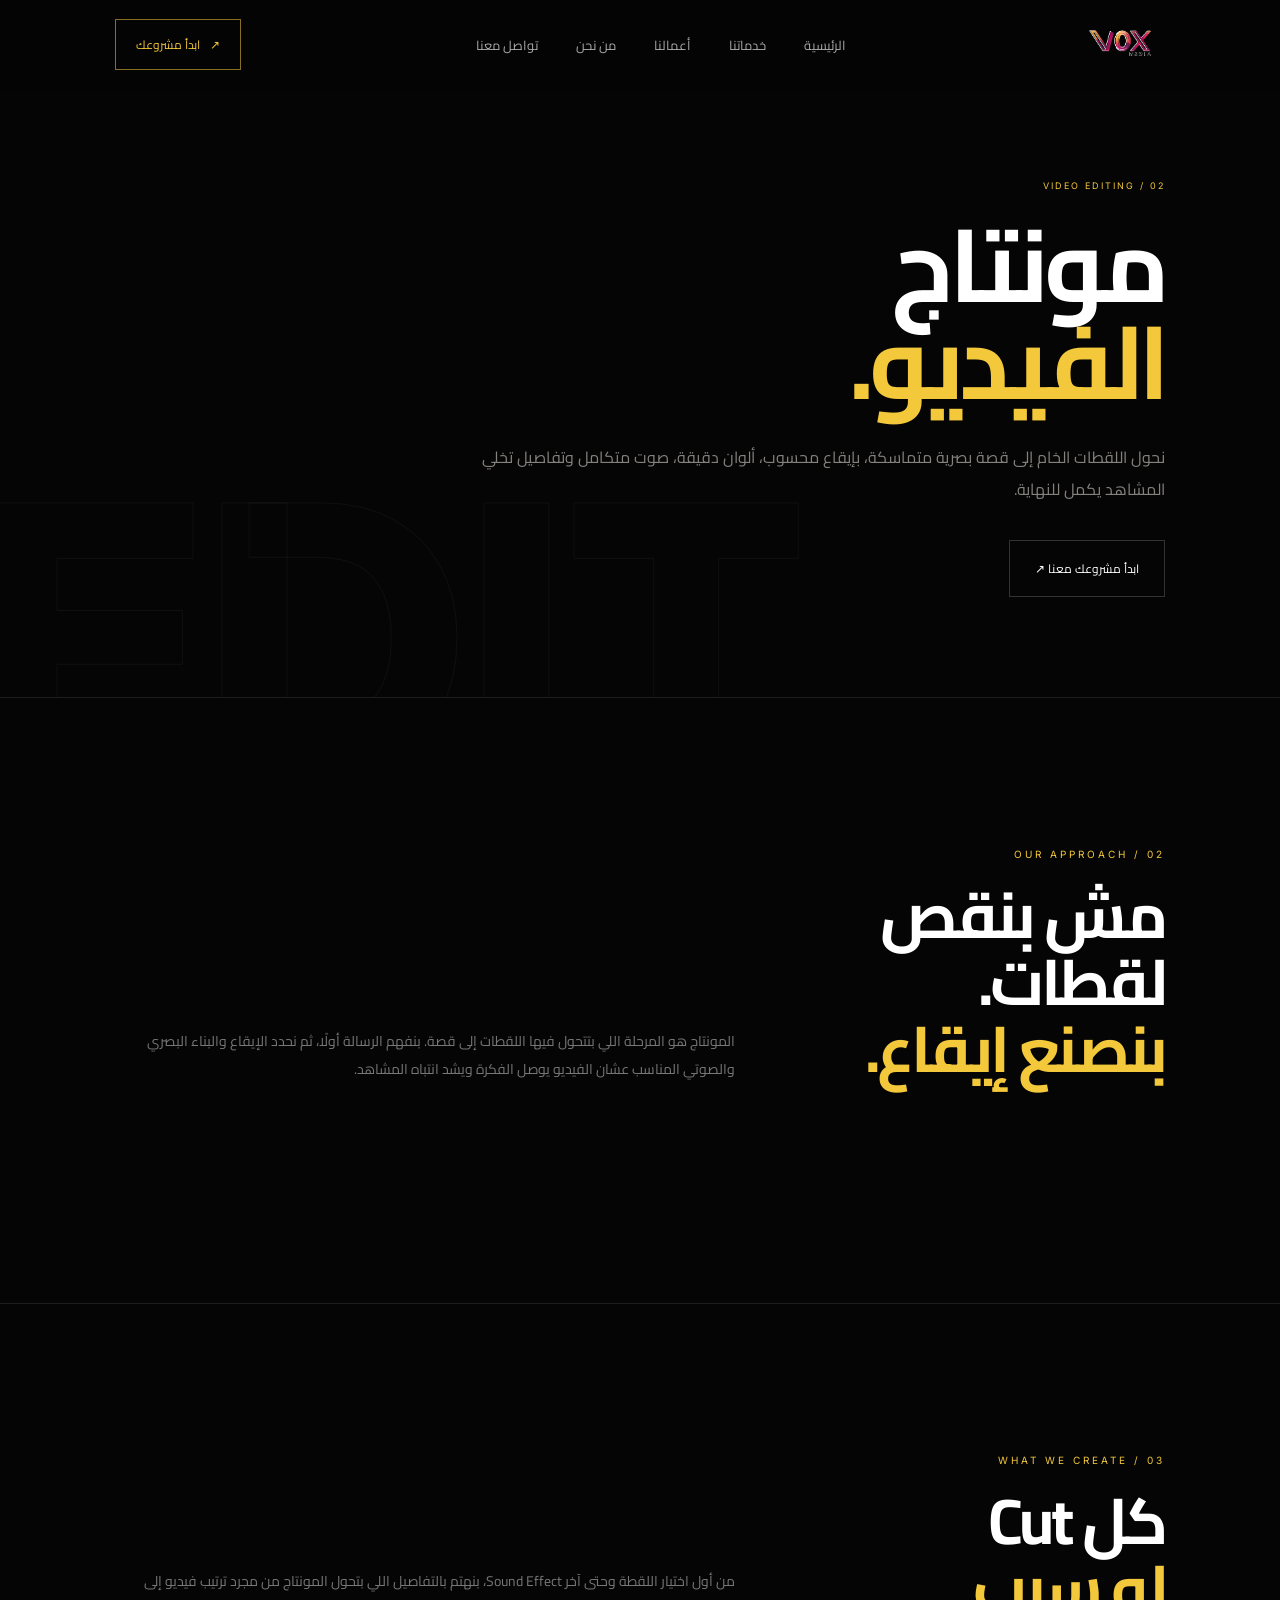
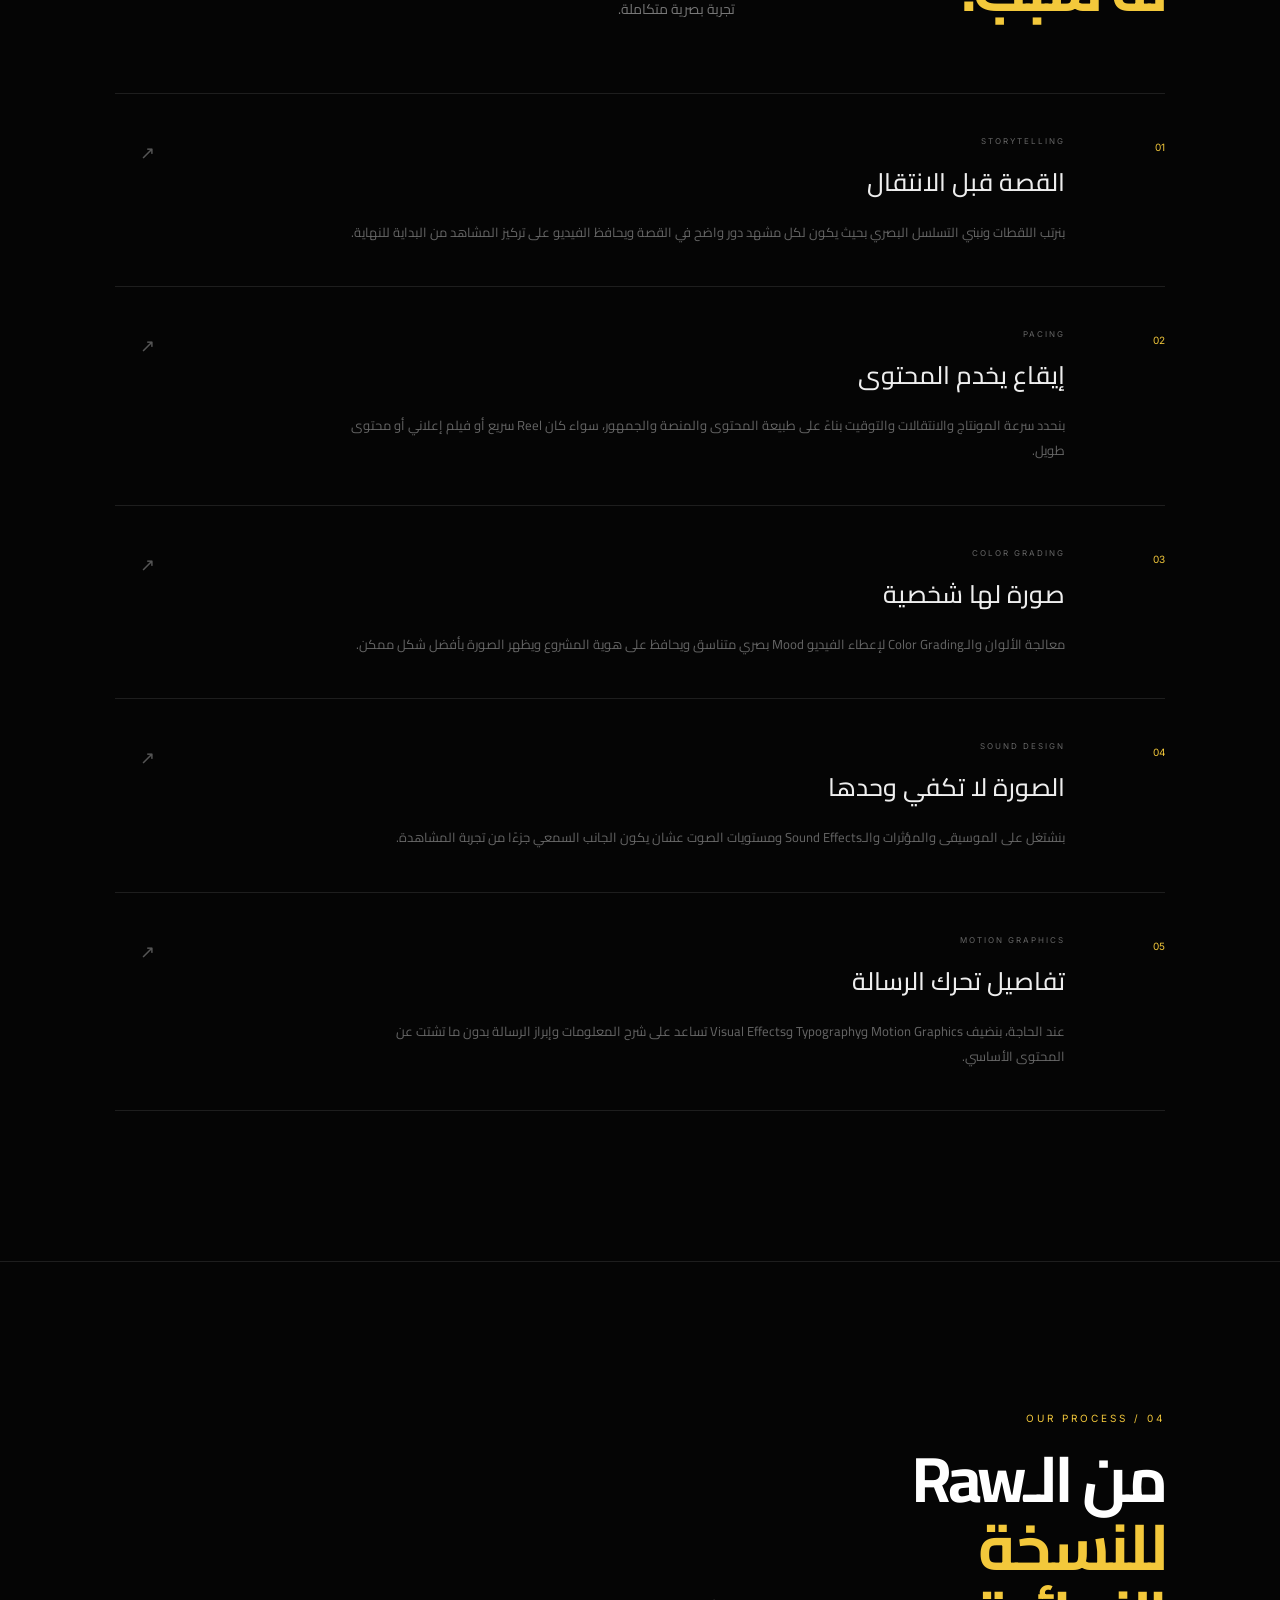
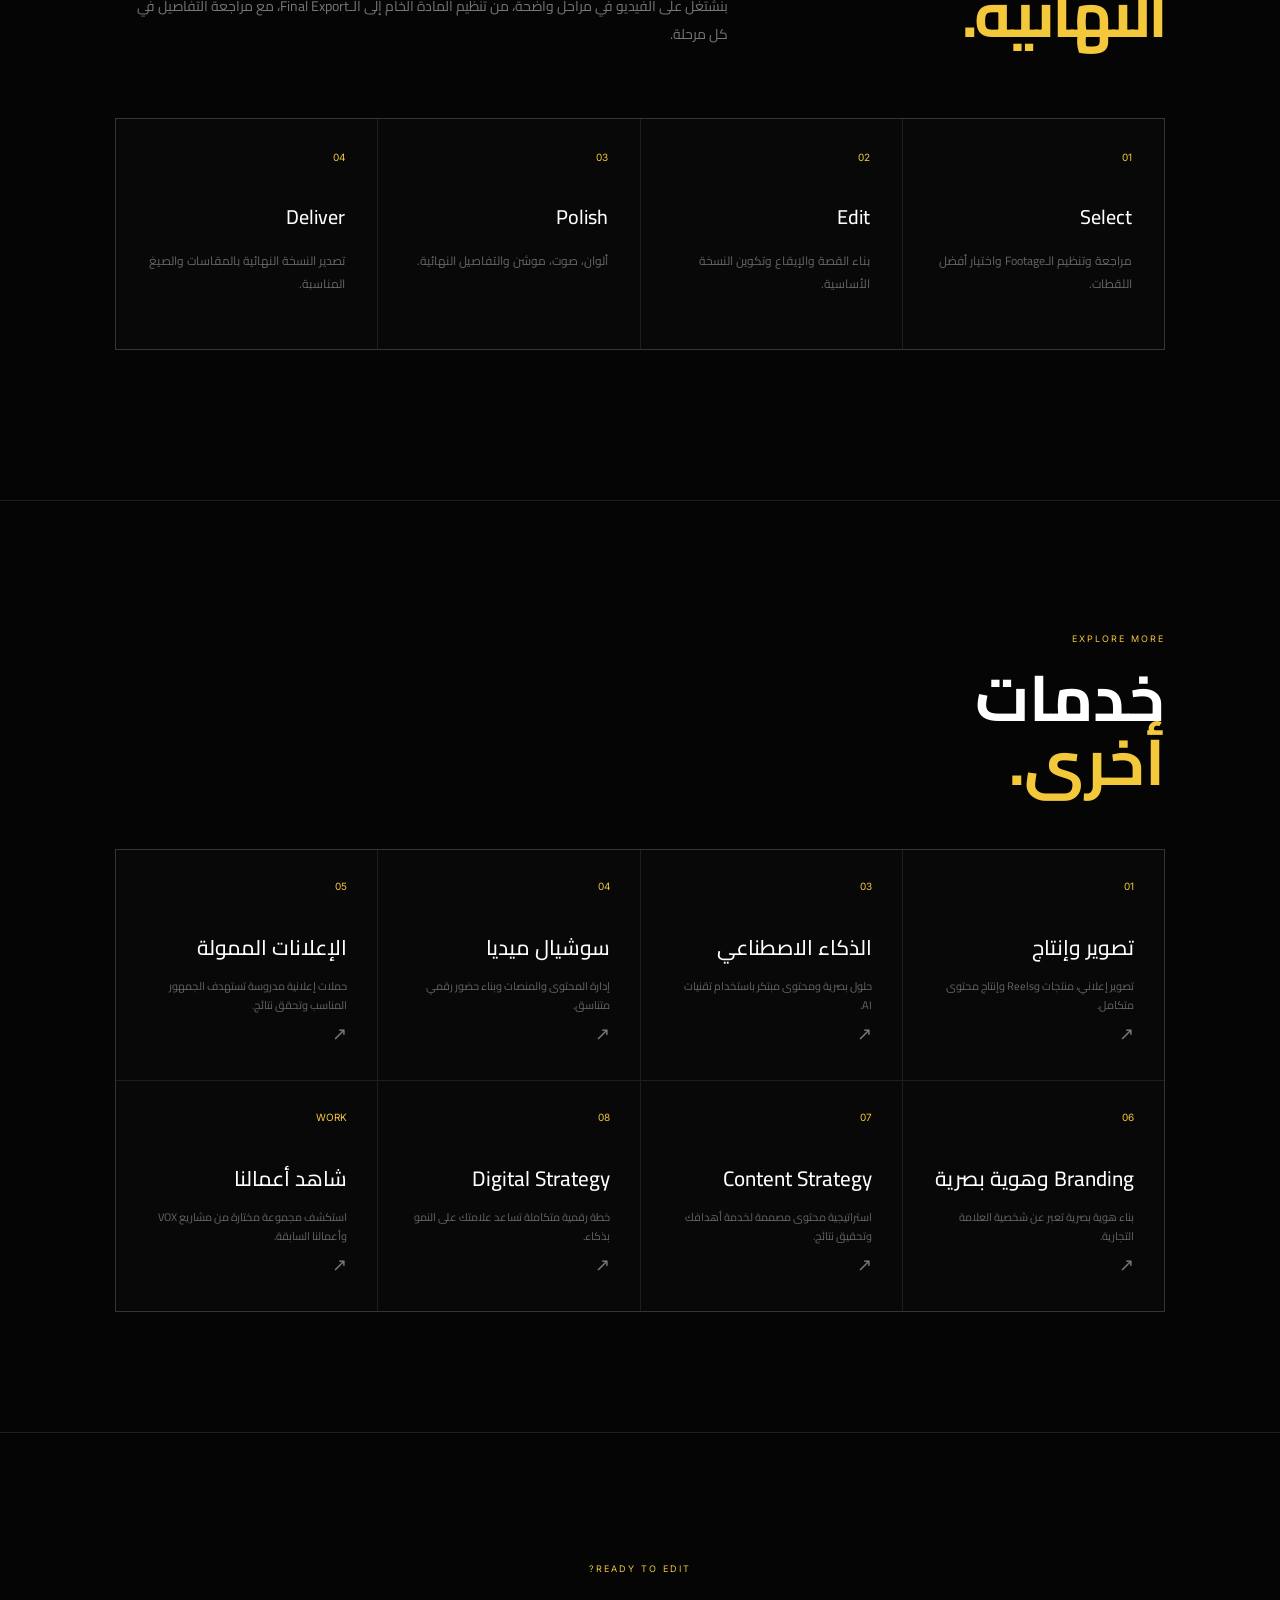
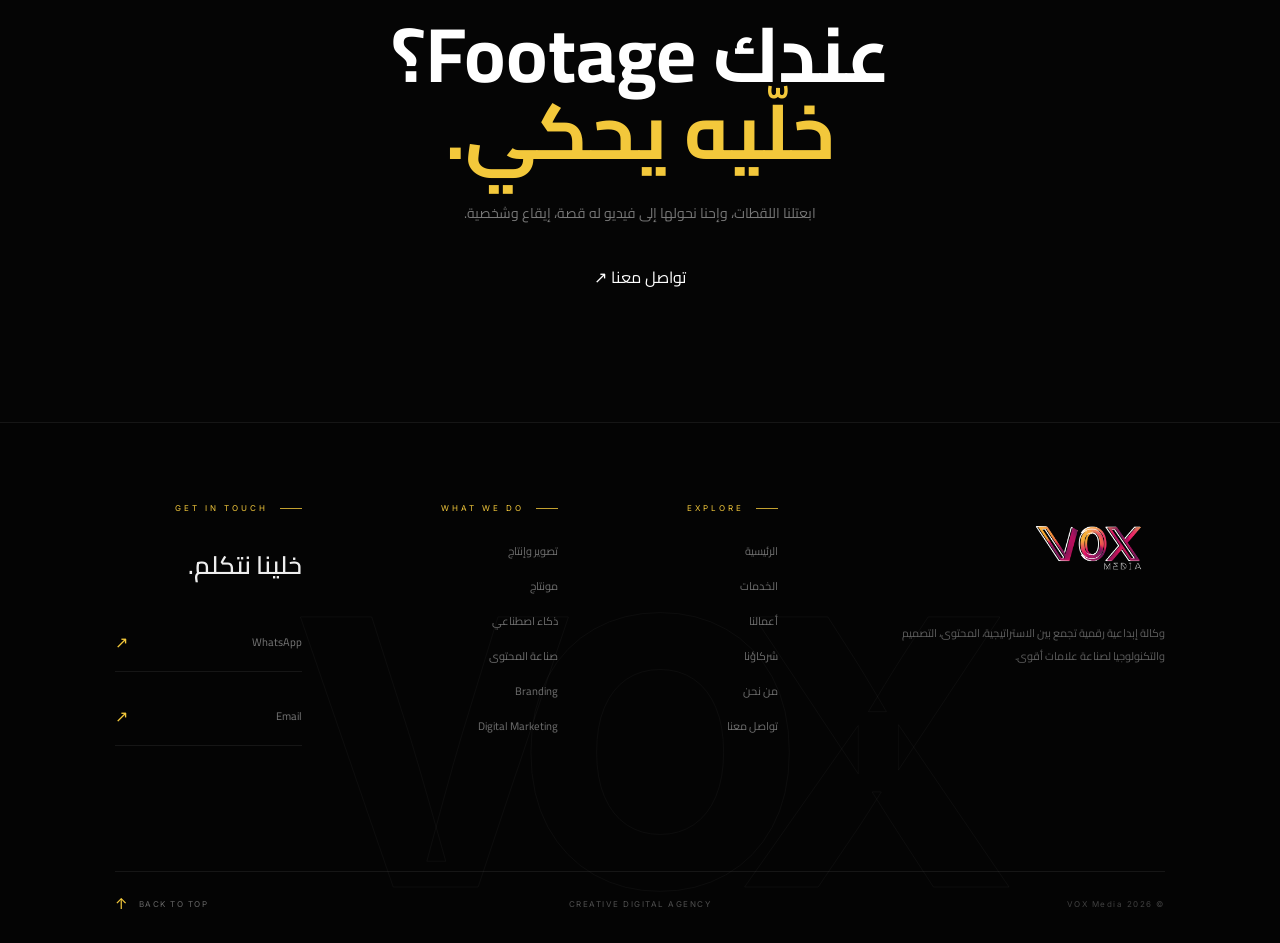
<file: services/video-editing.html>
<!DOCTYPE html>
<html lang="ar" dir="rtl">

<head>
    <meta charset="UTF-8">
    <meta name="viewport" content="width=device-width, initial-scale=1.0">

    <title>مونتاج الفيديو | VOX Media</title>

    <link rel="preconnect" href="https://fonts.googleapis.com">
    <link rel="preconnect" href="https://fonts.gstatic.com" crossorigin>
    <link href="https://fonts.googleapis.com/css2?family=Cairo:wght@400;500;600;700;800;900&family=Inter:wght@300;400;500;600;700;800&display=swap" rel="stylesheet">

    <link rel="stylesheet" href="../style.css">

    <style>
        html, body {
            background: #050505;
            color: #fff;
        }

        .service-page {
            min-height: 100vh;
            background: #050505;
            color: #fff;
            overflow: hidden;
        }

        .service-hero {
            min-height: 72vh;
            padding: 180px 9% 100px;
            display: flex;
            align-items: center;
            position: relative;
            overflow: hidden;
            border-bottom: 1px solid var(--line);
        }

        .service-hero::before {
            content: "EDIT";
            position: absolute;
            left: -2%;
            bottom: -90px;
            font-family: "Inter", sans-serif;
            font-size: clamp(180px, 29vw, 470px);
            line-height: .8;
            font-weight: 800;
            color: transparent;
            -webkit-text-stroke: 1px rgba(255,255,255,.045);
            pointer-events: none;
            white-space: nowrap;
        }

        .service-hero-content {
            position: relative;
            z-index: 2;
            max-width: 900px;
        }

        .service-hero .section-number {
            display: block;
            margin-bottom: 25px;
            color: var(--gold);
            font-family: "Inter", sans-serif;
            font-size: 9px;
            letter-spacing: 2px;
        }

        .service-hero h1 {
            margin: 0 0 30px;
            font-size: clamp(55px, 8vw, 120px);
            line-height: .95;
            letter-spacing: -5px;
        }

        .service-hero h1 strong {
            color: var(--gold);
        }

        .service-hero p {
            max-width: 720px;
            color: #85827d;
            font-size: 16px;
            line-height: 2;
            margin-bottom: 35px;
        }

        .service-intro,
        .service-offerings,
        .service-process,
        .related-services,
        .service-cta {
            position: relative;
            background: #050505;
        }

        .service-intro,
        .service-offerings,
        .service-process,
        .related-services {
            border-bottom: 1px solid var(--line);
        }

        .service-intro .section-head,
        .service-offerings .section-head,
        .service-process .section-head {
            align-items: end;
        }

        .service-intro .section-head > p,
        .service-offerings .section-head > p,
        .service-process .section-head > p {
            color: #777;
            line-height: 2;
            max-width: 620px;
        }

        .service-list {
            margin-top: 70px;
            border-top: 1px solid rgba(255,255,255,.10);
        }

        .service-item {
            display: grid;
            grid-template-columns: 70px 1fr 40px;
            gap: 30px;
            align-items: start;
            padding: 42px 0;
            border-bottom: 1px solid rgba(255,255,255,.10);
            transition: padding .4s ease, background .4s ease;
        }

        .service-item:hover {
            padding-right: 15px;
            padding-left: 15px;
            background: rgba(255,255,255,.015);
        }

        .service-item-number {
            color: var(--gold);
            font-family: "Inter", sans-serif;
            font-size: 10px;
            padding-top: 5px;
        }

        .service-item-label {
            display: block;
            color: #666;
            font-family: "Inter", sans-serif;
            font-size: 8px;
            letter-spacing: 2px;
            margin-bottom: 12px;
        }

        .service-item h3 {
            margin: 0 0 15px;
            font-size: 25px;
            font-weight: 500;
            color: #eee;
        }

        .service-item p {
            max-width: 720px;
            margin: 0;
            color: #666;
            font-size: 13px;
            line-height: 1.9;
        }

        .service-item-arrow {
            color: #555;
            font-size: 18px;
            transition: .35s ease;
        }

        .service-item:hover .service-item-arrow {
            color: var(--gold);
            transform: translate(-4px, -4px);
        }

        .process-grid {
            display: grid;
            grid-template-columns: repeat(4, 1fr);
            gap: 1px;
            margin-top: 65px;
            background: var(--line);
            border: 1px solid var(--line);
        }

        .process-card {
            min-height: 230px;
            padding: 32px;
            background: #080808;
            transition: .35s ease;
        }

        .process-card:hover {
            background: #0d0d0d;
            transform: translateY(-4px);
        }

        .process-card > span {
            display: block;
            color: var(--gold);
            font-family: "Inter", sans-serif;
            font-size: 10px;
            margin-bottom: 35px;
        }

        .process-card h3 {
            margin: 0 0 15px;
            font-size: 20px;
            font-weight: 500;
        }

        .process-card p {
            margin: 0;
            color: #666;
            font-size: 12px;
            line-height: 1.9;
        }

        .related-services {
            padding: 120px 9%;
        }

        .related-services-head {
            display: flex;
            align-items: flex-end;
            justify-content: space-between;
            gap: 40px;
            margin-bottom: 55px;
        }

        .related-services-head span {
            color: var(--gold);
            font-family: "Inter", sans-serif;
            font-size: 9px;
            letter-spacing: 2px;
        }

        .related-services-head h2 {
            margin: 15px 0 0;
            font-size: clamp(38px, 5vw, 70px);
            line-height: 1;
        }

        .related-services-head h2 strong {
            color: var(--gold);
        }

        .related-services-grid {
            display: grid;
            grid-template-columns: repeat(4, 1fr);
            gap: 1px;
            background: var(--line);
            border: 1px solid var(--line);
        }

        .related-service-card {
            position: relative;
            min-height: 230px;
            padding: 30px;
            display: flex;
            flex-direction: column;
            justify-content: space-between;
            background: #080808;
            color: #fff;
            text-decoration: none;
            overflow: hidden;
            transition: .35s ease;
        }

        .related-service-card::before {
            content: "";
            position: absolute;
            inset: 0;
            background: var(--gold);
            transform: translateY(100%);
            transition: transform .4s cubic-bezier(.16,1,.3,1);
            z-index: 0;
        }

        .related-service-card:hover::before {
            transform: translateY(0);
        }

        .related-service-card > * {
            position: relative;
            z-index: 1;
        }

        .related-service-number {
            color: var(--gold);
            font-family: "Inter", sans-serif;
            font-size: 10px;
        }

        .related-service-card:hover .related-service-number {
            color: #111;
        }

        .related-service-card h3 {
            margin: 35px 0 10px;
            font-size: 21px;
            font-weight: 500;
        }

        .related-service-card p {
            margin: 0;
            color: #666;
            font-size: 11px;
            line-height: 1.8;
            transition: color .35s ease;
        }

        .related-service-card:hover p {
            color: rgba(17,17,17,.7);
        }

        .related-service-arrow {
            align-self: flex-start;
            color: #777;
            font-size: 18px;
            transition: .35s ease;
        }

        .related-service-card:hover .related-service-arrow {
            color: #111;
            transform: translate(-4px,-4px);
        }

        .service-cta {
            padding: 130px 9% !important;
            display: flex;
            justify-content: center;
            align-items: center;
            text-align: center;
        }

        .service-cta-inner {
            max-width: 900px;
            margin: 0 auto;
            display: flex;
            flex-direction: column;
            align-items: center;
            text-align: center;
        }

        .service-cta .section-number {
            color: var(--gold);
            font-family: "Inter", sans-serif;
            font-size: 9px;
            letter-spacing: 2px;
        }

        .service-cta h2 {
            margin: 20px auto 30px;
            font-size: clamp(42px, 6vw, 85px);
            line-height: 1;
        }

        .service-cta h2 strong {
            color: var(--gold);
        }

        .service-cta p {
            max-width: 600px;
            margin: 0 auto 35px;
            color: #777;
            line-height: 2;
            font-size: 14px;
        }

        @media (max-width: 900px) {
            .service-hero {
                min-height: 60vh;
                padding: 150px 7% 90px;
            }

            .process-grid {
                grid-template-columns: repeat(2, 1fr);
            }

            .service-item {
                grid-template-columns: 50px 1fr 30px;
                gap: 20px;
            }

            .related-services-grid {
                grid-template-columns: repeat(2, 1fr);
            }
        }

        @media (max-width: 600px) {
            .service-hero {
                min-height: 65vh;
                padding: 150px 7% 80px;
            }

            .service-hero::before {
                left: -10%;
                bottom: -30px;
                font-size: 150px;
            }

            .service-hero h1 {
                font-size: 54px;
                letter-spacing: -3px;
            }

            .service-hero p {
                font-size: 13px;
                line-height: 1.9;
            }

            .service-list {
                margin-top: 45px;
            }

            .service-item {
                grid-template-columns: 35px 1fr 20px;
                gap: 12px;
                padding: 30px 0;
            }

            .service-item:hover {
                padding-right: 8px;
                padding-left: 8px;
            }

            .service-item h3 {
                font-size: 19px;
            }

            .service-item p {
                font-size: 11px;
                line-height: 1.8;
            }

            .process-grid {
                grid-template-columns: 1fr;
                margin-top: 45px;
            }

            .process-card {
                min-height: 190px;
                padding: 28px;
            }

            .related-services {
                padding: 85px 7%;
            }

            .related-services-head {
                display: block;
                margin-bottom: 35px;
            }

            .related-services-grid {
                grid-template-columns: 1fr;
            }

            .related-service-card {
                min-height: 190px;
                padding: 25px;
            }

            .service-cta {
                padding: 90px 7% !important;
            }
        }
    </style>
</head>

<body>

    <header class="header">
        <a href="../index.html#home" class="logo">
            <img src="../assets/images/vox-logo.png" alt="VOX Media">
        </a>

        <nav class="nav">
            <a href="../index.html#home">الرئيسية</a>
            <a href="../index.html#services" class="active">خدماتنا</a>
            <a href="../work.html">أعمالنا</a>
            <a href="../index.html#about">من نحن</a>
            <a href="../index.html#contact">تواصل معنا</a>
        </nav>

        <a href="../index.html#contact" class="header-cta">
            <span>↗</span>
            ابدأ مشروعك
        </a>

        <button class="menu-btn" aria-label="القائمة">
            <span></span>
            <span></span>
        </button>
    </header>

    <main class="service-page">

        <!-- HERO -->
        <section class="service-hero">
            <div class="service-hero-content">
                <span class="section-number">02 / VIDEO EDITING</span>
                <h1>مونتاج<br><strong>الفيديو.</strong></h1>
                <p>نحول اللقطات الخام إلى قصة بصرية متماسكة، بإيقاع محسوب، ألوان دقيقة، صوت متكامل وتفاصيل تخلي المشاهد يكمل للنهاية.</p>
                <a href="../index.html#contact" class="outline-btn">ابدأ مشروعك معنا ↗</a>
            </div>
        </section>

        <!-- INTRO -->
        <section class="service-intro section">
            <div class="section-head">
                <div>
                    <span class="section-number">02 / OUR APPROACH</span>
                    <h2>مش بنقص لقطات.<br><strong>بنصنع إيقاع.</strong></h2>
                </div>
                <p>المونتاج هو المرحلة اللي بتتحول فيها اللقطات إلى قصة. بنفهم الرسالة أولًا، ثم نحدد الإيقاع والبناء البصري والصوتي المناسب عشان الفيديو يوصل الفكرة ويشد انتباه المشاهد.</p>
            </div>
        </section>

        <!-- CAPABILITIES -->
        <section class="service-offerings section">
            <div class="section-head">
                <div>
                    <span class="section-number">03 / WHAT WE CREATE</span>
                    <h2>كل Cut<br><strong>له سبب.</strong></h2>
                </div>
                <p>من أول اختيار اللقطة وحتى آخر Sound Effect، بنهتم بالتفاصيل اللي بتحول المونتاج من مجرد ترتيب فيديو إلى تجربة بصرية متكاملة.</p>
            </div>

            <div class="service-list">
                <article class="service-item">
                    <span class="service-item-number">01</span>
                    <div>
                        <span class="service-item-label">STORYTELLING</span>
                        <h3>القصة قبل الانتقال</h3>
                        <p>بنرتب اللقطات ونبني التسلسل البصري بحيث يكون لكل مشهد دور واضح في القصة ويحافظ الفيديو على تركيز المشاهد من البداية للنهاية.</p>
                    </div>
                    <span class="service-item-arrow">↗</span>
                </article>

                <article class="service-item">
                    <span class="service-item-number">02</span>
                    <div>
                        <span class="service-item-label">PACING</span>
                        <h3>إيقاع يخدم المحتوى</h3>
                        <p>بنحدد سرعة المونتاج والانتقالات والتوقيت بناءً على طبيعة المحتوى والمنصة والجمهور، سواء كان Reel سريع أو فيلم إعلاني أو محتوى طويل.</p>
                    </div>
                    <span class="service-item-arrow">↗</span>
                </article>

                <article class="service-item">
                    <span class="service-item-number">03</span>
                    <div>
                        <span class="service-item-label">COLOR GRADING</span>
                        <h3>صورة لها شخصية</h3>
                        <p>معالجة الألوان والـColor Grading لإعطاء الفيديو Mood بصري متناسق ويحافظ على هوية المشروع ويظهر الصورة بأفضل شكل ممكن.</p>
                    </div>
                    <span class="service-item-arrow">↗</span>
                </article>

                <article class="service-item">
                    <span class="service-item-number">04</span>
                    <div>
                        <span class="service-item-label">SOUND DESIGN</span>
                        <h3>الصورة لا تكفي وحدها</h3>
                        <p>بنشتغل على الموسيقى والمؤثرات والـSound Effects ومستويات الصوت عشان يكون الجانب السمعي جزءًا من تجربة المشاهدة.</p>
                    </div>
                    <span class="service-item-arrow">↗</span>
                </article>

                <article class="service-item">
                    <span class="service-item-number">05</span>
                    <div>
                        <span class="service-item-label">MOTION GRAPHICS</span>
                        <h3>تفاصيل تحرك الرسالة</h3>
                        <p>عند الحاجة، بنضيف Motion Graphics وTypography وVisual Effects تساعد على شرح المعلومات وإبراز الرسالة بدون ما تشتت عن المحتوى الأساسي.</p>
                    </div>
                    <span class="service-item-arrow">↗</span>
                </article>
            </div>
        </section>

        <!-- PROCESS -->
        <section class="service-process section">
            <div class="section-head">
                <div>
                    <span class="section-number">04 / OUR PROCESS</span>
                    <h2>من الـRaw<br><strong>للنسخة النهائية.</strong></h2>
                </div>
                <p>بنشتغل على الفيديو في مراحل واضحة، من تنظيم المادة الخام إلى الـFinal Export، مع مراجعة التفاصيل في كل مرحلة.</p>
            </div>

            <div class="process-grid">
                <div class="process-card">
                    <span>01</span>
                    <h3>Select</h3>
                    <p>مراجعة وتنظيم الـFootage واختيار أفضل اللقطات.</p>
                </div>
                <div class="process-card">
                    <span>02</span>
                    <h3>Edit</h3>
                    <p>بناء القصة والإيقاع وتكوين النسخة الأساسية.</p>
                </div>
                <div class="process-card">
                    <span>03</span>
                    <h3>Polish</h3>
                    <p>ألوان، صوت، موشن والتفاصيل النهائية.</p>
                </div>
                <div class="process-card">
                    <span>04</span>
                    <h3>Deliver</h3>
                    <p>تصدير النسخة النهائية بالمقاسات والصيغ المناسبة.</p>
                </div>
            </div>
        </section>

        <!-- RELATED SERVICES -->
        <section class="related-services">
            <div class="related-services-head">
                <div>
                    <span>EXPLORE MORE</span>
                    <h2>خدمات<br><strong>أخرى.</strong></h2>
                </div>
            </div>

            <div class="related-services-grid">
                <a href="production.html" class="related-service-card">
                    <span class="related-service-number">01</span>
                    <div>
                        <h3>تصوير وإنتاج</h3>
                        <p>تصوير إعلاني، منتجات وReels وإنتاج محتوى متكامل.</p>
                    </div>
                    <span class="related-service-arrow">↗</span>
                </a>

                <a href="ai.html" class="related-service-card">
                    <span class="related-service-number">03</span>
                    <div>
                        <h3>الذكاء الاصطناعي</h3>
                        <p>حلول بصرية ومحتوى مبتكر باستخدام تقنيات AI.</p>
                    </div>
                    <span class="related-service-arrow">↗</span>
                </a>

                <a href="social-media.html" class="related-service-card">
                    <span class="related-service-number">04</span>
                    <div>
                        <h3>سوشيال ميديا</h3>
                        <p>إدارة المحتوى والمنصات وبناء حضور رقمي متناسق.</p>
                    </div>
                    <span class="related-service-arrow">↗</span>
                </a>

                <a href="paid-ads.html" class="related-service-card">
                    <span class="related-service-number">05</span>
                    <div>
                        <h3>الإعلانات الممولة</h3>
                        <p>حملات إعلانية مدروسة تستهدف الجمهور المناسب وتحقق نتائج.</p>
                    </div>
                    <span class="related-service-arrow">↗</span>
                </a>

                <a href="branding.html" class="related-service-card">
                    <span class="related-service-number">06</span>
                    <div>
                        <h3>Branding وهوية بصرية</h3>
                        <p>بناء هوية بصرية تعبر عن شخصية العلامة التجارية.</p>
                    </div>
                    <span class="related-service-arrow">↗</span>
                </a>

                <a href="content-strategy.html" class="related-service-card">
                    <span class="related-service-number">07</span>
                    <div>
                        <h3>Content Strategy</h3>
                        <p>استراتيجية محتوى مصممة لخدمة أهدافك وتحقيق نتائج.</p>
                    </div>
                    <span class="related-service-arrow">↗</span>
                </a>

                <a href="digital-strategy.html" class="related-service-card">
                    <span class="related-service-number">08</span>
                    <div>
                        <h3>Digital Strategy</h3>
                        <p>خطة رقمية متكاملة تساعد علامتك على النمو بذكاء.</p>
                    </div>
                    <span class="related-service-arrow">↗</span>
                </a>

                <a href="../work.html" class="related-service-card">
                    <span class="related-service-number">WORK</span>
                    <div>
                        <h3>شاهد أعمالنا</h3>
                        <p>استكشف مجموعة مختارة من مشاريع VOX وأعمالنا السابقة.</p>
                    </div>
                    <span class="related-service-arrow">↗</span>
                </a>
            </div>
        </section>

        <!-- CTA -->
        <section class="service-cta section">
            <div class="service-cta-inner">
                <span class="section-number">READY TO EDIT?</span>
                <h2>عندك Footage؟<br><strong>خلّيه يحكي.</strong></h2>
                <p>ابعتلنا اللقطات، وإحنا نحولها إلى فيديو له قصة، إيقاع وشخصية.</p>
                <a href="../index.html#contact" class="gold-btn">تواصل معنا ↗</a>
            </div>
        </section>

    </main>

    <!-- GLOBAL FOOTER -->
    <footer class="footer" id="contact">

        <div class="footer-main">

            <!-- BRAND -->
            <div class="footer-brand">
                <img src="../assets/images/vox-logo.png" alt="VOX Media" class="footer-logo">
                <p>
                    وكالة إبداعية رقمية تجمع بين الاستراتيجية، المحتوى، التصميم والتكنولوجيا لصناعة علامات أقوى.
                </p>
            </div>

            <!-- NAVIGATION -->
            <div class="footer-column">
                <span class="footer-label">EXPLORE</span>
                <a href="../index.html#home">الرئيسية</a>
                <a href="../index.html#services">الخدمات</a>
                <a href="../work.html">أعمالنا</a>
                <a href="../index.html#partners">شركاؤنا</a>
                <a href="../index.html#about">من نحن</a>
                <a href="../index.html#contact">تواصل معنا</a>
            </div>

            <!-- SERVICES -->
            <div class="footer-column">
                <span class="footer-label">WHAT WE DO</span>
                <a href="production.html">تصوير وإنتاج</a>
                <a href="video-editing.html">مونتاج</a>
                <a href="ai.html">ذكاء اصطناعي</a>
                <a href="social-media.html">صناعة المحتوى</a>
                <a href="branding.html">Branding</a>
                <a href="paid-ads.html">Digital Marketing</a>
            </div>

            <!-- CONTACT -->
            <div class="footer-column footer-contact">
                <span class="footer-label">GET IN TOUCH</span>
                <h3>خلينا نتكلم.</h3>

                <a href="https://wa.me/201069952664" target="_blank" rel="noopener" class="footer-contact-item">
                    <span>WhatsApp</span>
                    <b>↗</b>
                </a>

                <a href="mailto:ahmedelhaddad2022@gmail.com" class="footer-contact-item">
                    <span>Email</span>
                    <b>↗</b>
                </a>
            </div>

        </div>

        <!-- GIANT VOX -->
        <div class="footer-giant">VOX</div>

        <!-- BOTTOM -->
        <div class="footer-bottom">
            <span>© 2026 VOX Media</span>
            <span>CREATIVE DIGITAL AGENCY</span>
            <a href="#">
                BACK TO TOP
                <b>↑</b>
            </a>
        </div>

    </footer>

    <script src="../script.js"></script>
</body>
</html>
</file>
<file: style.css>
:root {
    --black: #050505;
    --black-soft: #090909;
    --white: #f5f3ef;
    --gray: #9b9994;
    --line: rgba(255,255,255,.10);
    --gold: #f3c83b;
    --gold-soft: rgba(243,200,59,.18);
}

* {
    margin: 0;
    padding: 0;
    box-sizing: border-box;
}

html {
    scroll-behavior: smooth;
}

body {
    background: var(--black);
    color: var(--white);
    font-family: "Cairo", sans-serif;
    overflow-x: hidden;
}

a {
    color: inherit;
    text-decoration: none;
}

button {
    font-family: inherit;
}

/* =========================
   BACKGROUND NOISE & GLOW
========================= */
.noise {
    position: fixed;
    inset: 0;
    pointer-events: none;
    z-index: 100;
    opacity: .035;
    background-image: url("data:image/svg+xml,%3Csvg viewBox='0 0 180 180' xmlns='http://www.w3.org/2000/svg'%3E%3Cfilter id='n'%3E%3CfeTurbulence type='fractalNoise' baseFrequency='.9' numOctaves='3' stitchTiles='stitch'/%3E%3C/filter%3E%3Crect width='100%25' height='100%25' filter='url(%23n)' opacity='.5'/%3E%3C/svg%3E");
}

.gold-glow {
    position: fixed;
    width: 500px;
    height: 500px;
    border-radius: 50%;
    background: var(--gold);
    filter: blur(180px);
    opacity: .035;
    pointer-events: none;
}

.glow-one { top: 10%; right: -250px; }
.glow-two { bottom: 10%; left: -250px; }

/* =========================
   HEADER
========================= */
.header {
    position: fixed;
    top: 0;
    left: 0;
    right: 0;
    height: 90px;
    padding: 0 9%;
    display: flex;
    align-items: center;
    justify-content: space-between;
    z-index: 9990;
    background: rgba(5, 5, 5, 0.35);
    backdrop-filter: blur(0px);
    -webkit-backdrop-filter: blur(0px);
    border-bottom: 1px solid transparent;
    transition: background .4s ease, backdrop-filter .4s ease, -webkit-backdrop-filter .4s ease, border-color .4s ease, height .4s ease;
}

.header.scrolled {
    height: 78px;
    background: rgba(5, 5, 5, 0.88);
    backdrop-filter: blur(14px);
    -webkit-backdrop-filter: blur(14px);
    border-bottom-color: rgba(243, 200, 59, .12);
}

.logo img {
    width: 85px;
    display: block;
}

.nav {
    display: flex;
    align-items: center;
    gap: 38px;
}

.nav a {
    color: #aaa;
    font-size: 13px;
    transition: .3s ease;
}

.nav a:hover,
.nav a.active {
    color: white;
}

.header-cta {
    border: 1px solid rgba(243,200,59,.55);
    padding: 13px 20px;
    font-size: 12px;
    color: var(--gold);
    transition: .35s;
}

.header-cta span { margin-left: 7px; }
.header-cta:hover { background: var(--gold); color: #111; }

.menu-btn {
    display: none;
    background: none;
    border: 0;
    cursor: pointer;
    padding: 5px;
}

.menu-btn span {
    display: block;
    width: 28px;
    height: 2px;
    background: white;
    margin: 6px 0;
    transition: transform .3s ease, opacity .3s ease;
}

/* =========================
   HERO
========================= */
.hero {
    min-height: 100vh;
    padding: 120px 9% 70px;
    display: grid;
    grid-template-columns: 1fr 1fr;
    align-items: center;
    gap: 40px;
    position: relative;
    overflow: hidden;
}

.hero-content {
    order: 1;
    position: relative;
    z-index: 5;
    text-align: right;
    animation: heroContentIn 1.2s cubic-bezier(.16,1,.3,1) both;
}

.hero-visual {
    order: 2;
    height: 620px;
    position: relative;
    display: flex;
    align-items: center;
    justify-content: center;
    direction: ltr;
    animation: heroVisualIn 1.5s cubic-bezier(.16,1,.3,1) both;
}

.orbit {
    position: absolute;
    border-radius: 50%;
    pointer-events: none;
    transform-origin: center;
}

.orbit-outer {
    width: 650px;
    height: 650px;
    border: 1px solid rgba(255,255,255,.085);
    animation: orbitOuter 38s linear infinite, orbitBreath 8s ease-in-out infinite;
}

.orbit-middle {
    width: 470px;
    height: 470px;
    border: 1px solid rgba(243,200,59,.16);
    box-shadow: inset 0 0 35px rgba(243,200,59,.015), 0 0 35px rgba(243,200,59,.015);
    animation: orbitMiddle 25s linear infinite, orbitBreath 6s ease-in-out infinite reverse;
}

.orbit-inner {
    width: 310px;
    height: 310px;
    border: 1px solid rgba(255,255,255,.09);
    animation: orbitInner 6s ease-in-out infinite, orbitInnerRotate 30s linear infinite;
}

@keyframes orbitOuter { 0% { transform: rotate(0deg); } 100% { transform: rotate(360deg); } }
@keyframes orbitMiddle { 0% { transform: rotate(360deg); } 100% { transform: rotate(0deg); } }
@keyframes orbitInner { 0%,100% { transform: scale(1); opacity: .55; } 50% { transform: scale(1.045); opacity: .95; } }
@keyframes orbitInnerRotate { 0% { transform: rotate(0deg); } 100% { transform: rotate(360deg); } }
@keyframes orbitBreath { 0%,100% { opacity: .7; } 50% { opacity: 1; } }

.vox-center {
    width: 260px;
    height: 260px;
    display: flex;
    align-items: center;
    justify-content: center;
    position: relative;
    z-index: 4;
    animation: voxFloat 5.5s ease-in-out infinite, voxTilt 9s ease-in-out infinite;
}

.vox-center img {
    width: 210px;
    max-height: 150px;
    object-fit: contain;
    position: relative;
    z-index: 3;
    filter: drop-shadow(0 0 18px rgba(243,200,59,.08));
    animation: logoBreath 4.5s ease-in-out infinite;
}

.vox-glow {
    position: absolute;
    width: 180px;
    height: 180px;
    border-radius: 50%;
    background: var(--gold);
    filter: blur(100px);
    opacity: .07;
    animation: glowBreath 4s ease-in-out infinite;
}

@keyframes voxFloat { 0%,100% { transform: translateY(0); } 50% { transform: translateY(-13px); } }
@keyframes voxTilt { 0%,100% { transform: rotate(0deg); } 35% { transform: rotate(.8deg); } 70% { transform: rotate(-.6deg); } }
@keyframes logoBreath { 0%,100% { transform: scale(1); } 50% { transform: scale(1.025); } }
@keyframes glowBreath { 0%,100% { transform: scale(.85); opacity: .045; } 50% { transform: scale(1.15); opacity: .10; } }

.orbit-dot {
    position: absolute;
    width: 5px;
    height: 5px;
    border-radius: 50%;
    background: var(--gold);
    box-shadow: 0 0 8px rgba(243,200,59,.8), 0 0 22px rgba(243,200,59,.35);
    z-index: 5;
}

.dot-one { top: 70px; right: 180px; animation: dotFloatOne 6s ease-in-out infinite; }
.dot-two { bottom: 100px; left: 120px; animation: dotFloatTwo 7s ease-in-out infinite; }
.dot-three { top: 280px; left: 30px; animation: dotFloatThree 5s ease-in-out infinite; }

@keyframes dotFloatOne { 0%,100% { transform: translate(0,0); opacity: .5; } 50% { transform: translate(-12px,18px); opacity: 1; } }
@keyframes dotFloatTwo { 0%,100% { transform: translate(0,0); opacity: .4; } 50% { transform: translate(18px,-12px); opacity: 1; } }
@keyframes dotFloatThree { 0%,100% { transform: translate(0,0); opacity: .5; } 50% { transform: translate(10px,15px); opacity: 1; } }

.visual-label {
    position: absolute;
    z-index: 6;
    border: 1px solid rgba(255,255,255,.11);
    background: rgba(5,5,5,.62);
    backdrop-filter: blur(10px);
    padding: 9px 15px;
    display: flex;
    gap: 10px;
    font-family: "Inter", sans-serif;
    font-size: 9px;
    letter-spacing: 2px;
    color: #777;
    box-shadow: 0 10px 35px rgba(0,0,0,.25);
    animation: labelFloat 5s ease-in-out infinite;
}

.visual-label b { color: var(--gold); font-weight: 500; }
.label-top { top: 105px; right: 95px; animation-delay: -.8s; }
.label-left { bottom: 120px; left: 45px; animation-delay: -2.2s; }
.label-right { top: 310px; right: 35px; animation-delay: -3.4s; }

@keyframes labelFloat { 0%,100% { transform: translateY(0); } 50% { transform: translateY(-7px); } }

.eyebrow {
    font-family: "Inter", sans-serif;
    letter-spacing: 4px;
    font-size: 10px;
    color: #8d8a83;
    margin-bottom: 30px;
    display: flex;
    align-items: center;
    justify-content: flex-start;
    gap: 12px;
    animation: fadeSlideUp 1s .15s cubic-bezier(.16,1,.3,1) both;
}

.eyebrow span {
    width: 35px;
    height: 1px;
    background: var(--gold);
    box-shadow: 0 0 10px rgba(243,200,59,.25);
}

.hero h1 {
    font-size: clamp(55px, 6.2vw, 105px);
    line-height: .95;
    font-weight: 800;
    letter-spacing: -4px;
    margin-bottom: 35px;
    animation: fadeSlideUp 1.1s .25s cubic-bezier(.16,1,.3,1) both;
}

.hero h1 strong { display: block; color: var(--gold); font-weight: 800; }
.hero h1 em { display: block; font-style: normal; color: var(--white); }

.hero-content > p {
    max-width: 610px;
    color: #8f8d88;
    font-size: 16px;
    line-height: 2;
    margin-bottom: 35px;
    animation: fadeSlideUp 1s .4s cubic-bezier(.16,1,.3,1) both;
}

.hero-actions {
    display: flex;
    gap: 25px;
    align-items: center;
    animation: fadeSlideUp 1s .55s cubic-bezier(.16,1,.3,1) both;
}

.hero-stats {
    margin-top: 70px;
    display: flex;
    gap: 45px;
    align-items: center;
    animation: fadeSlideUp 1s .7s cubic-bezier(.16,1,.3,1) both;
}

.stat-box {
    display: flex;
    flex-direction: column;
    gap: 5px;
}

.stat-number {
    font-family: "Inter", "Cairo", sans-serif;
    font-size: clamp(34px, 4vw, 44px);
    font-weight: 800;
    color: var(--gold);
    line-height: 1;
    letter-spacing: -1px;
    text-shadow: 0 0 20px rgba(243, 200, 59, 0.25);
}

.stat-label {
    font-size: 12px;
    color: #888;
    font-weight: 500;
}

@keyframes fadeSlideUp {
    from { opacity: 0; transform: translateY(30px); filter: blur(5px); }
    to { opacity: 1; transform: translateY(0); filter: blur(0); }
}

@keyframes heroContentIn {
    from { opacity: 0; transform: translateX(35px); }
    to { opacity: 1; transform: translateX(0); }
}

@keyframes heroVisualIn {
    from { opacity: 0; transform: scale(.92); }
    to { opacity: 1; transform: scale(1); }
}

/* =========================
   SECTIONS
========================= */
.section {
    padding: 150px 9%;
    position: relative;
}

.section-head {
    display: flex;
    justify-content: space-between;
    align-items: flex-end;
    gap: 60px;
    margin-bottom: 70px;
}

.section-number {
    display: block;
    color: var(--gold);
    font-family: "Inter", sans-serif;
    font-size: 10px;
    letter-spacing: 3px;
    margin-bottom: 22px;
}

.section-head h2,
.about-content h2,
.contact h2 {
    font-size: clamp(45px, 5vw, 80px);
    line-height: 1.05;
    letter-spacing: -3px;
    font-weight: 700;
}

.section-head h2 strong,
.about-content h2 strong,
.contact h2 strong {
    color: var(--gold);
}

.section-head > p {
    max-width: 400px;
    color: #777;
    line-height: 2;
    font-size: 14px;
}

/* =========================
   SERVICES
========================= */
.services-grid {
    display: grid;
    grid-template-columns: repeat(12, 1fr);
    gap: 1px;
    background: var(--line);
    border-top: 1px solid var(--line);
    border-bottom: 1px solid var(--line);
}

.service-card {
    position: relative;
    min-height: 330px;
    padding: 38px;
    background: #070707;
    overflow: hidden;
    transition: background .5s ease, transform .55s cubic-bezier(.16,1,.3,1);
    isolation: isolate;
}

.service-card:nth-child(1),
.service-card:nth-child(2),
.service-card:nth-child(3) { grid-column: span 4; min-height: 440px; }
.service-card:nth-child(4),
.service-card:nth-child(5) { grid-column: span 6; min-height: 350px; }
.service-card:nth-child(6),
.service-card:nth-child(7),
.service-card:nth-child(8) { grid-column: span 4; min-height: 330px; }

.service-card::before {
    content: "";
    position: absolute;
    width: 320px;
    height: 320px;
    top: -140px;
    right: -140px;
    border-radius: 50%;
    background: var(--gold);
    filter: blur(120px);
    opacity: 0;
    transform: scale(.7);
    transition: opacity .7s ease, transform .8s cubic-bezier(.16,1,.3,1);
    pointer-events: none;
    z-index: -1;
}

.service-card:hover::before { opacity: .085; transform: scale(1.15); }

.service-card::after {
    content: "";
    position: absolute;
    bottom: 0;
    left: 0;
    width: 0;
    height: 2px;
    background: var(--gold);
    box-shadow: 0 0 20px rgba(243,200,59,.35);
    transition: width .65s cubic-bezier(.16,1,.3,1);
}

.service-card:hover::after { width: 100%; }
.service-card:hover { background: #0a0a0a; z-index: 3; }

.service-number {
    position: relative;
    display: inline-block;
    font-family: "Inter", sans-serif;
    font-size: 10px;
    letter-spacing: 3px;
    color: #555;
    z-index: 5;
    transition: color .4s ease;
}

.service-card:hover .service-number { color: var(--gold); }

.service-number::after {
    content: attr(data-number);
    position: absolute;
    top: -82px;
    right: -25px;
    font-family: "Inter", sans-serif;
    font-size: 150px;
    line-height: 1;
    font-weight: 800;
    letter-spacing: -8px;
    color: rgba(255,255,255,.018);
    pointer-events: none;
    white-space: nowrap;
    transition: transform .7s cubic-bezier(.16,1,.3,1), color .5s ease;
}

.service-card:hover .service-number::after {
    transform: translate(-12px, 10px);
    color: rgba(243,200,59,.035);
}

.service-icon {
    position: relative;
    width: 62px;
    height: 62px;
    margin-top: 65px;
    display: flex;
    align-items: center;
    justify-content: center;
    color: var(--gold);
    font-size: 34px;
    z-index: 4;
    transition: transform .6s cubic-bezier(.16,1,.3,1), filter .5s ease;
}

.service-icon::before {
    content: "";
    position: absolute;
    inset: 5px;
    border: 1px solid rgba(243,200,59,.15);
    transform: rotate(45deg);
    transition: transform .65s cubic-bezier(.16,1,.3,1), border-color .5s ease;
}

.service-card:hover .service-icon {
    transform: translateY(-7px);
    filter: drop-shadow(0 0 15px rgba(243,200,59,.3));
}

.service-card:hover .service-icon::before {
    transform: rotate(135deg);
    border-color: rgba(243,200,59,.45);
}

.service-card h3 {
    position: relative;
    margin-top: 30px;
    font-size: 26px;
    line-height: 1.2;
    font-weight: 600;
    letter-spacing: -1px;
    color: var(--white);
    z-index: 4;
    transition: transform .5s cubic-bezier(.16,1,.3,1);
}

.service-card:hover h3 { transform: translateX(-5px); }

.service-card p {
    position: relative;
    max-width: 420px;
    margin-top: 18px;
    color: #666;
    font-size: 12px;
    line-height: 1.9;
    z-index: 4;
    transition: color .45s ease;
}

.service-card:hover p { color: #999; }

.card-arrow {
    position: absolute;
    left: 30px;
    bottom: 30px;
    width: 36px;
    height: 36px;
    display: flex;
    align-items: center;
    justify-content: center;
    border: 1px solid rgba(255,255,255,.08);
    color: #555;
    font-size: 15px;
    z-index: 5;
    transition: transform .5s cubic-bezier(.16,1,.3,1), color .4s ease, border-color .4s ease, background .4s ease;
}

.service-card:hover .card-arrow {
    transform: translate(-4px,-4px);
    color: var(--gold);
    border-color: rgba(243,200,59,.35);
    background: rgba(243,200,59,.04);
}

/* =====================================================
   WORK & PORTFOLIO GRID (CLEAN UNIFIED GRID)
===================================================== */
.work { position: relative; background: #050505; overflow: hidden; }
.work-head { position: relative; z-index: 3; margin-bottom: 45px; }

.work-filters {
    display: flex;
    align-items: center;
    gap: 10px;
    margin-bottom: 45px;
    flex-wrap: wrap;
}

.work-filter {
    position: relative;
    border: 1px solid rgba(255,255,255,.09);
    background: rgba(255,255,255,.015);
    color: #666;
    padding: 11px 20px;
    font-family: "Cairo", sans-serif;
    font-size: 11px;
    cursor: pointer;
    transition: color .35s ease, border-color .35s ease, background .35s ease, transform .35s ease;
}

.work-filter:hover {
    color: #fff;
    border-color: rgba(243,200,59,.3);
    transform: translateY(-2px);
}

.work-filter.active {
    color: #050505;
    background: var(--gold);
    border-color: var(--gold);
    box-shadow: 0 10px 35px rgba(243,200,59,.08);
}

.work-grid {
    display: grid !important;
    grid-template-columns: repeat(2, minmax(0, 1fr)) !important;
    gap: 24px !important;
    width: 100% !important;
}

.work-card {
    position: relative;
    width: 100%;
    background: #080808;
    border: 1px solid rgba(255,255,255,.10);
    overflow: hidden;
    box-shadow: 0 18px 55px rgba(0,0,0,.14);
    transition: transform .4s cubic-bezier(.16,1,.3,1), border-color .3s ease;
}

.work-card:hover {
    transform: translateY(-6px);
    border-color: rgba(243,200,59,.32);
}

.work-card.is-hidden { display: none !important; }

.work-media {
    position: relative;
    display: block;
    width: 100%;
    aspect-ratio: 16 / 9;
    overflow: hidden;
    background: #111;
    cursor: pointer;
    border: 0;
}

.work-media img {
    position: absolute;
    inset: 0;
    width: 100% !important;
    height: 100% !important;
    display: block;
    object-fit: cover;
    object-position: center;
    transition: transform .65s cubic-bezier(.2,.7,.2,1), filter .65s ease;
}

.work-media::after {
    content: "";
    position: absolute;
    inset: 0;
    background: linear-gradient(180deg, rgba(0,0,0,.02) 35%, rgba(0,0,0,.72) 100%);
    opacity: .72;
    pointer-events: none;
    transition: opacity .4s ease;
}

.work-card:hover .work-media img {
    transform: scale(1.045);
    filter: brightness(.72);
}

.work-overlay {
    position: absolute;
    inset: 0;
    z-index: 3;
    display: flex;
    flex-direction: column;
    align-items: center;
    justify-content: center;
    gap: 12px;
    pointer-events: none;
}

.work-play {
    width: 56px;
    height: 56px;
    border-radius: 50%;
    display: flex;
    align-items: center;
    justify-content: center;
    color: #111;
    background: var(--gold);
    box-shadow: 0 14px 40px rgba(243,200,59,.22);
    font-size: 16px;
    transform: scale(.94);
    transition: transform .35s ease, box-shadow .35s ease;
}

.work-card:hover .work-play {
    transform: scale(1.08);
    box-shadow: 0 18px 55px rgba(243,200,59,.34);
}

.work-view {
    font-family: "Inter", sans-serif;
    font-size: 10px;
    letter-spacing: 2px;
    color: #fff;
    font-weight: 600;
}

.work-info {
    min-height: 120px;
    display: flex;
    align-items: center;
    justify-content: space-between;
    gap: 20px;
    padding: 22px 24px;
    background: #080808;
    border-top: 1px solid rgba(255,255,255,.08);
}

.work-category {
    display: block;
    margin-bottom: 7px;
    color: var(--gold);
    font-family: "Inter", sans-serif;
    font-size: 8px;
    letter-spacing: .16em;
}

.work-card h3 { margin: 0 0 6px; color: #fff; font-size: 20px; }
.work-card p { margin: 0; color: rgba(255,255,255,.55); font-size: 12px; line-height: 1.75; }

.work-open {
    flex: 0 0 42px;
    width: 42px;
    height: 42px;
    display: flex;
    align-items: center;
    justify-content: center;
    border: 1px solid rgba(255,255,255,.13);
    background: transparent;
    color: #fff;
    cursor: pointer;
    font-size: 17px;
    transition: .3s ease;
}

.work-open:hover {
    color: #111;
    background: var(--gold);
    border-color: var(--gold);
    transform: translateY(-2px);
}

.work-all-link {
    display: flex;
    justify-content: center;
    margin-top: 55px;
}

.work-bottom {
    margin-top: 40px;
    display: flex;
    justify-content: space-between;
    color: #444;
    font-family: "Inter", sans-serif;
    font-size: 9px;
    letter-spacing: 2px;
}

/* =====================================================
   PARTNERS
===================================================== */
.partners {
    position: relative;
    background: #050505;
    overflow: hidden;
    border-top: 1px solid var(--line);
}

.partners-showcase {
    position: relative !important;
    width: 100% !important;
    overflow: hidden !important;
    border-top: 1px solid var(--line);
    border-bottom: 1px solid var(--line);
    padding: 30px 0 !important;
    display: flex !important;
    direction: ltr !important;
}

.partners-showcase::before,
.partners-showcase::after {
    content: "";
    position: absolute;
    top: 0;
    bottom: 0;
    width: 100px;
    z-index: 5;
    pointer-events: none;
}

.partners-showcase::before {
    left: 0;
    background: linear-gradient(to right, #050505, transparent);
}

.partners-showcase::after {
    right: 0;
    background: linear-gradient(to left, #050505, transparent);
}

.partners-track {
    display: flex !important;
    align-items: center !important;
    width: max-content !important;
    gap: 50px !important;
    animation: partnersMove 26s linear infinite !important;
    will-change: transform;
}

.partner-logo {
    width: 125px !important;
    height: 55px !important;
    flex: 0 0 125px !important;
    display: flex !important;
    align-items: center !important;
    justify-content: center !important;
}

.partner-logo img {
    display: block !important;
    width: auto !important;
    height: auto !important;
    max-width: 125px !important;
    max-height: 55px !important;
    object-fit: contain !important;
    opacity: .75 !important;
    filter: brightness(1.1) !important;
    transition: opacity .4s ease, transform .4s ease;
}

.partner-logo:hover img {
    opacity: 1 !important;
    transform: scale(1.08) !important;
}

@keyframes partnersMove {
    from { transform: translate3d(0,0,0); }
    to { transform: translate3d(-50%,0,0); }
}

/* =========================
   ABOUT
========================= */
.about {
    display: grid;
    grid-template-columns: 1fr 1fr;
    align-items: center;
    gap: 100px;
}

.about-visual {
    height: 550px;
    position: relative;
    display: flex;
    align-items: center;
    justify-content: center;
}

.about-circle {
    width: 400px;
    height: 400px;
    border: 1px solid rgba(243,200,59,.18);
    border-radius: 50%;
    position: absolute;
    animation: rotate 25s linear infinite;
}

.about-circle::before,
.about-circle::after {
    content: "";
    position: absolute;
    width: 8px;
    height: 8px;
    background: var(--gold);
    border-radius: 50%;
    box-shadow: 0 0 20px var(--gold);
}

.about-circle::before { top: 30px; left: 100px; }
.about-circle::after { bottom: 70px; right: 30px; }

.about-number {
    font-family: "Inter", sans-serif;
    font-size: 130px;
    font-weight: 800;
    letter-spacing: -12px;
    color: transparent;
    -webkit-text-stroke: 1px rgba(255,255,255,.15);
}

.about-content p {
    max-width: 550px;
    color: #777;
    line-height: 2.2;
    margin: 30px 0;
}

.outline-btn {
    display: inline-flex;
    align-items: center;
    gap: 25px;
    border: 1px solid rgba(255,255,255,.18);
    padding: 16px 25px;
    font-size: 12px;
    color: #fff;
    transition: .35s;
}

.outline-btn:hover {
    border-color: var(--gold);
    color: var(--gold);
}

/* =====================================================
   FAQ SECTION
===================================================== */
.faq { background: #050505; }
.faq-container { max-width: 800px; margin: 0 auto; }
.faq-item { border-bottom: 1px solid rgba(255,255,255,0.08); }
.faq-question {
    padding: 30px 0;
    cursor: pointer;
    display: flex;
    align-items: center;
    gap: 20px;
    font-size: 18px;
    font-weight: 600;
    transition: color .3s;
}
.faq-question:hover { color: var(--gold); }
.faq-question span { color: var(--gold); font-size: 12px; font-family: "Inter", sans-serif; }
.faq-answer {
    max-height: 0;
    overflow: hidden;
    transition: max-height 0.4s ease-out;
    color: #777;
    line-height: 1.9;
    font-size: 14px;
    padding-bottom: 0;
}
.faq-item.active .faq-answer { max-height: 200px; padding-bottom: 30px; }

/* =====================================================
   FOOTER
===================================================== */
.footer {
    position: relative;
    background: #040404;
    padding: 0 9% 30px;
    overflow: hidden;
    border-top: 1px solid rgba(255,255,255,.07);
}

.footer-cta {
    position: relative;
    z-index: 5;
    min-height: 520px;
    display: flex;
    flex-direction: column;
    align-items: center;
    justify-content: center;
    text-align: center;
}

.footer-eyebrow {
    display: flex;
    align-items: center;
    gap: 14px;
    color: #686868;
    font-family: "Inter", sans-serif;
    font-size: 9px;
    letter-spacing: 4px;
    margin-bottom: 28px;
}

.footer-eyebrow::before,
.footer-eyebrow::after {
    content: "";
    width: 28px;
    height: 1px;
    background: var(--gold);
    opacity: .7;
}

.footer-cta h2 {
    margin: 0;
    color: #f4f4f4;
    font-size: clamp(60px, 8vw, 125px);
    line-height: .9;
    font-weight: 800;
    letter-spacing: -5px;
}

.footer-cta h2 span {
    display: block;
    color: var(--gold);
}

.footer-cta p {
    max-width: 470px;
    margin: 35px auto;
    color: #666;
    font-size: 13px;
    line-height: 2;
}

.footer-cta-btn {
    position: relative;
    display: inline-flex;
    align-items: center;
    gap: 30px;
    padding: 17px 22px 17px 28px;
    background: var(--gold);
    color: #080808;
    font-size: 12px;
    font-weight: 700;
    overflow: hidden;
    transition: transform .4s ease, box-shadow .4s ease;
}

.footer-cta-btn span, .footer-cta-btn b { position: relative; z-index: 2; }
.footer-cta-btn b { font-size: 19px; font-weight: 400; transition: transform .4s ease; }
.footer-cta-btn:hover { transform: translateY(-5px); box-shadow: 0 20px 60px rgba(243,200,59,.14); }
.footer-cta-btn:hover b { transform: translate(5px,-5px); }

.footer-main {
    position: relative;
    z-index: 5;
    display: grid;
    grid-template-columns: 1.7fr .8fr 1fr 1fr;
    gap: 70px;
    padding: 80px 0 110px;
}

.footer-brand { max-width: 350px; }
.footer-logo { width: 145px; display: block; margin-bottom: 25px; }
.footer-brand p { color: #5f5f5f; font-size: 11px; line-height: 2.1; max-width: 310px; }

.footer-label {
    position: relative;
    display: flex;
    align-items: center;
    gap: 12px;
    color: var(--gold);
    font-family: "Inter", sans-serif;
    font-size: 8px;
    letter-spacing: 3px;
    margin-bottom: 28px;
}

.footer-label::before {
    content: "";
    width: 22px;
    height: 1px;
    background: var(--gold);
    opacity: .8;
}

.footer-column > a {
    position: relative;
    display: block;
    color: #707070;
    font-size: 11px;
    margin-bottom: 15px;
    transition: color .3s ease, transform .3s ease;
}

.footer-column > a:hover { color: #fff; transform: translateX(-5px); }

.footer-contact h3 {
    margin: 0 0 25px;
    color: #eee;
    font-size: 25px;
    font-weight: 600;
}

.footer-contact-item {
    width: 100%;
    display: flex !important;
    align-items: center;
    justify-content: space-between;
    padding: 14px 0;
    border-bottom: 1px solid rgba(255,255,255,.07);
    color: #777 !important;
}

.footer-contact-item b { color: var(--gold); font-size: 16px; font-weight: 400; transition: transform .3s ease; }
.footer-contact-item:hover { color: #fff !important; }
.footer-contact-item:hover b { transform: translate(4px,-4px); }

.footer-giant {
    position: absolute;
    left: 50%;
    bottom: 80px;
    transform: translateX(-50%);
    z-index: 1;
    font-family: "Inter", sans-serif;
    font-size: clamp(220px, 29vw, 500px);
    line-height: .6;
    font-weight: 800;
    letter-spacing: -30px;
    white-space: nowrap;
    color: transparent;
    -webkit-text-stroke: 1px rgba(255,255,255,.035);
    pointer-events: none;
    user-select: none;
}

.footer-bottom {
    position: relative;
    z-index: 10;
    display: grid;
    grid-template-columns: 1fr 1fr 1fr;
    align-items: center;
    padding-top: 22px;
    border-top: 1px solid rgba(255,255,255,.07);
    color: #414141;
    font-family: "Inter", sans-serif;
    font-size: 8px;
    letter-spacing: 1.5px;
}

.footer-bottom > span:nth-child(2) { text-align: center; color: #505050; }
.footer-bottom a {
    justify-self: end;
    display: flex;
    align-items: center;
    gap: 10px;
    color: #666;
    font-size: 8px;
    transition: color .3s ease;
}
.footer-bottom a b { color: var(--gold); font-size: 15px; font-weight: 400; transition: transform .3s ease; }
.footer-bottom a:hover { color: #fff; }

/* =====================================================
   MODALS (WORK & DESIGN & QUOTE)
===================================================== */
.work-modal, .design-modal, .quote-modal {
    position: fixed;
    inset: 0;
    z-index: 10000;
    display: flex;
    align-items: center;
    justify-content: center;
    padding: 30px;
    visibility: hidden;
    opacity: 0;
    pointer-events: none;
    transition: opacity .35s ease, visibility .35s ease;
}

.work-modal.active, .design-modal.active, .quote-modal.active {
    visibility: visible;
    opacity: 1;
    pointer-events: auto;
}

.work-modal-backdrop, .design-modal-backdrop, .quote-modal-backdrop {
    position: absolute;
    inset: 0;
    background: rgba(0,0,0,.86);
    backdrop-filter: blur(14px);
    -webkit-backdrop-filter: blur(14px);
}

.work-modal-container, .design-modal-container {
    position: relative;
    z-index: 2;
    width: min(1040px, 94vw);
    max-height: 92vh;
    overflow: auto;
    background: #090909;
    border: 1px solid rgba(255,255,255,.12);
    box-shadow: 0 35px 100px rgba(0,0,0,.65);
    transform: translateY(20px) scale(.98);
    transition: transform .4s cubic-bezier(.16,1,.3,1);
}

.work-modal.active .work-modal-container,
.design-modal.active .design-modal-container {
    transform: translateY(0) scale(1);
}

.work-modal-close, .design-modal-close, .quote-modal-close {
    position: absolute;
    top: 14px;
    left: 14px;
    z-index: 10;
    width: 42px;
    height: 42px;
    border: 1px solid rgba(255,255,255,.18);
    background: rgba(0,0,0,.55);
    color: #fff;
    cursor: pointer;
    font-size: 27px;
    line-height: 1;
    display: flex;
    align-items: center;
    justify-content: center;
    transition: .3s ease;
}

.work-modal-close:hover, .design-modal-close:hover, .quote-modal-close:hover {
    background: var(--gold);
    border-color: var(--gold);
    color: #111;
}

.work-modal-video {
    position: relative;
    width: 100%;
    aspect-ratio: 16 / 9;
    background: #000;
    overflow: hidden;
}

.work-modal-video iframe {
    position: absolute;
    inset: 0;
    width: 100%;
    height: 100%;
    border: 0;
}

.work-video-loader {
    position: absolute;
    inset: 0;
    display: flex;
    align-items: center;
    justify-content: center;
    background: #000;
}

.work-video-loader span {
    width: 30px;
    height: 30px;
    border: 2px solid rgba(255,255,255,.18);
    border-top-color: var(--gold);
    border-radius: 50%;
    animation: workLoaderSpin .8s linear infinite;
}

@keyframes workLoaderSpin { to { transform: rotate(360deg); } }

.work-modal-info {
    display: flex;
    align-items: center;
    justify-content: space-between;
    gap: 25px;
    padding: 22px 28px;
    direction: rtl;
}

.work-youtube-link {
    display: inline-flex;
    align-items: center;
    gap: 9px;
    padding: 11px 15px;
    border: 1px solid rgba(243,200,59,.35);
    color: var(--gold);
    font-size: 11px;
    transition: .3s ease;
}

.work-youtube-link:hover { color: #111; background: var(--gold); border-color: var(--gold); }

.design-modal-image img {
    display: block;
    max-width: 100%;
    max-height: 75vh;
    margin: auto;
    object-fit: contain;
}

.design-modal-info {
    padding: 18px 25px;
    border-top: 1px solid rgba(255,255,255,.08);
}

.design-modal-info span { color: var(--gold); font-size: 9px; letter-spacing: 2px; }
.design-modal-info h3 { margin-top: 5px; color: #fff; font-size: 18px; }

/* Quote Modal Dialog */
.quote-modal-dialog {
    position: relative;
    z-index: 2;
    width: 100%;
    max-width: 680px;
    background: #0d0d0d;
    border: 1px solid rgba(255, 255, 255, 0.12);
    border-radius: 12px;
    padding: 40px;
    box-shadow: 0 30px 90px rgba(0, 0, 0, 0.8);
    transform: translateY(20px) scale(0.98);
    transition: transform .35s cubic-bezier(0.16, 1, 0.3, 1);
    max-height: 90vh;
    overflow-y: auto;
}

.quote-modal.active .quote-modal-dialog { transform: translateY(0) scale(1); }
.quote-header { text-align: center; margin-bottom: 30px; }
.quote-badge { display: inline-block; color: var(--gold); font-size: 9px; letter-spacing: 2px; margin-bottom: 10px; }
.quote-header h2 { font-size: 28px; margin: 0 0 10px; }
.quote-header h2 strong { color: var(--gold); }
.quote-header p { color: #888; font-size: 13px; margin: 0; }
.step-indicator { display: block; color: var(--gold); font-size: 12px; font-weight: 600; margin-bottom: 20px; border-bottom: 1px solid rgba(255, 255, 255, 0.08); padding-bottom: 10px; }
.quote-step { display: none; }
.quote-step.active { display: block; }
.quote-options-grid { display: grid; grid-template-columns: repeat(3, 1fr); gap: 12px; margin-bottom: 30px; }
.quote-option input { display: none; }
.option-card { display: flex; flex-direction: column; align-items: center; justify-content: center; text-align: center; padding: 20px 10px; background: #141414; border: 1px solid rgba(255, 255, 255, 0.08); border-radius: 8px; cursor: pointer; transition: .3s; }
.option-icon { font-size: 24px; margin-bottom: 8px; }
.option-title { font-size: 12px; font-weight: 600; color: #ccc; }
.quote-option input:checked + .option-card { background: rgba(243, 200, 59, 0.12); border-color: var(--gold); }
.quote-option input:checked + .option-card .option-title { color: var(--gold); }
.form-group { margin-bottom: 20px; }
.input-label { display: block; font-size: 12px; color: #aaa; margin-bottom: 8px; }
.quote-input { width: 100%; padding: 14px 16px; background: #141414; border: 1px solid rgba(255, 255, 255, 0.1); border-radius: 8px; color: #fff; font-family: inherit; font-size: 13px; outline: none; }
.quote-input:focus { border-color: var(--gold); background: #181818; }
.form-grid-2 { display: grid; grid-template-columns: 1fr 1fr; gap: 15px; }
.budget-options { display: grid; grid-template-columns: repeat(3, 1fr); gap: 10px; }
.budget-radio input { display: none; }
.budget-radio span { display: block; text-align: center; padding: 12px 8px; background: #141414; border: 1px solid rgba(255, 255, 255, 0.08); border-radius: 8px; font-size: 11px; color: #aaa; cursor: pointer; transition: .3s; }
.budget-radio input:checked + span { background: rgba(243, 200, 59, 0.12); border-color: var(--gold); color: var(--gold); }
.quote-actions { margin-top: 25px; }
.quote-actions.flex-between { display: flex; justify-content: space-between; align-items: center; gap: 15px; }

/* Buttons */
.floating-whatsapp {
    position: fixed;
    bottom: 30px;
    left: 30px;
    z-index: 999;
    display: flex;
    align-items: center;
    gap: 12px;
    opacity: 0;
    visibility: hidden;
    transform: translateY(20px);
    transition: opacity .4s ease, transform .4s ease, visibility .4s ease;
}

.floating-whatsapp.visible { opacity: 1; visibility: visible; transform: translateY(0); }

.whatsapp-icon-wrapper {
    width: 52px;
    height: 52px;
    background: #25d366;
    color: #fff;
    border-radius: 50%;
    display: flex;
    align-items: center;
    justify-content: center;
    box-shadow: 0 8px 25px rgba(37, 211, 102, 0.35);
    transition: transform .3s ease;
}

.floating-whatsapp:hover .whatsapp-icon-wrapper { transform: scale(1.1); }
.whatsapp-tooltip { background: #111; color: #eee; border: 1px solid rgba(255, 255, 255, 0.1); padding: 6px 14px; border-radius: 20px; font-size: 11px; }

.back-to-top {
    position: fixed;
    bottom: 30px;
    right: 30px;
    width: 44px;
    height: 44px;
    border-radius: 50%;
    background: #111;
    border: 1px solid rgba(255, 255, 255, 0.15);
    color: var(--gold);
    font-size: 18px;
    cursor: pointer;
    z-index: 998;
    display: flex;
    align-items: center;
    justify-content: center;
    opacity: 0;
    visibility: hidden;
    transform: translateY(15px);
    transition: opacity .35s ease, transform .35s ease, background .3s ease;
}

.back-to-top.visible { opacity: 1; visibility: visible; transform: translateY(0); }
.back-to-top:hover { background: var(--gold); color: #000; }

.cursor, .cursor-ring { position: fixed; pointer-events: none; z-index: 99999; border-radius: 50%; transform: translate(-50%,-50%); }
.cursor { width: 5px; height: 5px; background: var(--gold); }
.cursor-ring { width: 35px; height: 35px; border: 1px solid rgba(243,200,59,.5); transition: width .2s, height .2s; }
.reveal { opacity: 0; transform: translateY(40px); transition: opacity 1s cubic-bezier(.16,1,.3,1), transform 1s cubic-bezier(.16,1,.3,1); }
.reveal.visible { opacity: 1; transform: translateY(0); }

/* =====================================================
   RESPONSIVE MEDIA QUERIES (MOBILE / TABLET FIX)
===================================================== */
@media (max-width: 900px) {
    .header { padding: 0 6%; }
    .header-cta { display: none; }
    .menu-btn { display: block; position: relative; z-index: 10001; }

    .nav {
        position: fixed;
        inset: 0;
        width: 100vw;
        height: 100vh;
        background: rgba(5, 5, 5, 0.96);
        backdrop-filter: blur(20px);
        -webkit-backdrop-filter: blur(20px);
        display: flex;
        flex-direction: column;
        justify-content: center;
        align-items: center;
        gap: 30px;
        z-index: 10000;
        opacity: 0;
        visibility: hidden;
        transform: translateY(-20px);
        transition: opacity .4s cubic-bezier(0.16, 1, 0.3, 1), transform .4s cubic-bezier(0.16, 1, 0.3, 1), visibility .4s;
    }

    .nav.mobile-open { opacity: 1; visibility: visible; transform: translateY(0); }
    .nav a { font-size: 24px; font-weight: 700; color: #888; }
    .nav a:hover, .nav a.active { color: var(--gold); }

    .hero { grid-template-columns: 1fr; padding: 140px 6% 80px; }
    .hero-content { text-align: center !important; }
    .hero-content > p { margin-left: auto; margin-right: auto; }
    .eyebrow, .hero-actions, .hero-stats { justify-content: center !important; }
    .stat-box { align-items: center; text-align: center; }
    .hero-visual { height: 440px; }

    .orbit-outer { width: 420px; height: 420px; }
    .orbit-middle { width: 310px; height: 310px; }
    .orbit-inner { width: 210px; height: 210px; }

    .services-grid { grid-template-columns: 1fr; }
    .service-card:nth-child(n) { grid-column: span 1; min-height: 320px; }

    /* Fix Work Grid on Mobile: 1 Column Full Width */
    .work-grid {
        grid-template-columns: 1fr !important;
        gap: 20px !important;
    }

    .about { grid-template-columns: 1fr; gap: 50px; }
    .about-visual { height: 350px; }
    .section-head { display: block; }
    .section-head > p { margin-top: 20px; }

    .footer-main { grid-template-columns: 1fr 1fr; gap: 40px; }
    .footer-brand, .footer-contact { grid-column: span 2; display: flex; flex-direction: column; align-items: center; text-align: center; }
    .footer-brand p { margin: 0 auto; }
    .footer-logo { margin: 0 auto 25px; }
    .footer-column { text-align: center; }
    .footer-label { justify-content: center; }
}

@media (max-width: 600px) {
    .section { padding: 90px 6%; }
    .hero h1 { font-size: 48px; letter-spacing: -2px; }
    .hero-stats { gap: 20px; flex-wrap: wrap; }
    .stat-number { font-size: 28px; }

    .floating-whatsapp { bottom: 20px; left: 20px; }
    .whatsapp-tooltip { display: none; }
    .back-to-top { bottom: 20px; right: 20px; width: 38px; height: 38px; }

    .quote-modal-dialog { padding: 25px 20px; }
    .quote-options-grid { grid-template-columns: repeat(2, 1fr); }
    .budget-options, .form-grid-2 { grid-template-columns: 1fr; }
    .cursor, .cursor-ring { display: none; }

    .partners-showcase { padding: 20px 0 !important; }
    .partners-track { gap: 30px !important; animation-duration: 18s !important; }
    .partner-logo { width: 90px !important; height: 42px !important; flex: 0 0 90px !important; }
    .partner-logo img { max-width: 90px !important; max-height: 42px !important; }
}
/* =====================================================
   FIX DESIGN GALLERY & FILTERS (PC & MOBILE)
===================================================== */
.design-filters,
.designs-filters {
    display: flex !important;
    align-items: center !important;
    gap: 10px !important;
    margin-bottom: 45px !important;
    flex-wrap: wrap !important;
}

.design-filters button,
.design-filter,
.designs-filters button {
    border: 1px solid rgba(255, 255, 255, 0.12) !important;
    background: #111 !important;
    color: #888 !important;
    padding: 10px 22px !important;
    font-family: "Cairo", sans-serif !important;
    font-size: 12px !important;
    font-weight: 600 !important;
    cursor: pointer !important;
    border-radius: 4px !important;
    transition: all 0.3s ease !important;
}

.design-filters button:hover,
.design-filter:hover,
.designs-filters button:hover {
    color: #fff !important;
    border-color: var(--gold) !important;
    background: #1a1a1a !important;
}

.design-filters button.active,
.design-filter.active,
.designs-filters button.active {
    color: #050505 !important;
    background: var(--gold) !important;
    border-color: var(--gold) !important;
    box-shadow: 0 4px 20px rgba(243, 200, 59, 0.25) !important;
}

/* شبكة بطاقات التصاميم */
.design-grid,
.designs-grid {
    display: grid !important;
    grid-template-columns: repeat(auto-fill, minmax(320px, 1fr)) !important;
    gap: 25px !important;
    width: 100% !important;
}

.design-card {
    position: relative !important;
    width: 100% !important;
    background: #080808 !important;
    border: 1px solid rgba(255, 255, 255, 0.1) !important;
    border-radius: 8px !important;
    overflow: hidden !important;
    transition: transform 0.4s ease, border-color 0.3s ease !important;
}

.design-card:hover {
    transform: translateY(-6px) !important;
    border-color: rgba(243, 200, 59, 0.35) !important;
}

.design-card .work-media,
.design-card .design-image {
    position: relative !important;
    width: 100% !important;
    aspect-ratio: 4 / 3 !important;
    overflow: hidden !important;
    background: #0d0d0d !important;
}

.design-card img {
    width: 100% !important;
    height: 100% !important;
    object-fit: cover !important;
    object-position: center top !important;
    display: block !important;
    transition: transform 0.5s ease !important;
}

.design-card:hover img {
    transform: scale(1.05) !important;
}

@media (max-width: 768px) {
    .design-grid,
    .designs-grid {
        grid-template-columns: 1fr !important;
    }
    .design-filters,
    .designs-filters {
        justify-content: center !important;
    }
}
</file>
